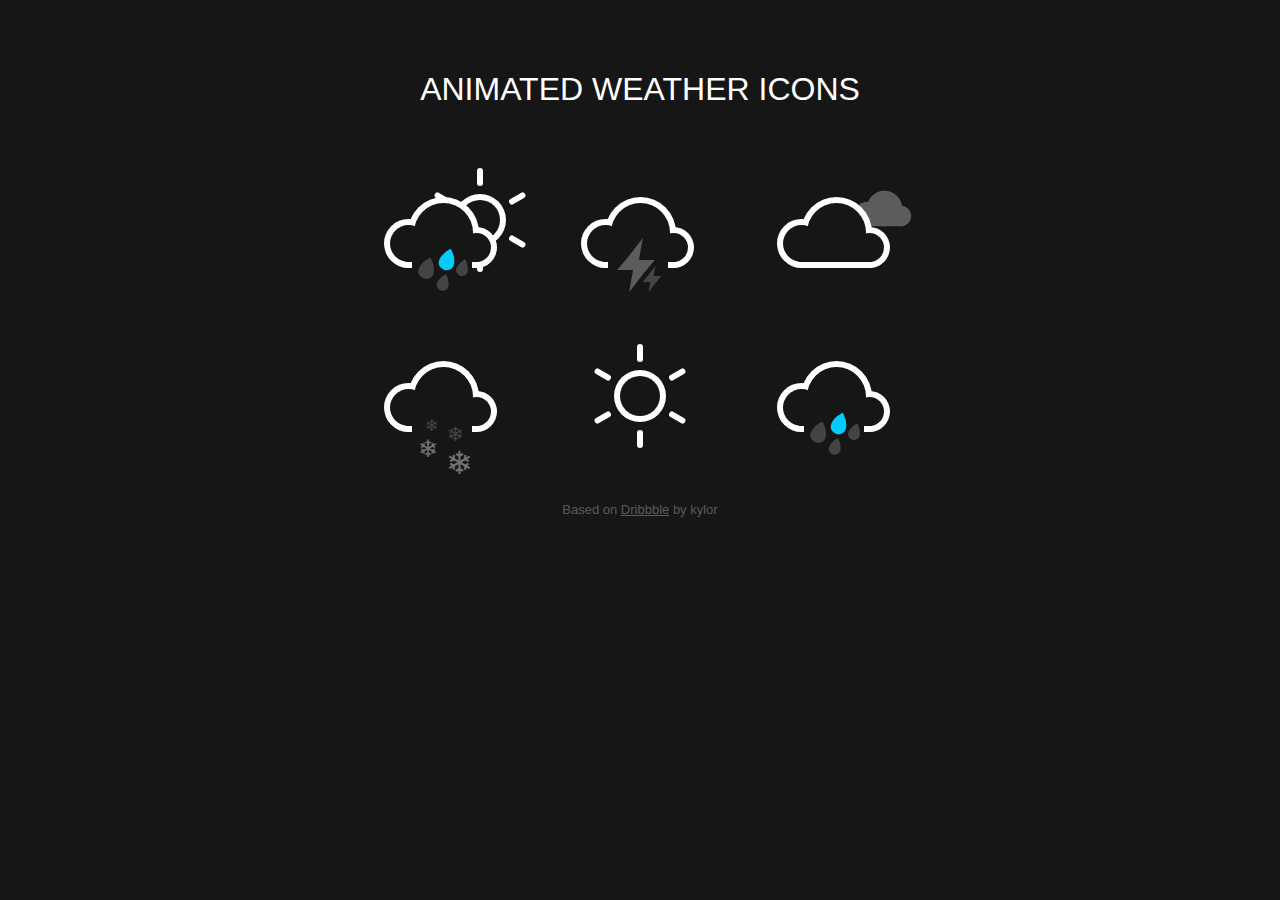
<file: test-animation-10/index.html>
<!DOCTYPE html>
<html lang="en">

<head>
    <meta charset="UTF-8">
    <meta http-equiv="X-UA-Compatible" content="IE=edge">
    <meta name="viewport" content="width=device-width, initial-scale=1.0">
    <link rel="stylesheet" href="assets/index.css">
    <title>Document</title>
</head>

<body>
    HTML CSS JSResult Skip Results Iframe
    <h1>Animated Weather Icons</h1>

    <div class="icon sun-shower">
        <div class="cloud"></div>
        <div class="sun">
            <div class="rays"></div>
        </div>
        <div class="rain"></div>
    </div>

    <div class="icon thunder-storm">
        <div class="cloud"></div>
        <div class="lightning">
            <div class="bolt"></div>
            <div class="bolt"></div>
        </div>
    </div>

    <div class="icon cloudy">
        <div class="cloud"></div>
        <div class="cloud"></div>
    </div>

    <div class="icon flurries">
        <div class="cloud"></div>
        <div class="snow">
            <div class="flake"></div>
            <div class="flake"></div>
        </div>
    </div>

    <div class="icon sunny">
        <div class="sun">
            <div class="rays"></div>
        </div>
    </div>

    <div class="icon rainy">
        <div class="cloud"></div>
        <div class="rain"></div>
    </div>

    <p>Based on <a href="https://dribbble.com/shots/2097042-Widget-Weather" target="_blank">Dribbble</a> by kylor</p>
</body>

</html>
</file>
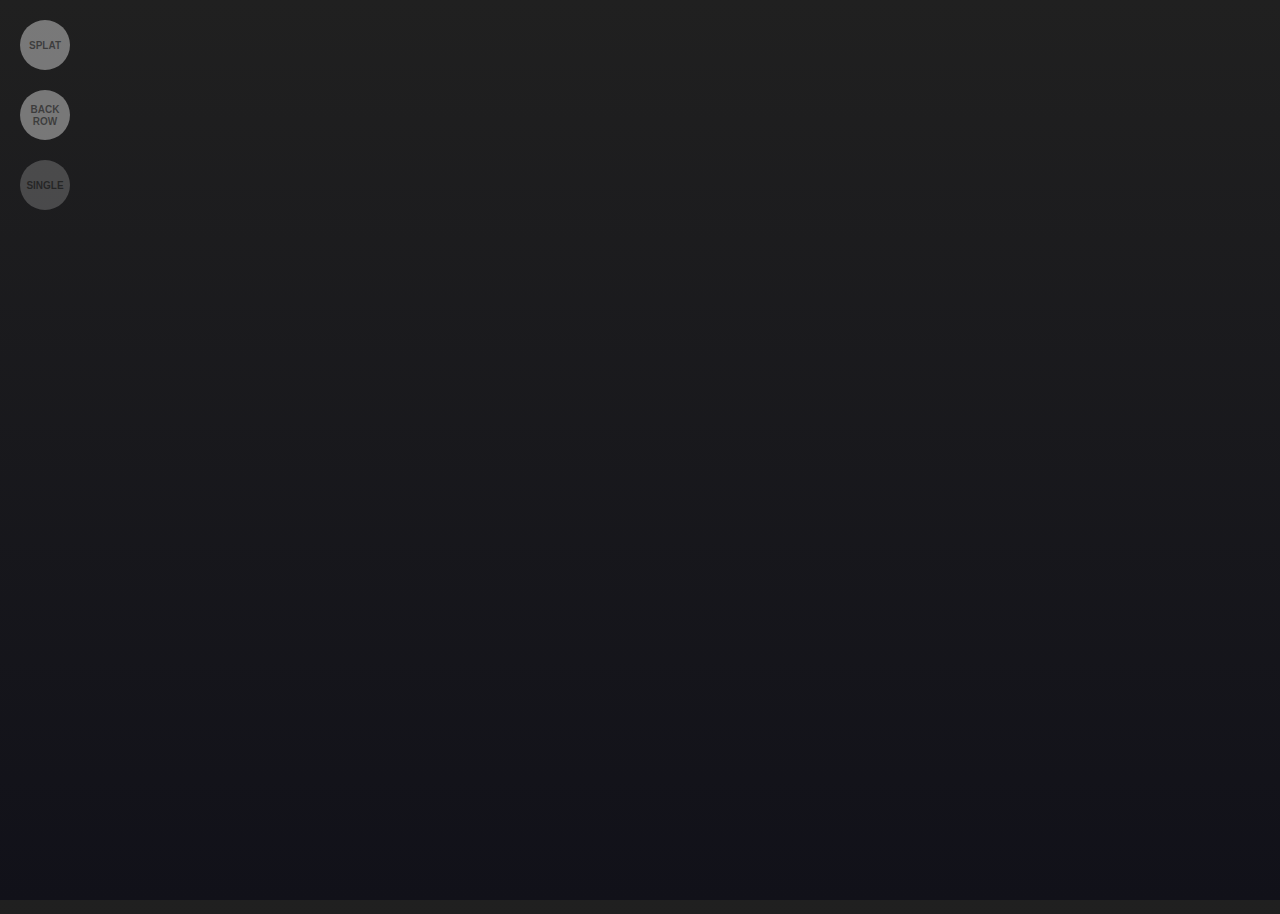
<file: test-animation-5/index.html>
<!DOCTYPE html>
<html lang="en">

<head>
    <meta charset="UTF-8">
    <meta http-equiv="X-UA-Compatible" content="IE=edge">
    <meta name="viewport" content="width=device-width, initial-scale=1.0">
    <link rel="stylesheet" href="assets/index.css">
    <title>Document</title>
</head>
<!-- check the Comments for more info -->

<body class="back-row-toggle splat-toggle">
    <div class="rain front-row"></div>
    <div class="rain back-row"></div>
    <div class="toggles">
        <div class="splat-toggle toggle active">SPLAT</div>
        <div class="back-row-toggle toggle active">BACK<br>ROW</div>
        <div class="single-toggle toggle">SINGLE</div>
    </div>
    <script src="https://cpwebassets.codepen.io/assets/common/stopExecutionOnTimeout-157cd5b220a5c80d4ff8e0e70ac069bffd87a61252088146915e8726e5d9f147.js"></script>
    <script src="https://code.jquery.com/jquery-2.2.4.min.js"></script>
    <script src="assets/index.js"></script>
</body>

</html>
</file>
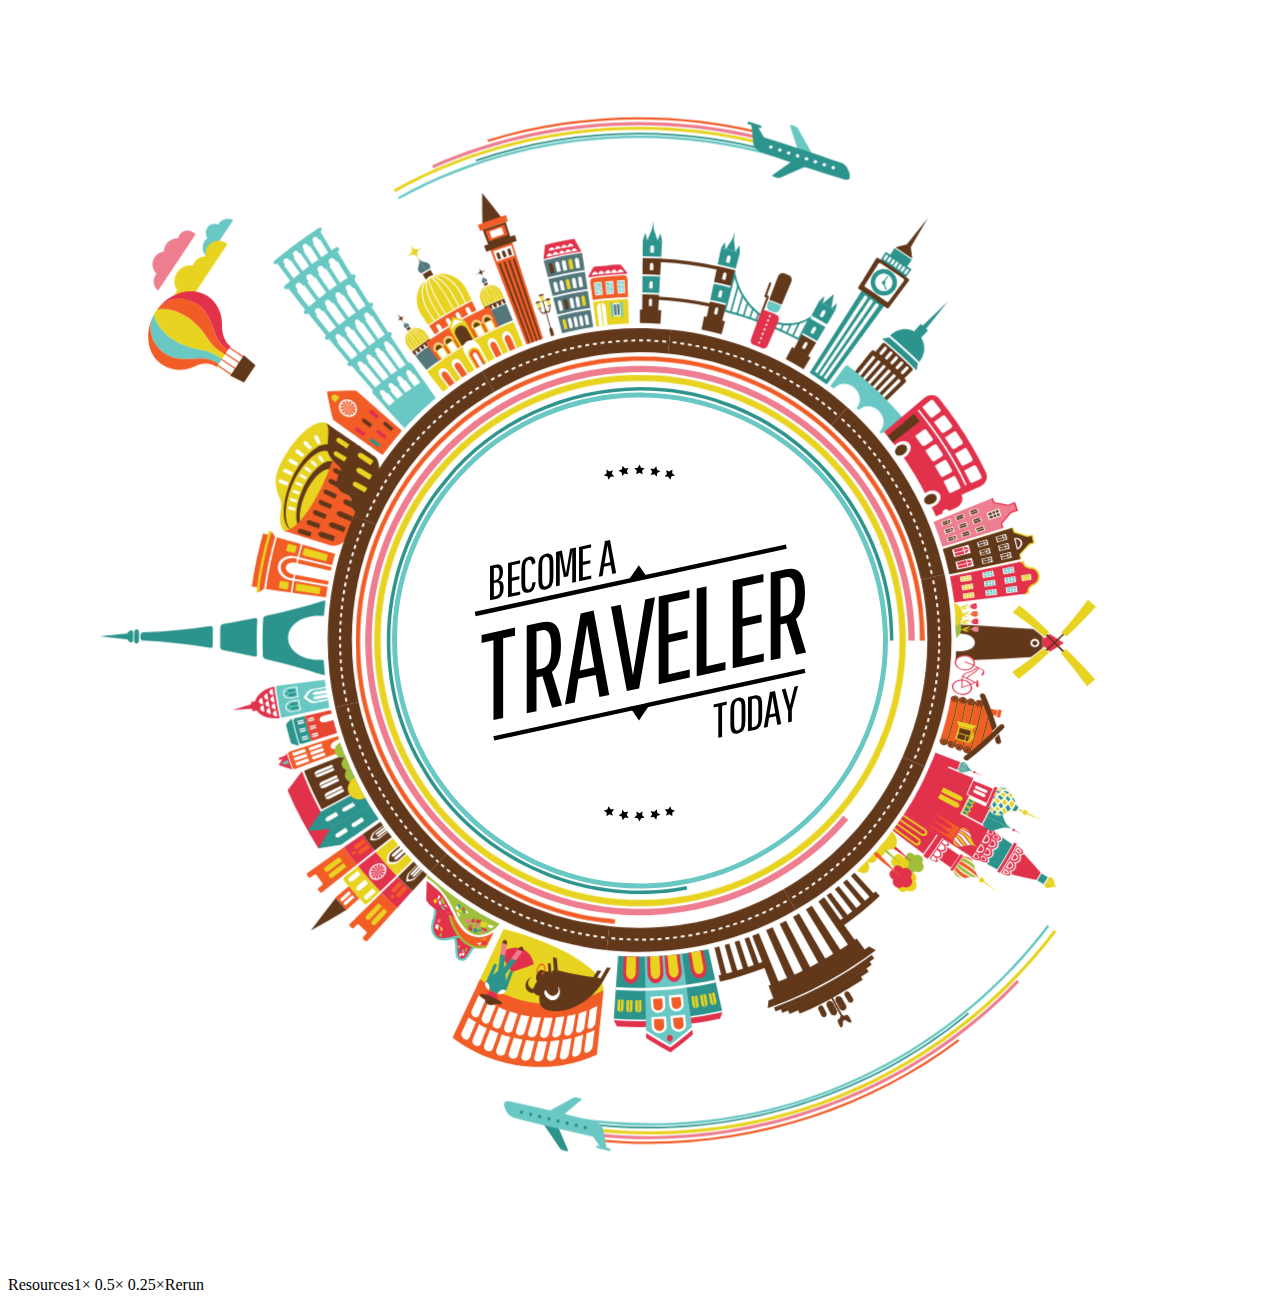
<file: test-animation-6/index.html>
<!DOCTYPE html>
<html lang="en">

<head>
    <meta charset="UTF-8">
    <meta http-equiv="X-UA-Compatible" content="IE=edge">
    <meta name="viewport" content="width=device-width, initial-scale=1.0">
    <link rel="stylesheet" type="text/css" href="assets/css/main.css">
    <title>Document</title>
</head>

<body>
    <?xml version="1.0" encoding="utf-8"?>
    <!-- Generator: Adobe Illustrator 16.2.1, SVG Export Plug-In . SVG Version: 6.00 Build 0)  -->
    <!DOCTYPE svg PUBLIC "-//W3C//DTD SVG 1.1//EN" "http://www.w3.org/Graphics/SVG/1.1/DTD/svg11.dtd">
    <svg version="1.1" id="Layer_1" xmlns="http://www.w3.org/2000/svg" xmlns:xlink="http://www.w3.org/1999/xlink"
        x="0px" y="0px" viewBox="0 0 400 400" enable-background="new 0 0 400 400" xml:space="preserve">
        <g id="jjperezaguinaga">
            <g id="countryObjects">
                <path fill="#F15C27" d="M124.467,134.068c-2.028,2.304-3.916,4.723-5.74,7.187c-0.104,0.155-0.359,0.16-0.568,0.012l-14.95-10.734
          c-0.208-0.149-0.431-0.462-0.492-0.699c-0.699-2.659-1.231-5.311-1.771-8.085c-0.046-0.243,0.114-0.458,0.359-0.476
          c2.819-0.201,5.698-0.233,8.443-0.247c0.239,0,0.59,0.138,0.781,0.308l13.809,12.168
          C124.531,133.671,124.588,133.925,124.467,134.068z" />
                <polygon fill="#FFFFFF" points="109.465,128.355 107.582,126.629 109.685,128.071     " />
                <polygon fill="#FFFFFF" points="109.95,127.335 107.582,126.629 109.983,126.959    " />
                <path fill="#FFFFFF"
                    d="M109.84,126.14c-0.774,0.136-1.513,0.311-2.258,0.489l2.092-0.86L109.84,126.14z" />
                <path fill="#FFFFFF"
                    d="M109.129,125.058l-1.547,1.571c0.38-0.634,0.787-1.249,1.219-1.843L109.129,125.058z" />
                <path fill="#FFFFFF" d="M107.994,124.383c-0.166,0.732-0.298,1.487-0.412,2.246c-0.016-0.782-0.027-1.573,0.005-2.34
          L107.994,124.383z" />
                <polygon fill="#FFFFFF" points="106.726,124.312 107.582,126.629 106.356,124.43    " />
                <polygon fill="#FFFFFF" points="105.703,124.895 107.582,126.629 105.475,125.193     " />
                <polygon fill="#FFFFFF" points="105.189,125.95 107.582,126.629 105.159,126.337    " />
                <polygon fill="#FFFFFF" points="105.323,127.175 107.582,126.629 105.502,127.547     " />
                <polygon fill="#FFFFFF" points="106.073,128.24 107.582,126.629 106.412,128.5    " />
                <polygon fill="#FFFFFF" points="107.229,128.873 107.582,126.629 107.632,128.954     " />
                <polygon fill="#FFFFFF" points="108.472,128.915 107.582,126.629 108.83,128.797    " />
                <path fill="#FFFFFF" d="M105.982,128.708c1.341,1.008,3.124,0.926,3.979-0.188c0.83-1.134,0.584-2.828-0.718-3.921
          c-1.27-1.063-3.153-1.063-4.039,0.14C104.294,125.922,104.642,127.698,105.982,128.708z M106.258,128.35
          c-1.105-0.844-1.393-2.31-0.646-3.286c0.733-0.989,2.273-1.002,3.336-0.122c1.074,0.896,1.294,2.308,0.603,3.251
          C108.838,129.121,107.366,129.189,106.258,128.35z" />
                <path fill="#E2324B" d="M110.884,132.913c-0.336-0.255-0.778-0.236-0.989,0.036c-0.212,0.272-0.109,0.695,0.229,0.944l2.261,1.664
          l0.741-0.955L110.884,132.913z" />
                <path fill="#62381B" d="M113.064,130.075c-0.327-0.264-0.762-0.255-0.971,0.02c-0.21,0.273-0.113,0.707,0.218,0.965l2.205,1.735
          l0.734-0.96L113.064,130.075z" />
                <path fill="#E2324B" d="M115.377,127.342c-0.318-0.273-0.757-0.282-0.981-0.02c-0.224,0.264-0.146,0.695,0.176,0.965l2.147,1.807
          l0.785-0.922L115.377,127.342z" />
                <path fill="#2D948D" d="M115.571,136.443c-0.335-0.253-0.77-0.248-0.971,0.01c-0.201,0.259-0.089,0.67,0.25,0.92l2.26,1.663
          l0.702-0.902L115.571,136.443z" />
                <path fill="#E2324B" d="M117.635,133.756c-0.327-0.264-0.753-0.267-0.951-0.006c-0.199,0.26-0.092,0.681,0.238,0.94l2.205,1.736
          l0.693-0.908L117.635,133.756z" />
                <path fill="#62381B" d="M119.826,131.17c-0.318-0.273-0.748-0.294-0.96-0.045c-0.213,0.249-0.124,0.669,0.198,0.94l2.147,1.806
          l0.741-0.87L119.826,131.17z" />
                <path fill="#E8D320" d="M104.14,122.559c-0.496-0.403-1.187-0.355-1.542,0.106s-0.235,1.156,0.27,1.547l0.763,0.596l1.261-1.642
          L104.14,122.559z" />
                <path fill="#E8D320" d="M106.461,275.036c-0.349,0.277-0.433,0.754-0.188,1.066c2.043,2.535,4.219,4.961,6.444,7.338
          c0.278,0.279,0.764,0.256,1.084-0.055l4.005-3.871c-2.444-2.554-4.806-5.189-6.999-7.963L106.461,275.036z" />
                <path fill="#E2324B" d="M110.794,271.563c2.193,2.774,4.557,5.41,7.001,7.961l5.168-4.996c-2.289-2.391-4.504-4.859-6.56-7.459
          L110.794,271.563z" />
                <path fill="#E2324B" d="M106.249,265.622c1.323,1.861,2.651,3.722,4.097,5.492l5.635-4.465c-1.355-1.656-2.597-3.404-3.841-5.146
          L106.249,265.622z" />
                <path fill="#F15C27" d="M94.775,273.646c-0.244,0.172-0.312,0.498-0.153,0.729l0.438,0.625c0.168,0.228,0.499,0.269,0.74,0.095
          l1.094-0.787c0.241-0.174,0.57-0.136,0.734,0.086l1.831,2.479c0.16,0.226,0.114,0.543-0.123,0.726l-1.068,0.821
          c-0.236,0.183-0.285,0.509-0.108,0.728l0.475,0.6c0.176,0.222,0.506,0.248,0.74,0.062l10.986-8.703
          c-1.443-1.771-2.771-3.633-4.097-5.49L94.775,273.646z" />
                <path fill="#F15C27" d="M103.539,281.53c1.147,1.35,2.296,2.699,3.517,3.986l4.103-3.771c-1.167-1.227-2.265-2.518-3.361-3.809
          L103.539,281.53z" />
                <path fill="#62381B" d="M107.03,285.444c-3.688,2.236-7.458,4.43-11.241,6.52c2.566-3.51,5.191-6.954,7.873-10.336
          C104.76,282.923,105.861,284.214,107.03,285.444z" />
                <polygon fill="#FFFFFF" points="118.952,271.771 116.99,273.282 118.739,271.521    " />
                <polygon fill="#FFFFFF" points="118.13,271.157 116.99,273.282 117.789,271.077     " />
                <polygon fill="#FFFFFF" points="116.993,271.104 116.99,273.282 116.614,271.21     " />
                <polygon fill="#FFFFFF" points="115.846,271.622 116.99,273.282 115.531,271.892    " />
                <polygon fill="#FFFFFF" points="115.003,272.583 116.99,273.282 114.842,272.946    " />
                <polygon fill="#FFFFFF" points="114.703,273.739 116.99,273.282 114.739,274.101    " />
                <polygon fill="#FFFFFF" points="115.024,274.788 116.99,273.282 115.246,275.048    " />
                <polygon fill="#FFFFFF" points="115.889,275.419 116.99,273.282 116.243,275.497    " />
                <polygon fill="#FFFFFF" points="117.052,275.454 116.99,273.282 117.432,275.339    " />
                <polygon fill="#FFFFFF" points="118.186,274.903 116.99,273.282 118.492,274.624    " />
                <polygon fill="#FFFFFF" points="118.995,273.915 116.99,273.282 119.147,273.552    " />
                <polygon fill="#FFFFFF" points="119.272,272.769 116.99,273.282 119.233,272.423    " />
                <path fill="#FFFFFF" d="M118.603,275.048c1.199-1.112,1.449-2.76,0.603-3.719c-0.83-0.975-2.519-0.912-3.769,0.133
          c-1.25,1.048-1.543,2.734-0.66,3.771C115.679,276.253,117.412,276.153,118.603,275.048z M118.323,274.745
          c-0.989,0.908-2.424,0.996-3.165,0.154c-0.727-0.857-0.483-2.25,0.546-3.123c1.03-0.871,2.427-0.922,3.118-0.111
          C119.524,272.469,119.32,273.825,118.323,274.745z" />
                <path fill="#E8D320" d="M101.849,273.831c-0.39,0.293-0.494,0.816-0.231,1.172c0.258,0.361,0.802,0.392,1.186,0.097l4.284-3.31
          l-0.912-1.209L101.849,273.831z" />
                <path fill="#E8D320" d="M100.407,271.882c-0.396,0.283-0.504,0.802-0.241,1.156c0.263,0.355,0.792,0.408,1.184,0.117l4.35-3.221
          l-0.902-1.22L100.407,271.882z" />
                <path fill="#FFFFFF" d="M106.376,282.931c-0.23,0.203-0.263,0.549-0.061,0.764c0.201,0.217,0.546,0.227,0.774,0.02l2.529-2.274
          l-0.695-0.764L106.376,282.931z" />
                <path fill="#FFFFFF" d="M105.322,281.696c-0.232,0.199-0.266,0.543-0.073,0.768c0.191,0.226,0.532,0.242,0.764,0.041l2.558-2.243
          l-0.671-0.787L105.322,281.696z" />
                <path fill="#FFFFFF" d="M112.992,280.753c-0.357,0.332-0.413,0.853-0.124,1.168c0.289,0.314,0.808,0.298,1.16-0.039l2.358-2.243
          l-1.008-1.099L112.992,280.753z" />
                <path fill="#FFFFFF" d="M110.485,277.969c-0.367,0.317-0.44,0.84-0.164,1.165c0.273,0.328,0.808,0.314,1.169-0.01l2.428-2.166
          l-0.979-1.127L110.485,277.969z" />
                <path fill="#FFFFFF" d="M108.065,275.104c-0.376,0.309-0.472,0.832-0.199,1.158c0.278,0.325,0.806,0.336,1.18,0.021l2.494-2.088
          l-0.952-1.15L108.065,275.104z" />
                <path fill="#62381B" d="M121.234,267.339l-0.083,0.072l0.007,0.006l-0.288,0.41c-0.441,0.892-0.27,2.26-0.27,2.262
          c-0.01,0.011,1.33,0.349,2.273,0.019l0.443-0.236l0.008,0.008l0.079-0.071l0.747-0.681l1.736-1.58l-0.336-0.362l-2.271,2.047
          c-0.35,0.313-0.776,0.418-0.953,0.227c-0.181-0.188-0.031-0.602,0.323-0.916l2.29-2.024l-0.224-0.267l-2.297,2.021
          c-0.354,0.311-0.777,0.404-0.947,0.205c-0.168-0.197-0.015-0.607,0.342-0.916l2.314-1.998l-0.343-0.402l-1.829,1.562
          L121.234,267.339z" />
                <path fill="#E8D320" d="M127.929,269.729c-0.619-0.597-1.168-1.26-1.76-1.885l-2.82,2.59l-0.093,0.086l-0.007-0.008
          c-1.025,0.789-3.277,0.161-3.263,0.141c-0.003-0.004-0.368-2.297,0.548-3.217l-0.008-0.011l0.097-0.079l2.92-2.476
          c-0.608-0.686-1.188-1.396-1.749-2.123l-5.399,4.326c2.056,2.604,4.271,5.07,6.561,7.463L127.929,269.729z" />
                <path fill="#62381B" d="M116.292,260.702l-0.082,0.06l0.004,0.006l-0.318,0.334c-0.537,0.711-0.653,1.739-0.653,1.739
          s1.018,0.191,1.854-0.116l0.412-0.205l0.003,0.006l0.08-0.062l0.753-0.567l1.744-1.32l-0.195-0.266l-2.276,1.711
          c-0.354,0.266-0.723,0.367-0.825,0.229c-0.104-0.139,0.101-0.465,0.456-0.727l2.289-1.699l-0.139-0.188l-2.292,1.692
          c-0.354,0.262-0.726,0.363-0.829,0.224c-0.103-0.14,0.104-0.462,0.458-0.724l2.305-1.678l-0.211-0.285l-1.814,1.314
          L116.292,260.702z" />
                <path fill="#62381B" d="M112.188,261.472c1.243,1.737,2.484,3.483,3.839,5.143l5.424-4.299l-1.199-1.521l-2.84,2.16l-0.094,0.072
          l-0.005-0.008c-1.006,0.674-2.688,0.297-2.689,0.295c-0.001-0.002,0.132-1.726,1.068-2.49l-0.005-0.008l0.096-0.068l2.896-2.086
          l-0.82-1.158L112.188,261.472z" />
                <path fill="#F15C27" d="M111.109,266.483c-0.391,0.291-0.515,0.787-0.278,1.109c0.237,0.321,0.74,0.344,1.13,0.045l2.581-1.98
          l-0.825-1.123L111.109,266.483z" />
                <path fill="#F15C27" d="M109.871,264.81c-0.396,0.283-0.523,0.772-0.286,1.094c0.237,0.322,0.749,0.35,1.14,0.059l2.619-1.934
          l-0.828-1.119L109.871,264.81z" />
                <path fill="#F15C27" d="M109.154,266.923c0.301-0.221,0.69-0.198,0.872,0.048c0.183,0.245,0.087,0.627-0.21,0.85
          c-0.298,0.225-0.688,0.203-0.871-0.047C108.76,267.524,108.854,267.144,109.154,266.923z" />
                <path fill="#E2324B" d="M118.194,280.028c1.581,1.65,3.253,3.201,4.918,4.762l4.829-5.326c-1.558-1.463-3.126-2.916-4.605-4.461
          L118.194,280.028z" />
                <path fill="#F15C27" d="M108.184,289.817c-0.213,0.207-0.225,0.539-0.026,0.74l0.537,0.541c0.197,0.198,0.528,0.19,0.738-0.021
          l0.95-0.955c0.211-0.211,0.538-0.223,0.73-0.026c0.709,0.743,1.484,1.42,2.226,2.131c0.201,0.188,0.199,0.518-0.004,0.735
          l-0.919,0.984c-0.203,0.219-0.201,0.553,0.004,0.744l0.556,0.522c0.205,0.191,0.533,0.168,0.733-0.051l9.416-10.387
          c-1.665-1.56-3.337-3.111-4.917-4.76L108.184,289.817z" />
                <path fill="#E8D320" d="M115.188,288.845c-0.336,0.354-0.349,0.883-0.026,1.186c0.321,0.303,0.852,0.258,1.184-0.1l3.686-3.961
          l-1.104-1.037L115.188,288.845z" />
                <path fill="#E8D320" d="M113.452,287.155c-0.345,0.346-0.371,0.879-0.061,1.193c0.306,0.317,0.85,0.272,1.186-0.076l3.764-3.89
          l-1.075-1.067L113.452,287.155z" />
                <path fill="#62381B" d="M127.295,273.536l-0.071,0.072l0.004,0.004l-0.261,0.383c-0.422,0.797-0.377,1.838-0.37,1.83
          c0.001,0,1.045,0.012,1.823-0.432l0.373-0.273l0.005,0.004l0.069-0.071l0.649-0.685l1.505-1.588l-0.241-0.225l-1.967,2.061
          c-0.304,0.318-0.653,0.482-0.779,0.365s0.02-0.472,0.326-0.787l1.98-2.051l-0.169-0.156l-1.984,2.045
          c-0.306,0.314-0.664,0.482-0.782,0.357c-0.121-0.125,0.031-0.479,0.342-0.795l1.997-2.033l-0.247-0.25l-1.575,1.594
          L127.295,273.536z" />
                <path fill="#62381B" d="M123.377,274.964c1.479,1.541,3.046,2.994,4.604,4.457l4.647-5.125l-1.407-1.327l-2.449,2.598l-0.08,0.084
          l-0.006-0.006c-0.883,0.832-2.621,0.756-2.624,0.754c-0.014,0.008-0.138-1.734,0.664-2.646l-0.005-0.004l0.082-0.084l2.517-2.531
          l-0.995-1.006L123.377,274.964z" />
                <path fill="#F15C27" d="M123.12,280.089c-0.338,0.353-0.376,0.857-0.084,1.13c0.291,0.272,0.796,0.206,1.128-0.15l2.224-2.375
          l-1.014-0.951L123.12,280.089z" />
                <path fill="#F15C27" d="M121.637,278.63c-0.343,0.347-0.396,0.855-0.116,1.142c0.279,0.285,0.784,0.229,1.126-0.123l2.269-2.336
          l-0.979-0.986L121.637,278.63z" />
                <path fill="#F15C27" d="M121.253,280.854c0.259-0.267,0.651-0.314,0.874-0.105s0.194,0.597-0.062,0.865
          c-0.257,0.271-0.646,0.316-0.874,0.105C120.965,281.51,120.992,281.122,121.253,280.854z" />
                <path fill="#2D948D"
                    d="M41.903,198.584l-0.006,0.608c-0.005,0.535,0.365,0.984,0.825,1.005
          c7.396,0.355,14.521,1.205,21.257,2.297c0.456,0.076,0.816-0.233,0.806-0.688c-0.041-1.834,0.022-3.669,0.031-5.503
          c0.002-0.458-0.336-0.771-0.798-0.703c-6.737,0.995-13.85,1.744-21.267,1.99C42.29,197.606,41.909,198.048,41.903,198.584z" />
                <path fill="#2D948D" d="M99.486,192.356l0.25,0.026c0.139,0.016,0.274-0.242,0.304-0.58c0.098-1.289,0.216-2.576,0.396-3.856
          c0.042-0.335-0.256-0.5-0.666-0.372c-5.291,1.642-11.348,3.272-18.204,4.779c-0.442,0.096-0.815,0.502-0.835,0.903
          c-0.257,3.937-0.219,7.881-0.1,11.82c0.015,0.404,0.404,0.812,0.846,0.918c6.792,1.611,12.883,3.322,18.113,5.045
          c0.406,0.136,0.708-0.026,0.676-0.362c-0.112-1.287-0.289-2.57-0.338-3.863c-0.021-0.336-0.149-0.599-0.288-0.586l-0.251,0.024
          c-5.836,0.439-10.819-2.705-10.773-7.025C88.631,194.903,93.665,191.833,99.486,192.356z" />
                <path fill="#2D948D"
                    d="M67.169,195.928c-0.018,2.095-0.098,4.189-0.031,6.285c0.011,0.449,0.388,0.877,0.842,0.957
          c3.48,0.636,6.827,1.324,10.03,2.043c0.446,0.099,0.794-0.151,0.785-0.559c-0.105-3.666-0.148-7.337,0.09-11
          c0.019-0.408-0.325-0.662-0.772-0.57c-3.222,0.672-6.584,1.314-10.079,1.896C67.578,195.055,67.191,195.478,67.169,195.928z" />
                <path fill="#2D948D" d="M41.474,197.614l-0.027,2.545c-0.005,0.533-0.355,0.971-0.785,0.976c-0.431,0.004-0.775-0.435-0.771-0.976
          l0.027-2.569c0.007-0.542,0.36-0.974,0.791-0.963C41.137,196.637,41.48,197.079,41.474,197.614z" />
                <path fill="#2D948D" d="M38.765,200.782c0.427,0.197,0.811-0.207,0.814-0.75l0.024-2.321c0.006-0.542-0.368-0.954-0.799-0.764
          c-0.795,0.353-1.344,1.07-1.353,1.909C37.444,199.696,37.977,200.421,38.765,200.782z" />
                <path fill="#2D948D" d="M37.364,199.745l-7.718-0.854c-0.46-0.055-0.459-0.136,0.002-0.182l7.735-0.743
          c0.46-0.042,0.829,0.358,0.823,0.895C38.2,199.396,37.824,199.794,37.364,199.745z" />
                <path fill="#F15C27" d="M80.706,166.266c-1.572,5.52-2.765,11.145-3.562,16.823l3.004,0.417c0.777-5.539,1.94-11.024,3.475-16.411
          L80.706,166.266z" />
                <path fill="#F15C27" d="M89.963,185.023l10.649,1.465c0.145-1.125,0.36-2.242,0.528-3.366l-10.594-1.83
          C90.359,182.537,90.124,183.774,89.963,185.023z" />
                <path fill="#F15C27" d="M92.115,173.806l10.443,2.554c0.267-1.228,0.624-2.433,0.963-3.644l-10.34-2.94
          C92.805,171.115,92.413,172.45,92.115,173.806z" />
                <polygon fill="#F15C27" points="90.652,180.642 101.234,182.534 101.467,181.352 90.907,179.333     " />
                <polygon fill="#F15C27" points="91.647,175.745 102.135,178.113 102.418,176.942 91.961,174.449     " />
                <path fill="#F15C27" d="M85.068,167.467c-1.533,5.386-2.692,10.869-3.46,16.405l7.864,1.082c0.161-1.253,0.398-2.496,0.587-3.746
          l-0.73-0.127c-2.584-0.428-4.335-2.561-3.879-4.756c0.423-2.201,2.966-3.439,5.463-2.812l0.72,0.176
          c0.3-1.361,0.692-2.704,1.072-4.048L85.068,167.467z" />
                <path fill="#F15C27"
                    d="M91.083,174.239c-2.15-0.521-4.405,0.419-4.752,2.271c-0.354,1.848,1.207,3.586,3.433,3.974l0.4,0.072
          l0.257-1.314l-0.399-0.077c-0.694-0.132-1.271-0.466-1.645-0.894c-0.373-0.428-0.537-0.933-0.438-1.427
          c0.101-0.496,0.442-0.894,0.951-1.136c0.521-0.239,1.189-0.315,1.878-0.159l0.397,0.089l0.313-1.303L91.083,174.239z" />
                <path fill="#F15C27" d="M83.365,165.575c-1.87,6.332-3.229,12.807-4.052,19.348l1.722-1.128
          c0.771-5.563,1.936-11.075,3.477-16.484L83.365,165.575z" />
                <path fill="#E8D320" d="M82.592,165.367c-1.879,6.364-3.243,12.87-4.072,19.444l0.809,0.103
          c0.822-6.531,2.179-12.994,4.045-19.315L82.592,165.367z" />
                <path fill="#E8D320" d="M88.863,181.877l-0.316,1.951c-0.02,0.111-0.144,0.186-0.279,0.165l-2.375-0.343
          c-0.134-0.021-0.229-0.128-0.21-0.243l0.325-2c0.018-0.115,0.143-0.19,0.276-0.167l2.366,0.396
          C88.786,181.657,88.88,181.766,88.863,181.877z" />
                <path fill="#E8D320" d="M98.899,183.531l-0.29,1.773c-0.017,0.101-0.14,0.168-0.274,0.146l-7.203-1.044
          c-0.136-0.019-0.231-0.123-0.213-0.232l0.311-1.908c0.019-0.109,0.142-0.179,0.276-0.156l7.178,1.197
          C98.819,183.329,98.916,183.43,98.899,183.531z" />
                <path fill="#E8D320" d="M91.367,170.427c-0.171,0.637-0.379,1.265-0.518,1.909c-0.025,0.11-0.155,0.172-0.288,0.14l-2.326-0.589
          c-0.131-0.033-0.217-0.152-0.189-0.265c0.143-0.663,0.354-1.306,0.53-1.96c0.03-0.113,0.162-0.173,0.294-0.136l2.312,0.636
          C91.315,170.199,91.397,170.318,91.367,170.427z" />
                <path fill="#E8D320" d="M101.178,173.113c-0.154,0.58-0.347,1.151-0.471,1.738c-0.024,0.101-0.15,0.154-0.283,0.121l-7.055-1.787
          c-0.134-0.034-0.221-0.148-0.194-0.255c0.135-0.632,0.339-1.247,0.506-1.871c0.03-0.108,0.161-0.163,0.293-0.128l7.015,1.934
          C101.123,172.903,101.206,173.013,101.178,173.113z" />
                <path fill="#F15C27" d="M89.136,235.317c-0.405,0.127-0.643,0.514-0.529,0.859c0.443,1.426,0.94,2.831,1.468,4.229
          c0.126,0.344,0.549,0.5,0.946,0.352l15.057-5.646l-0.354-0.967l-0.061,0.022c-1.662,0.609-3.24,0.468-3.531-0.315
          c-0.265-0.791,0.896-1.883,2.575-2.435l0.062-0.021l-0.318-0.978L89.136,235.317z" />
                <path fill="#E2324B" d="M89.951,240.964c-1.441-0.432-2.894-0.891-4.355-1.373c0.84-1.28,1.707-2.543,2.57-3.772
          C88.706,237.552,89.31,239.263,89.951,240.964z" />
                <path fill="#69C8C3" d="M86.757,239.19c0.086,0.231,0.878,0.184,2.007-0.08l-0.386-1.105
          C87.329,238.499,86.67,238.956,86.757,239.19z" />
                <path fill="#E2324B" d="M88.074,236.606l0.156,0.483c0.021,0.062-0.021,0.134-0.094,0.158l-2.143,0.715
          c-0.072,0.023-0.147-0.008-0.168-0.071l-0.16-0.494c-0.021-0.062,0.021-0.133,0.093-0.156l2.146-0.705
          C87.979,236.515,88.054,236.544,88.074,236.606z" />
                <path fill="#FFFFFF" d="M95.016,237.544l0.238,0.65c0.032,0.088-0.029,0.188-0.137,0.229l-3.633,1.334
          c-0.106,0.039-0.22-0.004-0.254-0.092l-0.247-0.676c-0.033-0.092,0.027-0.195,0.135-0.234l3.645-1.301
          C94.869,237.417,94.984,237.458,95.016,237.544z" />
                <path fill="#FFFFFF" d="M94.487,236.079l0.229,0.652c0.032,0.088-0.029,0.188-0.136,0.227l-3.651,1.283
          c-0.108,0.039-0.222-0.004-0.256-0.094l-0.237-0.68c-0.03-0.091,0.034-0.195,0.142-0.234l3.662-1.248
          C94.347,235.948,94.459,235.989,94.487,236.079z" />
                <path fill="#FFFFFF" d="M94.007,234.597l0.214,0.657c0.028,0.089-0.037,0.189-0.145,0.228l-3.668,1.231
          c-0.108,0.037-0.221-0.01-0.25-0.1l-0.223-0.684c-0.03-0.093,0.034-0.197,0.143-0.23l3.679-1.201
          C93.866,234.466,93.978,234.507,94.007,234.597z" />
                <path fill="#FFFFFF" d="M100.199,235.687l0.227,0.617c0.03,0.082-0.032,0.182-0.139,0.221l-3.634,1.334
          c-0.107,0.041-0.221,0.002-0.252-0.084l-0.234-0.646c-0.032-0.086,0.028-0.188,0.137-0.225l3.646-1.301
          C100.057,235.565,100.169,235.603,100.199,235.687z" />
                <path fill="#FFFFFF" d="M99.697,234.292l0.218,0.619c0.03,0.084-0.031,0.185-0.14,0.219l-3.65,1.285
          c-0.108,0.037-0.222-0.002-0.253-0.09l-0.227-0.643c-0.028-0.088,0.036-0.189,0.145-0.228l3.663-1.252
          C99.559,234.169,99.67,234.206,99.697,234.292z" />
                <path fill="#FFFFFF" d="M99.24,232.882l0.203,0.625c0.027,0.084-0.038,0.183-0.146,0.22l-3.667,1.233
          c-0.109,0.035-0.22-0.006-0.249-0.094l-0.211-0.65c-0.029-0.088,0.037-0.188,0.146-0.225l3.68-1.199
          C99.103,232.757,99.212,232.798,99.24,232.882z" />
                <path fill="#2D948D" d="M90.992,224.729c-0.494,0.11-0.812,0.526-0.709,0.928c0.531,2.262,1.137,4.502,1.801,6.728
          c0.107,0.397,0.6,0.6,1.083,0.448l2.83-0.873c-0.793-2.606-1.495-5.239-2.117-7.891L90.992,224.729z" />
                <path fill="#2D948D" d="M89.848,232.829l1.927,0.531c0.167,0.051,0.265-0.025,0.215-0.17c-0.82-2.697-1.546-5.42-2.19-8.162
          c-0.03-0.152-0.152-0.17-0.271-0.041l-1.398,1.422c-0.114,0.129-0.175,0.359-0.138,0.512c0.436,1.859,0.935,3.703,1.481,5.533
          C89.517,232.604,89.684,232.772,89.848,232.829z" />
                <path fill="#E64534" d="M93.882,224.069c0.621,2.65,1.322,5.283,2.116,7.889l8.132-2.51c-0.397-1.383-0.814-2.762-1.179-4.154
          l-2.714,0.711c-0.749,0.197-1.469-0.108-1.611-0.688c-0.144-0.576,0.351-1.188,1.103-1.365l2.728-0.656l-0.277-1.121
          L93.882,224.069z" />
                <polygon fill="#FFFFFF" points="94.957,230.827 95.075,231.243 93.177,231.812 93.056,231.388     " />
                <polygon fill="#FFFFFF" points="94.767,230.165 94.886,230.577 92.984,231.136 92.863,230.712     " />
                <polygon fill="#FFFFFF" points="94.24,228.337 94.36,228.751 92.449,229.274 92.327,228.853     " />
                <polygon fill="#FFFFFF" points="94.067,227.669 94.171,228.087 92.257,228.597 92.152,228.171     " />
                <polygon fill="#FFFFFF" points="93.612,225.823 93.716,226.243 91.793,226.72 91.687,226.294    " />
                <polygon fill="#FFFFFF" points="93.444,225.153 93.549,225.573 91.624,226.036 91.517,225.61    " />
                <polygon fill="#FFFFFF" points="98.16,229.885 98.274,230.286 96.376,230.854 96.259,230.444    " />
                <polygon fill="#FFFFFF" points="97.976,229.239 98.091,229.642 96.189,230.198 96.071,229.788     " />
                <polygon fill="#FFFFFF" points="97.465,227.469 97.582,227.872 95.67,228.394 95.551,227.983    " />
                <polygon fill="#FFFFFF" points="97.298,226.821 97.398,227.228 95.482,227.737 95.381,227.321     " />
                <polygon fill="#FFFFFF" points="96.856,225.032 96.958,225.438 95.035,225.915 94.932,225.503     " />
                <polygon fill="#FFFFFF" points="96.694,224.382 96.795,224.788 94.869,225.255 94.766,224.839     " />
                <path fill="#69C8C3" d="M85.183,214.507c-0.254,0.033-0.435,0.234-0.406,0.447c0.4,3.129,0.932,6.244,1.609,9.326
          c0.045,0.213,0.283,0.342,0.533,0.287l14.81-3.236c-0.641-2.887-1.136-5.807-1.509-8.735L85.183,214.507z" />
                <path fill="#E2324B" d="M78.142,220.901c0.434,2.734,3.943,4.313,7.835,3.795c-0.729-3.305-1.298-6.641-1.726-9.996
          C80.414,215.515,77.628,218.181,78.142,220.901z" />
                <path fill="#E2324B" d="M80.478,221.567c-3.156,0.215-6.317,0.404-9.483,0.565c3.036-0.905,6.078-1.786,9.125-2.643
          L80.478,221.567z" />
                <polygon fill="#E2324B" points="76.847,219.614 77.355,222.548 79.974,222.063 79.477,219.192     " />
                <polygon fill="#FFFFFF" points="96.847,219.974 96.992,219.944 96.844,219.96     " />
                <path fill="#FFFFFF"
                    d="M96.225,215.485c0.618-0.092,1.209-0.021,1.71,0.172l2.836-0.438l-0.053-0.41L96.225,215.485z" />
                <path fill="#FFFFFF"
                    d="M98.609,219.159c-0.426,0.373-0.971,0.658-1.616,0.785l4.458-0.869l-0.089-0.438L98.609,219.159z" />
                <polygon fill="#FFFFFF" points="96.08,215.519 96.225,215.485 96.078,215.51    " />
                <path fill="#FFFFFF" d="M94.508,218.058c0-0.002,0.665-1.392,1.652-1.978l-0.081-0.562c-1.522,0.352-2.527,2.717-2.535,2.725
          c0.008,0.006,1.756,1.896,3.3,1.717l-0.115-0.596C95.601,219.142,94.509,218.06,94.508,218.058z" />
                <path fill="#FFFFFF" d="M96.16,216.081c0.171-0.104,0.353-0.178,0.542-0.225l-0.001-0.01l0.125-0.019l1.107-0.172
          c-0.5-0.191-1.092-0.264-1.71-0.172l-0.145,0.033L96.16,216.081z" />
                <path fill="#FFFFFF" d="M97.441,219.38l-0.125,0.025l-0.002-0.012c-0.192,0.021-0.389,0.01-0.585-0.029l0.115,0.596l0.148-0.016
          c0.646-0.127,1.19-0.412,1.616-0.785L97.441,219.38z" />
                <path fill="#FFFFFF" d="M97.524,217.757c-0.548,0.095-0.953,0.398-0.904,0.681c0.048,0.281,0.529,0.428,1.076,0.328l3.65-0.677
          l-0.167-0.971L97.524,217.757z" />
                <path fill="#FFFFFF" d="M97.281,216.362c-0.55,0.086-0.953,0.385-0.904,0.668c0.049,0.281,0.533,0.434,1.081,0.34l3.659-0.625
          l-0.171-0.973L97.281,216.362z" />
                <path fill="#FFFFFF" d="M92.725,222.239c-0.252-1.125-0.473-2.254-0.652-3.393l-2.438,0.43c-1.203,0.213-2.034,1.053-1.846,2.152
          c0.235,1.09,1.314,1.563,2.512,1.313L92.725,222.239z M90.246,222.478c-0.988,0.203-1.927-0.15-2.131-1.111
          c-0.169-0.971,0.574-1.646,1.566-1.822l2.112-0.377c0.15,0.968,0.339,1.924,0.553,2.879L90.246,222.478z" />
                <path fill="#2D948D" d="M89.856,221.265c-0.29,0.057-0.482,0.293-0.432,0.528c0.05,0.24,0.325,0.384,0.614,0.326l1.924-0.391
          l-0.178-0.84L89.856,221.265z" />
                <path fill="#2D948D" d="M89.621,219.954c-0.29,0.053-0.492,0.287-0.451,0.527s0.309,0.389,0.598,0.334l1.93-0.367l-0.145-0.846
          L89.621,219.954z" />
                <path fill="#2D948D" d="M88.785,220.894c0.221-0.041,0.423,0.074,0.458,0.256c0.037,0.18-0.109,0.363-0.33,0.406
          c-0.222,0.043-0.432-0.07-0.471-0.254C88.409,221.118,88.564,220.935,88.785,220.894z" />
                <path fill="#FFFFFF" d="M91.941,218.081c-0.216-1.131-0.372-2.27-0.519-3.412l-2.453,0.334c-1.211,0.164-2.069,0.974-1.925,2.078
          c0.176,1.101,1.253,1.613,2.455,1.41L91.941,218.081z M89.453,218.226c-0.99,0.164-1.93-0.226-2.081-1.195
          c-0.129-0.975,0.635-1.621,1.634-1.758l2.125-0.295c0.126,0.969,0.254,1.938,0.438,2.896L89.453,218.226z" />
                <path fill="#2D948D" d="M89.107,216.999c-0.292,0.045-0.493,0.273-0.451,0.515c0.042,0.237,0.312,0.395,0.603,0.348l1.938-0.316
          l-0.146-0.846L89.107,216.999z" />
                <path fill="#2D948D" d="M88.93,215.677c-0.291,0.043-0.501,0.271-0.469,0.514c0.032,0.238,0.294,0.397,0.585,0.354l1.942-0.293
          l-0.113-0.852L88.93,215.677z" />
                <path fill="#2D948D" d="M88.061,216.585c0.224-0.032,0.423,0.09,0.447,0.273c0.021,0.184-0.134,0.358-0.354,0.395
          c-0.224,0.033-0.428-0.086-0.449-0.272C87.679,216.796,87.839,216.618,88.061,216.585z" />
                <path fill="#FFFFFF" d="M81.818,222.628c0.108,0.511,0.697,0.832,1.373,0.783l-0.391-2.02
          C82.156,221.597,81.723,222.116,81.818,222.628z" />
                <path fill="#FFFFFF" d="M81.42,220.337c0.089,0.513,0.664,0.849,1.338,0.812l-0.351-2.027
          C81.761,219.315,81.331,219.823,81.42,220.337z" />
                <path fill="#FFFFFF" d="M81.029,218.042c0.073,0.517,0.663,0.859,1.336,0.836c-0.129-0.674-0.216-1.354-0.306-2.032
          C81.407,217.024,80.959,217.526,81.029,218.042z" />
                <path fill="#FFFFFF" d="M79.816,221.812c0.09,0.52,0.665,0.856,1.339,0.815l-0.354-2.059
          C80.154,220.769,79.727,221.29,79.816,221.812z" />
                <path fill="#FFFFFF" d="M79.415,219.485c0.09,0.52,0.667,0.865,1.343,0.838l-0.355-2.059
          C79.748,218.454,79.325,218.962,79.415,219.485z" />
                <path fill="#FFFFFF" d="M83.854,223.403c0.106,0.502,0.692,0.812,1.365,0.756l-0.418-1.981
          C84.159,222.388,83.749,222.899,83.854,223.403z" />
                <path fill="#FFFFFF" d="M83.419,221.153c0.086,0.506,0.659,0.828,1.331,0.787l-0.343-1.998
          C83.762,220.142,83.332,220.647,83.419,221.153z" />
                <path fill="#FFFFFF" d="M83.029,218.896c0.088,0.506,0.662,0.838,1.339,0.809l-0.346-1.996
          C83.367,217.894,82.941,218.39,83.029,218.896z" />
                <path fill="#FFFFFF" d="M82.687,216.63c0.068,0.511,0.629,0.854,1.303,0.839l-0.271-2.009
          C83.066,215.635,82.618,216.122,82.687,216.63z" />
                <path fill="#E2324B" d="M98.192,265.872c-3.744-5.811-7.009-11.932-9.741-18.283c1.497-2.094,3.021-4.118,4.569-6.073
          c3.167,8.053,7.182,15.787,12.061,22.934L98.192,265.872z" />
                <path fill="#2D948D" d="M114.332,252.128c0.981,1.519,1.905,3.07,2.957,4.539l-11.94,8.174c-2.357,0.396-4.777,0.761-7.156,1.031
          c1.229-2.127,2.486-4.203,3.778-6.229L114.332,252.128z" />
                <path fill="#2D948D" d="M111.69,247.472c0.825,1.608,1.78,3.145,2.679,4.715l-12.357,7.524c-2.366,0.263-4.759,0.476-7.184,0.64
          c1.305-2.041,2.708-4.066,4.118-6.027L111.69,247.472z" />
                <path fill="#62381B" d="M94.036,241.219c-0.232,0.092-0.355,0.319-0.277,0.514c1.531,3.957,3.354,7.799,5.315,11.561
          c0.099,0.183,0.355,0.236,0.575,0.119l11.837-6.301c-1.847-3.492-3.527-7.078-4.957-10.764L94.036,241.219z" />
                <path fill="#FFFFFF" d="M100.938,255.989c-0.434,0.246-0.624,0.721-0.423,1.061c0.2,0.343,0.712,0.419,1.143,0.164l2.879-1.672
          l-0.699-1.19L100.938,255.989z" />
                <path fill="#FFFFFF" d="M106.239,252.993c-0.434,0.246-0.632,0.705-0.441,1.029c0.189,0.324,0.691,0.383,1.124,0.133l2.878-1.678
          l-0.66-1.121L106.239,252.993z" />
                <path fill="#FFFFFF" d="M104.045,261.14c-0.42,0.266-0.59,0.754-0.378,1.09c0.212,0.334,0.722,0.385,1.138,0.11l2.787-1.823
          l-0.736-1.166L104.045,261.14z" />
                <path fill="#FFFFFF" d="M109.182,257.868c-0.42,0.267-0.6,0.742-0.398,1.06c0.2,0.316,0.699,0.352,1.116,0.079l2.787-1.823
          l-0.695-1.103L109.182,257.868z" />
                <path fill="#FFFFFF" d="M100.392,249.925c0.221,0.451,0.899,0.562,1.516,0.244l4.5-2.303l-0.393-0.801l-5.639,2.824
          L100.392,249.925z" />
                <path fill="#FFFFFF" d="M100.242,249.618c-0.224-0.451,0.103-1.061,0.725-1.361l4.543-2.217l0.395,0.801l-5.646,2.812
          L100.242,249.618z" />
                <path fill="#FFFFFF" d="M98.718,246.44c0.205,0.457,0.877,0.592,1.504,0.297l4.576-2.148l-0.363-0.813l-5.732,2.631L98.718,246.44
          z" />
                <path fill="#FFFFFF" d="M98.578,246.128c-0.206-0.459,0.141-1.055,0.772-1.338l4.617-2.059l0.365,0.815l-5.739,2.617
          L98.578,246.128z" />
                <path fill="#FFFFFF" d="M97.164,242.899c0.188,0.467,0.855,0.621,1.491,0.346l4.647-1.983l-0.333-0.828l-5.821,2.432
          L97.164,242.899z" />
                <path fill="#FFFFFF" d="M97.035,242.583c-0.188-0.465,0.179-1.053,0.819-1.311l4.687-1.898l0.335,0.828l-5.826,2.416
          L97.035,242.583z" />
                <path fill="#A0BF3B" d="M106.783,243.644c0.578,1.19,2.098,1.653,3.487,1.123c-0.758-1.484-1.454-2.996-2.123-4.523
          C106.849,240.974,106.245,242.431,106.783,243.644z" />
                <path fill="#E8D320" d="M107.914,248.618c0.916,1.74,3.168,2.312,5.175,1.398c-1.22-2.107-2.354-4.267-3.413-6.461
          C107.832,244.681,106.971,246.894,107.914,248.618z" />
                <path fill="#A0BF3B" d="M103.476,235.714c0.437,1.25,1.936,1.828,3.369,1.414c-0.654-1.532-1.167-3.121-1.75-4.68
          C103.72,233.077,103.028,234.466,103.476,235.714z" />
                <path fill="#A0BF3B" d="M106.763,236.923c-1.002,0.744-1.447,1.974-1.018,3.035c0.454,1.058,1.667,1.578,2.895,1.375
          C107.961,239.888,107.355,238.407,106.763,236.923z" />
                <g id="pisa">
                    <path fill="#69C8C3" d="M98.803,70.664c-0.266-0.447-0.863-0.557-1.337-0.239c-4.167,2.75-8.183,5.753-12.088,8.916
            c-0.444,0.367-0.553,1.005-0.243,1.426l4.449,5.97l1.038-0.847L87.4,81.504l0.305-0.248l-0.323-0.444
            c-0.333-0.46-0.295-1.086,0.083-1.396l0.076-0.062c0.379-0.312,0.951-0.186,1.28,0.282l0.317,0.447l0.305-0.244l3.152,4.438
            l0.898-0.7l-3.109-4.444l0.312-0.234l-0.31-0.45c-0.322-0.467-0.264-1.085,0.129-1.376l0.076-0.06
            c0.393-0.295,0.966-0.148,1.283,0.322l0.306,0.457l0.313-0.234l3.042,4.502l0.911-0.677l-3.012-4.526l0.312-0.232l-0.301-0.458
            c-0.312-0.475-0.245-1.096,0.146-1.387l0.079-0.058c0.392-0.291,0.957-0.136,1.264,0.342l0.296,0.464l0.313-0.23l2.946,4.58
            l0.92-0.661l-2.9-4.583l0.324-0.218l-0.29-0.465c-0.301-0.479-0.215-1.093,0.189-1.367l0.08-0.053
            c0.404-0.273,0.971-0.1,1.265,0.386l0.283,0.468l0.322-0.217l2.833,4.635l1.106-0.738L98.803,70.664z" />
                    <path fill="#69C8C3" d="M99.231,69.736c0.157,0.271,0.058,0.642-0.225,0.829c-4.829,3.195-9.551,6.62-14.031,10.371
            c-0.264,0.217-0.628,0.189-0.814-0.061l-0.031-0.042c-0.187-0.25-0.122-0.632,0.145-0.852c4.515-3.774,9.271-7.222,14.134-10.439
            c0.282-0.188,0.641-0.124,0.798,0.147L99.231,69.736z" />
                    <path fill="#69C8C3" d="M104.246,77.101c-0.321-0.541-1.021-0.687-1.563-0.325c-4.788,3.113-9.364,6.583-13.794,10.266
            c-0.51,0.418-0.61,1.162-0.226,1.656l6.178,7.842l1.166-0.953l-4.637-5.985l0.346-0.283l-0.398-0.523
            c-0.414-0.543-0.395-1.272,0.04-1.627l0.085-0.07c0.436-0.355,1.115-0.194,1.521,0.354l0.392,0.53l0.347-0.281l4.53,6.084
            l0.994-0.802l-4.483-6.127l0.345-0.279l-0.384-0.537c-0.403-0.561-0.36-1.28,0.091-1.616l0.087-0.065
            c0.451-0.333,1.128-0.15,1.519,0.412l0.375,0.538l0.358-0.265l4.351,6.194l1.027-0.753l-4.301-6.237l0.356-0.263l-0.367-0.547
            c-0.384-0.565-0.328-1.294,0.12-1.626l0.09-0.065c0.449-0.331,1.115-0.132,1.49,0.44l0.361,0.551l0.357-0.263l4.19,6.331
            l1.026-0.747l-4.13-6.357l0.369-0.247l-0.354-0.555c-0.366-0.575-0.286-1.293,0.177-1.604l0.093-0.062
            c0.464-0.308,1.128-0.087,1.484,0.494l0.347,0.56l0.367-0.245l4.004,6.431l1.244-0.82L104.246,77.101z" />
                    <path fill="#69C8C3" d="M104.719,76.015c0.19,0.325,0.083,0.761-0.238,0.974c-5.568,3.579-10.867,7.609-15.999,11.904
            c-0.302,0.25-0.733,0.212-0.967-0.081l-0.039-0.052c-0.23-0.295-0.171-0.738,0.134-0.989c5.168-4.342,10.532-8.392,16.144-12.009
            c0.326-0.215,0.742-0.126,0.933,0.197L104.719,76.015z" />
                    <path fill="#69C8C3" d="M109.448,85.681c-0.329-0.536-1.008-0.696-1.519-0.359c-4.476,2.933-8.747,6.203-12.913,9.643
            c-0.479,0.393-0.555,1.103-0.158,1.595l6.323,7.762l1.059-0.917l-4.723-5.9l0.325-0.263l-0.406-0.518
            c-0.421-0.534-0.43-1.239-0.021-1.569l0.081-0.064c0.408-0.332,1.073-0.157,1.486,0.387l0.4,0.521l0.325-0.262l4.618,6.001
            l0.93-0.743l-4.57-6.044l0.324-0.262l-0.394-0.529c-0.406-0.547-0.404-1.26,0.003-1.587l0.081-0.065
            c0.413-0.322,1.084-0.117,1.479,0.434l0.384,0.532l0.335-0.245l4.439,6.114l0.964-0.696l-4.391-6.159l0.335-0.245l-0.376-0.538
            c-0.393-0.56-0.366-1.262,0.056-1.572l0.085-0.059c0.422-0.311,1.073-0.099,1.456,0.465l0.37,0.546l0.336-0.245l4.282,6.253
            l0.96-0.691l-4.233-6.294l0.335-0.243l-0.363-0.552c-0.381-0.575-0.332-1.271,0.105-1.559l0.086-0.058
            c0.436-0.288,1.085-0.054,1.451,0.521l0.354,0.555l0.347-0.229l4.096,6.355l1.165-0.756L109.448,85.681z" />
                    <path fill="#69C8C3" d="M109.865,84.638c0.194,0.32,0.107,0.741-0.194,0.94c-5.235,3.329-10.146,7.169-14.973,11.173
            c-0.273,0.245-0.688,0.205-0.924-0.088l-0.041-0.048c-0.235-0.292-0.204-0.728,0.072-0.974c4.88-4.035,9.832-7.918,15.121-11.275
            c0.305-0.202,0.71-0.104,0.906,0.216L109.865,84.638z" />
                    <path fill="#69C8C3" d="M121.044,103.783c-0.344-0.519-0.982-0.715-1.425-0.432c-3.779,2.575-7.482,5.318-11.017,8.305
            c-0.397,0.348-0.393,1.015,0.017,1.488l7.383,8.443l0.893-0.76l-5.744-6.679l0.27-0.232l-0.423-0.504
            c-0.438-0.518-0.527-1.188-0.176-1.471l0.069-0.055c0.355-0.278,0.99-0.076,1.419,0.452l0.415,0.507l0.282-0.221l5.595,6.771
            l0.792-0.606l-5.542-6.823l0.28-0.217l-0.41-0.514c-0.424-0.533-0.48-1.19-0.128-1.465l0.071-0.056
            c0.353-0.276,0.974-0.062,1.391,0.479l0.403,0.52l0.279-0.218l5.423,6.941l0.784-0.604l-5.367-6.994l0.281-0.214l-0.393-0.523
            c-0.408-0.542-0.44-1.192-0.076-1.45l0.072-0.052c0.366-0.26,0.983-0.021,1.386,0.527l0.387,0.531l0.29-0.203l5.214,7.074
            l0.816-0.564l-5.159-7.125l0.287-0.203l-0.38-0.536c-0.393-0.557-0.417-1.218-0.053-1.474l0.071-0.05
            c0.363-0.258,0.969-0.009,1.354,0.553l0.374,0.542l0.287-0.201l5.034,7.233l0.949-0.658L121.044,103.783z" />
                    <path fill="#69C8C3" d="M121.343,102.837c0.204,0.312,0.16,0.701-0.102,0.868c-4.417,2.913-8.716,6.088-12.757,9.606
            c-0.235,0.205-0.628,0.143-0.874-0.141l-0.042-0.048c-0.246-0.282-0.251-0.681-0.01-0.89c4.089-3.553,8.428-6.773,12.9-9.712
            c0.264-0.169,0.644-0.052,0.848,0.261L121.343,102.837z" />
                    <path fill="#69C8C3" d="M115.042,94.58c-0.337-0.526-0.996-0.707-1.475-0.395c-4.146,2.747-8.11,5.791-11.998,8.979
            c-0.43,0.379-0.455,1.079-0.054,1.562l6.439,7.643l0.978-0.848l-4.839-5.838l0.302-0.247l-0.414-0.509
            c-0.429-0.527-0.465-1.203-0.083-1.508l0.075-0.061c0.383-0.305,1.033-0.118,1.453,0.417l0.409,0.516l0.303-0.24l4.709,5.913
            l0.865-0.681l-4.661-5.958l0.302-0.242l-0.399-0.521c-0.416-0.539-0.443-1.227-0.062-1.529l0.075-0.059
            c0.381-0.304,1.02-0.104,1.427,0.442l0.396,0.528l0.302-0.239l4.556,6.059l0.865-0.672l-4.484-6.074l0.314-0.226l-0.386-0.531
            c-0.399-0.553-0.402-1.229-0.007-1.514l0.077-0.057c0.396-0.284,1.03-0.062,1.421,0.497l0.38,0.538l0.312-0.228l4.377,6.172
            l0.894-0.633l-4.328-6.213l0.312-0.223l-0.372-0.543c-0.385-0.563-0.377-1.25,0.017-1.532l0.077-0.056
            c0.393-0.282,1.034-0.023,1.407,0.54l0.362,0.547l0.323-0.208l4.192,6.275l1.083-0.69L115.042,94.58z" />
                    <path fill="#69C8C3" d="M115.4,93.584c0.2,0.317,0.134,0.722-0.148,0.905c-4.839,3.123-9.447,6.641-13.882,10.418
            c-0.256,0.224-0.658,0.173-0.899-0.115l-0.042-0.048c-0.241-0.287-0.227-0.706,0.031-0.934
            c4.487-3.809,9.136-7.369,14.028-10.521c0.285-0.184,0.679-0.078,0.879,0.239L115.4,93.584z" />
                    <path fill="#69C8C3" d="M127.997,112.859c-0.384-0.563-1.061-0.806-1.496-0.521c-3.751,2.579-7.508,5.254-10.983,8.29
            c-0.401,0.345-0.357,1.035,0.101,1.542c3.25,3.621,6.537,7.2,9.863,10.734l0.773-0.816c-2.662-2.895-5.299-5.819-7.91-8.771
            l0.271-0.228l-0.477-0.538c-0.493-0.56-0.615-1.248-0.273-1.537l0.066-0.058c0.341-0.291,1.007-0.063,1.491,0.504l0.469,0.547
            l0.27-0.229c2.495,2.942,5.016,5.858,7.561,8.748l0.652-0.701c-2.499-2.89-4.94-5.775-7.375-8.702l0.28-0.213l-0.458-0.553
            c-0.475-0.571-0.569-1.256-0.216-1.527l0.071-0.055c0.354-0.271,1.018-0.021,1.483,0.561l0.45,0.562l0.279-0.215l7.023,8.653
            l0.688-0.665l-6.872-8.632l0.279-0.213l-0.443-0.565c-0.457-0.587-0.55-1.292-0.188-1.552l0.073-0.049
            c0.366-0.254,1.025,0.025,1.473,0.617l0.432,0.573l0.29-0.198l6.499,8.534l0.726-0.627l-6.353-8.506l0.289-0.198l-0.423-0.58
            c-0.44-0.603-0.5-1.294-0.136-1.545l0.071-0.051c0.365-0.253,1.007,0.038,1.437,0.646l0.416,0.586l0.288-0.197l6.025,8.436
            l0.843-0.746C132.835,119.901,130.399,116.394,127.997,112.859z" />
                    <path fill="#69C8C3" d="M131.418,117.836c-4.022,2.703-8.032,5.552-11.733,8.809l5.796,6.259c3.078-3.363,6.362-6.537,9.84-9.497
            L131.418,117.836z" />
                </g>
                <path fill="#62381B"
                    d="M148.952,82.071c0.542,1.335,0.438,1.641-0.765,2.231c-0.282,0.14-0.284,0.135,0.004,0.011
          c1.23-0.529,1.52-0.407,2.119,0.902c0.142,0.308,0.136,0.311,0.009-0.003c-0.544-1.337-0.435-1.63,0.792-2.164
          c0.29-0.126,0.291-0.12-0.003-0.01c-1.254,0.471-1.548,0.333-2.148-0.973C148.819,81.758,148.824,81.756,148.952,82.071z" />
                <path fill="#62381B"
                    d="M123.29,96.888c0.837,1.185,0.778,1.471-0.258,2.313c-0.242,0.202-0.245,0.2,0.007,0.009
          c1.081-0.791,1.415-0.701,2.292,0.429c0.208,0.269,0.204,0.271,0.007-0.005c-0.833-1.177-0.795-1.488,0.271-2.298
          c0.252-0.188,0.253-0.187-0.006-0.01c-1.105,0.753-1.421,0.692-2.306-0.446C123.09,96.613,123.094,96.61,123.29,96.888z" />
                <path fill="#E8D320"
                    d="M127.104,74.512c1.25,2.292,1.081,2.875-1.228,4.295c-0.543,0.335-0.547,0.327,0.011,0.017
          c2.376-1.315,2.967-1.168,4.329,1.058c0.321,0.523,0.312,0.528,0.017-0.012c-1.253-2.285-1.089-2.876,1.232-4.286
          c0.56-0.307,0.563-0.3-0.009-0.017c-2.379,1.297-2.967,1.16-4.333-1.065C126.801,73.979,126.811,73.974,127.104,74.512z" />
                <path fill="#54777B" d="M129.942,83.312c0.181,0.311,0.628,0.57,0.896,0.625l1.358-0.79l-2.345-4.051
          C130.783,81.102,129.154,81.944,129.942,83.312z" />
                <path fill="#54777B" d="M133.455,81.27c0.181,0.311,0.162,0.817,0.097,1.087l-1.359,0.791l-2.344-4.05
          C131.089,80.948,132.661,79.904,133.455,81.27z" />
                <polygon fill="#62381B" points="135.036,85.273 132.625,86.675 131.203,84.277 133.665,82.845     " />
                <path fill="#E8D320" d="M145.096,89.116c-2.125-4.443-7.497-6.428-11.72-3.926c-4.288,2.391-5.217,8.078-2.43,12.126l1.998,2.979
          c4.396-2.957,9.014-5.571,13.74-7.963L145.096,89.116z" />
                <path fill="#FFFFFF" d="M144.687,93.445l-1.679-3.243c-1.128-2.187-2.74-3.856-4.466-4.762c-1.739-0.929-3.528-1.008-4.958-0.167
          c-1.426,0.845-2.273,2.4-2.341,4.365c-0.077,1.953,0.566,4.188,1.896,6.259l1.934,3.021l-0.283,0.186l-1.942-3.017
          c-1.368-2.121-2.04-4.409-1.964-6.447c0.054-2.062,0.957-3.737,2.525-4.673c1.569-0.935,3.51-0.809,5.312,0.159
          c1.8,0.945,3.444,2.668,4.597,4.914l1.67,3.248l0,0L144.687,93.445z" />
                <path fill="#FFFFFF"
                    d="M142.572,94.543l-1.743-3.21c-1.762-3.268-4.111-5.633-5.87-6.097c-0.585-0.162-1.089-0.127-1.494,0.107
          c-0.402,0.234-0.685,0.656-0.833,1.248c-0.149,0.589-0.162,1.34-0.031,2.189c0.256,1.705,1.083,3.811,2.383,5.921l1.88,3.054
          l-0.261,0.169l-1.888-3.049c-1.994-3.215-2.915-6.438-2.419-8.381c0.164-0.648,0.491-1.166,0.993-1.458s1.111-0.321,1.754-0.141
          c0.645,0.179,1.332,0.565,2.029,1.122c1.409,1.137,2.851,2.957,4.042,5.167l1.735,3.214h0.001L142.572,94.543z" />
                <path fill="#FFFFFF" d="M140.855,95.504l-1.794-3.179c-1.066-1.894-2.16-3.563-3.118-4.797c-0.95-1.234-1.799-2.034-2.243-2.176
          c-0.127-0.043-0.196-0.032-0.235-0.009c-0.038,0.021-0.082,0.075-0.107,0.208c-0.025,0.128-0.025,0.314,0.004,0.55
          c0.062,0.469,0.243,1.117,0.53,1.885c0.574,1.537,1.573,3.558,2.841,5.693l1.83,3.084l-0.27,0.156l-1.838-3.08
          c-1.122-1.88-2.037-3.669-2.644-5.136c-0.603-1.472-0.911-2.592-0.796-3.229c0.035-0.183,0.117-0.349,0.271-0.438
          c0.154-0.088,0.337-0.079,0.513-0.019c0.179,0.062,0.366,0.174,0.573,0.332c0.411,0.312,0.893,0.809,1.423,1.454
          c1.062,1.288,2.318,3.176,3.542,5.358l1.786,3.186v-0.001L140.855,95.504z" />
                <path fill="#F15C27" d="M148.224,95.641c-4.531,2.296-8.959,4.803-13.176,7.638l-1.792-2.678c4.332-2.915,8.881-5.49,13.538-7.849
          L148.224,95.641z" />
                <path fill="#FFFFFF" d="M137.793,102.078l-1.062,0.688l-1.109-1.71c-0.224-0.346-0.161-0.782,0.139-0.978
          c0.3-0.194,0.723-0.071,0.942,0.275L137.793,102.078z" />
                <path fill="#FFFFFF" d="M140.791,100.246l-1.095,0.636l-1.057-1.743c-0.214-0.352-0.135-0.782,0.174-0.961
          c0.31-0.18,0.729-0.038,0.938,0.315L140.791,100.246z" />
                <path fill="#FFFFFF" d="M143.826,98.477l-1.092,0.638l-1.005-1.775c-0.202-0.357-0.115-0.793,0.193-0.974s0.721-0.036,0.918,0.325
          L143.826,98.477z" />
                <path fill="#FFFFFF" d="M146.945,96.854l-1.123,0.583l-0.95-1.805c-0.191-0.36-0.09-0.791,0.229-0.955
          c0.317-0.166,0.727-0.001,0.914,0.361L146.945,96.854z" />
                <path fill="#54777B" d="M151.333,96.312c2.062-0.99,4.158-1.904,6.294-2.722l2.092,5.26c-2.032,0.776-4.024,1.646-5.985,2.588
          L151.333,96.312z" />
                <path fill="#54777B" d="M150.02,86.745c0.063,0.151,0.242,0.295,0.353,0.337l0.596-0.274l-0.849-1.963
          C150.444,85.802,149.739,86.081,150.02,86.745z" />
                <path fill="#54777B" d="M151.569,86.072c0.066,0.151,0.041,0.374,0.003,0.487l-0.606,0.248l-0.849-1.963
          C150.573,85.748,151.278,85.415,151.569,86.072z" />
                <polygon fill="#62381B" points="152.103,87.953 151.024,88.423 150.513,87.256 151.604,86.782     " />
                <path fill="#E8D320" d="M156.342,90.243c-0.829-2.119-3.045-3.219-4.947-2.447c-1.863,0.862-2.583,3.225-1.604,5.281l0.694,1.482
          c2.117-1.016,4.27-1.952,6.462-2.792L156.342,90.243z" />
                <path fill="#FFFFFF" d="M156.019,92.173l-0.628-1.546c-0.424-1.04-1.073-1.875-1.785-2.375c-0.713-0.501-1.479-0.667-2.127-0.406
          c-0.633,0.293-1.039,0.965-1.162,1.827c-0.123,0.86,0.039,1.905,0.507,2.929l0.682,1.49l-0.136,0.062l-0.684-1.488
          c-0.48-1.046-0.65-2.12-0.522-3.017c0.126-0.897,0.556-1.627,1.252-1.948c0.712-0.288,1.537-0.1,2.275,0.423
          c0.742,0.522,1.405,1.381,1.839,2.45l0.627,1.545L156.019,92.173z" />
                <path fill="#FFFFFF" d="M155.04,92.567l-0.645-1.539c-0.648-1.564-1.581-2.755-2.323-3.098c-0.245-0.114-0.466-0.141-0.646-0.062
          c-0.179,0.083-0.312,0.255-0.397,0.516c-0.085,0.256-0.118,0.595-0.098,0.988c0.042,0.787,0.302,1.792,0.763,2.824l0.668,1.494
          l-0.125,0.06l-0.671-1.496c-0.704-1.571-0.955-3.083-0.676-3.934c0.093-0.286,0.25-0.499,0.471-0.601
          c0.225-0.097,0.488-0.061,0.76,0.066c0.27,0.125,0.554,0.348,0.836,0.643c0.564,0.593,1.127,1.485,1.567,2.545l0.643,1.54
          L155.04,92.567z" />
                <path fill="#FFFFFF" d="M154.23,92.892l-0.653-1.534c-0.391-0.914-0.8-1.73-1.166-2.343c-0.365-0.615-0.698-1.031-0.886-1.127
          l-0.099-0.019l-0.052,0.086c-0.017,0.058-0.023,0.142-0.02,0.25c0.009,0.215,0.062,0.519,0.156,0.882
          c0.186,0.729,0.531,1.699,0.987,2.739l0.657,1.499l-0.125,0.061l-0.659-1.5c-0.403-0.917-0.721-1.779-0.92-2.479
          c-0.199-0.7-0.288-1.224-0.218-1.506c0.021-0.081,0.062-0.149,0.129-0.182c0.067-0.033,0.147-0.013,0.22,0.026l0.233,0.188
          c0.166,0.17,0.354,0.424,0.56,0.748c0.411,0.646,0.884,1.569,1.332,2.623l0.651,1.532L154.23,92.892z" />
                <path fill="#62381B" d="M157.525,93.329c-2.137,0.82-4.233,1.734-6.299,2.725l-0.624-1.334c2.091-1.004,4.214-1.928,6.379-2.759
          L157.525,93.329z" />
                <path fill="#FFFFFF" d="M152.53,95.695l-0.519,0.239l-0.39-0.847c-0.078-0.17-0.025-0.362,0.12-0.43
          c0.145-0.067,0.325,0.019,0.402,0.188L152.53,95.695z" />
                <path fill="#FFFFFF" d="M153.97,95.029l-0.518,0.24l-0.379-0.851c-0.076-0.172-0.021-0.364,0.125-0.432s0.323,0.018,0.398,0.189
          L153.97,95.029z" />
                <path fill="#FFFFFF" d="M155.43,94.412l-0.53,0.212l-0.365-0.856c-0.074-0.173-0.014-0.361,0.135-0.421
          c0.147-0.06,0.327,0.032,0.398,0.207L155.43,94.412z" />
                <path fill="#FFFFFF" d="M156.902,93.818l-0.528,0.214l-0.354-0.861c-0.071-0.174-0.009-0.363,0.14-0.422
          c0.146-0.061,0.324,0.033,0.395,0.206L156.902,93.818z" />
                <path fill="#54777B" d="M134.375,106.078c-1.833,1.334-3.713,2.606-5.454,4.059l3.503,4.446c1.654-1.382,3.443-2.59,5.185-3.857
          L134.375,106.078z" />
                <path fill="#54777B" d="M126.816,100.135c0.099,0.13,0.135,0.356,0.115,0.475l-0.533,0.381l-1.273-1.719
          C125.789,100.034,126.381,99.559,126.816,100.135z" />
                <path fill="#54777B" d="M125.442,101.118c0.098,0.134,0.306,0.227,0.425,0.255l0.532-0.383l-1.271-1.718
          C125.682,100.122,125.019,100.536,125.442,101.118z" />
                <polygon fill="#62381B" points="126.807,102.53 127.765,101.846 127.011,100.818 126.044,101.512    " />
                <path fill="#E8D320" d="M126.668,107.347c-1.404-1.761-1.304-4.304,0.372-5.49c1.669-1.195,4.063-0.646,5.354,1.23l0.936,1.345
          c-1.898,1.379-3.843,2.698-5.646,4.2L126.668,107.347z" />
                <path fill="#FFFFFF" d="M128.493,108.028l-1.021-1.319c-0.688-0.89-1.087-1.872-1.167-2.742c-0.086-0.879,0.164-1.612,0.736-2.014
          c0.565-0.407,1.348-0.425,2.152-0.101c0.805,0.32,1.626,0.982,2.275,1.899l0.947,1.336l0.122-0.088l-0.945-1.336
          c-0.666-0.94-1.507-1.625-2.344-1.961c-0.836-0.336-1.681-0.326-2.305,0.122c-0.631,0.438-0.887,1.241-0.795,2.154
          c0.083,0.906,0.497,1.914,1.203,2.824l1.023,1.317l0,0L128.493,108.028z" />
                <path fill="#FFFFFF" d="M129.318,107.369l-1.009-1.327c-1.027-1.345-1.6-2.759-1.504-3.547c0.028-0.265,0.123-0.458,0.283-0.572
          s0.376-0.146,0.642-0.09c0.264,0.054,0.573,0.193,0.902,0.408c0.659,0.428,1.397,1.156,2.059,2.071l0.958,1.329l0.113-0.081
          l-0.957-1.329c-1.007-1.397-2.187-2.369-3.061-2.55c-0.292-0.062-0.555-0.032-0.751,0.111c-0.199,0.141-0.309,0.376-0.339,0.668
          s0.011,0.639,0.126,1.031c0.23,0.788,0.725,1.724,1.421,2.636l1.01,1.328L129.318,107.369z" />
                <path fill="#FFFFFF" d="M130.016,106.847l-1-1.335c-0.595-0.797-1.094-1.558-1.438-2.18c-0.348-0.62-0.536-1.111-0.522-1.316
          l0.033-0.095l0.102-0.002l0.225,0.109c0.181,0.114,0.416,0.312,0.684,0.574c0.536,0.523,1.204,1.31,1.875,2.225l0.967,1.322
          l0.112-0.081l-0.966-1.321c-0.59-0.807-1.177-1.513-1.682-2.038c-0.506-0.521-0.912-0.859-1.19-0.939
          c-0.081-0.021-0.16-0.021-0.222,0.022s-0.086,0.119-0.09,0.201l0.043,0.291c0.062,0.226,0.186,0.513,0.36,0.853
          c0.351,0.674,0.912,1.543,1.597,2.458l1,1.333L130.016,106.847z" />
                <path fill="#62381B" d="M128.745,109.918c1.757-1.465,3.653-2.749,5.503-4.093l-0.841-1.21c-1.874,1.362-3.794,2.663-5.573,4.146
          L128.745,109.918z" />
                <path fill="#FFFFFF" d="M133.293,106.783l0.463-0.333l-0.537-0.761c-0.108-0.155-0.301-0.203-0.43-0.11
          c-0.129,0.094-0.146,0.294-0.038,0.446L133.293,106.783z" />
                <path fill="#FFFFFF" d="M132.005,107.707l0.464-0.333l-0.548-0.752c-0.11-0.151-0.305-0.2-0.435-0.107
          c-0.13,0.094-0.144,0.292-0.034,0.441L132.005,107.707z" />
                <path fill="#FFFFFF" d="M130.716,108.629l0.463-0.332l-0.558-0.747c-0.112-0.148-0.31-0.196-0.438-0.104
          c-0.129,0.092-0.143,0.288-0.029,0.44L130.716,108.629z" />
                <path fill="#FFFFFF" d="M129.477,109.617l0.446-0.354l-0.568-0.737c-0.113-0.149-0.308-0.19-0.433-0.09
          c-0.125,0.099-0.131,0.299-0.018,0.446L129.477,109.617z" />
                <path fill="#F15C27" d="M155.228,100.771c-6.66,3.003-13.02,6.671-18.947,10.933l-4.127-5.743
          c6.312-4.537,13.081-8.442,20.17-11.638L155.228,100.771z" />
                <path fill="#E8D320" d="M144.869,99.332c-0.798-1.488-3.788-1.011-4.337-1.804l-0.003-0.002v0.001l0,0l0.001,0.001
          c0.409,0.864-1.473,3.257-0.601,4.656l3.075,5.021l4.686-2.706L144.869,99.332z" />
                <path fill="#FFFFFF"
                    d="M144.04,99.309c-0.456-0.293-1.241-0.433-1.86-0.537c-0.374-0.062-0.729-0.122-1.049-0.21
          c-0.081,0.321-0.206,0.661-0.338,1.019c-0.255,0.695-0.583,1.616-0.414,2.154C141.127,100.382,142.526,99.511,144.04,99.309z" />
                <path fill="#62381B" d="M145.305,101.647c-0.591-1.073-1.886-1.464-2.896-0.875c-1.011,0.589-1.314,1.91-0.679,2.958l1.886,3.124
          l3.457-2.015L145.305,101.647z" />
                <path fill="#E8D320" d="M149.687,99.901c-0.389-0.782-1.299-1.108-2.032-0.729c-0.731,0.383-0.99,1.315-0.576,2.084l1.492,2.793
          l2.537-1.318L149.687,99.901z" />
                <path fill="#FFFFFF" d="M149.708,100.054c0.146-0.088,0.226-0.293,0.089-0.503c-0.121-0.219-0.356-0.227-0.462-0.087
          C149.5,99.622,149.585,99.815,149.708,100.054z" />
                <path fill="#FFFFFF" d="M149.331,99.47c0.121-0.14,0.087-0.4-0.108-0.528c-0.187-0.132-0.384-0.023-0.416,0.162
          C148.998,99.19,149.187,99.302,149.331,99.47z" />
                <path fill="#FFFFFF" d="M148.805,99.112c0.044-0.205-0.088-0.409-0.297-0.458c-0.205-0.019-0.339,0.146-0.301,0.347
          C148.408,99.004,148.611,99.031,148.805,99.112z" />
                <path fill="#FFFFFF" d="M148.207,99.01c-0.03-0.207-0.219-0.355-0.416-0.317c-0.185,0.071-0.25,0.278-0.151,0.466
          C147.82,99.076,148.008,99.026,148.207,99.01z" />
                <path fill="#FFFFFF" d="M147.644,99.167c-0.096-0.19-0.309-0.262-0.474-0.148c-0.14,0.144-0.132,0.372,0.02,0.521
          C147.318,99.385,147.472,99.263,147.644,99.167z" />
                <path fill="#FFFFFF" d="M147.195,99.543c-0.144-0.148-0.363-0.139-0.462,0.047c-0.082,0.196,0.012,0.418,0.199,0.5
          C146.98,99.886,147.079,99.705,147.195,99.543z" />
                <path fill="#FFFFFF" d="M146.939,100.095c-0.171-0.083-0.381,0.015-0.376,0.25c-0.009,0.229,0.188,0.404,0.364,0.388
          C146.875,100.517,146.895,100.296,146.939,100.095z" />
                <path fill="#FFFFFF" d="M146.935,100.732c-0.181,0.006-0.307,0.206-0.197,0.432c0.093,0.228,0.301,0.282,0.456,0.218
          C147.071,101.141,146.966,100.955,146.935,100.732z" />
                <path fill="#62381B" d="M149.321,100.092c-0.269-0.531-0.911-0.742-1.436-0.472c-0.523,0.271-0.722,0.921-0.441,1.448l0.082,0.155
          l1.874-0.977L149.321,100.092z" />
                <polygon fill="#FFFFFF" points="147.617,101.395 148.93,103.872 150.755,102.924 149.488,100.422    " />
                <path fill="#E8D320" d="M153.064,98.293c-0.362-0.796-1.267-1.161-2.018-0.816c-0.752,0.341-1.043,1.261-0.65,2.054l1.399,2.841
          l2.593-1.202L153.064,98.293z" />
                <path fill="#FFFFFF" d="M153.081,98.445c0.148-0.08,0.236-0.281,0.106-0.494c-0.111-0.222-0.349-0.241-0.461-0.106
          C152.886,98.006,152.965,98.202,153.081,98.445z" />
                <path fill="#FFFFFF" d="M152.722,97.848c0.126-0.133,0.103-0.394-0.09-0.529c-0.185-0.141-0.385-0.041-0.425,0.14
          C152.397,97.555,152.583,97.675,152.722,97.848z" />
                <path fill="#FFFFFF" d="M152.206,97.467c0.052-0.199-0.074-0.408-0.283-0.468c-0.204-0.028-0.345,0.13-0.315,0.331
          C151.811,97.341,152.013,97.378,152.206,97.467z" />
                <path fill="#FFFFFF" d="M151.609,97.338c-0.023-0.206-0.208-0.36-0.407-0.333c-0.187,0.063-0.262,0.266-0.167,0.458
          C151.215,97.387,151.408,97.345,151.609,97.338z" />
                <path fill="#FFFFFF" d="M151.037,97.469c-0.091-0.196-0.303-0.275-0.472-0.173c-0.145,0.137-0.146,0.364,0,0.519
          C150.701,97.669,150.86,97.555,151.037,97.469z" />
                <path fill="#FFFFFF" d="M150.571,97.822c-0.139-0.155-0.36-0.155-0.467,0.024c-0.088,0.188-0.003,0.417,0.184,0.506
          C150.342,98.151,150.448,97.977,150.571,97.822z" />
                <path fill="#FFFFFF" d="M150.293,98.356c-0.171-0.095-0.38,0.005-0.38,0.245c-0.015,0.233,0.173,0.412,0.349,0.396
          C150.215,98.775,150.241,98.553,150.293,98.356z" />
                <path fill="#FFFFFF" d="M150.269,98.995c-0.179,0.005-0.307,0.208-0.205,0.438c0.084,0.229,0.288,0.287,0.443,0.221
          C150.394,99.413,150.295,99.22,150.269,98.995z" />
                <path fill="#62381B" d="M152.689,98.466c-0.25-0.542-0.89-0.781-1.426-0.534c-0.536,0.245-0.759,0.88-0.497,1.416l0.077,0.156
          l1.921-0.879L152.689,98.466z" />
                <polygon fill="#FFFFFF" points="150.928,99.677 152.158,102.198 154.028,101.342 152.845,98.8     " />
                <path fill="#E8D320" d="M137.63,106.914c-0.479-0.722-1.45-0.972-2.124-0.496c-0.668,0.484-0.801,1.454-0.295,2.167l1.826,2.586
          c0.771-0.559,1.537-1.127,2.35-1.624L137.63,106.914z" />
                <path fill="#FFFFFF" d="M137.669,107.061c0.137-0.101,0.193-0.311,0.031-0.5c-0.146-0.202-0.385-0.188-0.476-0.039
          C137.41,106.657,137.517,106.838,137.669,107.061z" />
                <path fill="#FFFFFF" d="M137.221,106.526c0.106-0.147,0.042-0.4-0.169-0.506c-0.204-0.11-0.39,0.015-0.401,0.199
          C136.853,106.285,137.056,106.376,137.221,106.526z" />
                <path fill="#FFFFFF" d="M136.649,106.227c0.021-0.203-0.136-0.393-0.353-0.419c-0.208,0.002-0.324,0.177-0.263,0.372
          C136.236,106.161,136.444,106.167,136.649,106.227z" />
                <path fill="#FFFFFF" d="M136.035,106.187c-0.056-0.2-0.262-0.326-0.457-0.271c-0.17,0.099-0.209,0.314-0.087,0.489
          C135.655,106.297,135.834,106.219,136.035,106.187z" />
                <path fill="#FFFFFF" d="M135.496,106.412c-0.119-0.178-0.337-0.218-0.483-0.083c-0.12,0.163-0.083,0.392,0.085,0.519
          C135.205,106.675,135.34,106.533,135.496,106.412z" />
                <path fill="#FFFFFF" d="M135.104,106.852c-0.161-0.13-0.375-0.088-0.446,0.109c-0.056,0.208,0.064,0.419,0.259,0.475
          C134.938,107.224,135.011,107.03,135.104,106.852z" />
                <path fill="#FFFFFF" d="M134.925,107.438c-0.179-0.059-0.372,0.069-0.336,0.303c0.021,0.231,0.235,0.379,0.408,0.339
          C134.917,107.87,134.908,107.646,134.925,107.438z" />
                <path fill="#FFFFFF" d="M135.004,108.079c-0.178,0.031-0.275,0.249-0.14,0.46c0.12,0.212,0.331,0.239,0.476,0.153
          C135.19,108.469,135.063,108.296,135.004,108.079z" />
                <path fill="#62381B" d="M137.283,107.136c-0.326-0.487-1.016-0.655-1.491-0.304c-0.479,0.346-0.588,1.022-0.246,1.511l0.101,0.144
          c0.573-0.408,1.132-0.837,1.734-1.204L137.283,107.136z" />
                <path fill="#FFFFFF" d="M135.758,108.645l1.609,2.296c0.558-0.396,1.102-0.814,1.688-1.172l-1.566-2.327
          C136.888,107.808,136.33,108.238,135.758,108.645z" />
                <path fill="#E8D320" d="M140.769,104.879c-0.459-0.745-1.394-0.982-2.085-0.534c-0.691,0.449-0.863,1.405-0.381,2.135l1.74,2.646
          l2.396-1.556L140.769,104.879z" />
                <path fill="#FFFFFF" d="M140.804,105.029c0.136-0.101,0.196-0.315,0.041-0.51c-0.138-0.206-0.374-0.192-0.465-0.043
          C140.558,104.617,140.66,104.802,140.804,105.029z" />
                <path fill="#FFFFFF" d="M140.375,104.48c0.107-0.149,0.05-0.407-0.155-0.516c-0.199-0.113-0.384,0.014-0.399,0.201
          C140.019,104.234,140.216,104.328,140.375,104.48z" />
                <path fill="#FFFFFF" d="M139.819,104.174c0.026-0.208-0.125-0.398-0.337-0.428c-0.204,0-0.321,0.177-0.267,0.375
          C139.416,104.104,139.619,104.112,139.819,104.174z" />
                <path fill="#FFFFFF" d="M139.217,104.128c-0.05-0.203-0.25-0.332-0.442-0.275c-0.176,0.089-0.223,0.302-0.105,0.479
          C138.838,104.233,139.021,104.164,139.217,104.128z" />
                <path fill="#FFFFFF" d="M138.672,104.339c-0.112-0.182-0.33-0.231-0.483-0.104c-0.126,0.155-0.098,0.383,0.066,0.517
          C138.369,104.587,138.51,104.452,138.672,104.339z" />
                <path fill="#FFFFFF" d="M138.262,104.757c-0.157-0.135-0.375-0.104-0.456,0.091c-0.062,0.204,0.051,0.418,0.245,0.48
          C138.08,105.12,138.16,104.93,138.262,104.757z" />
                <path fill="#FFFFFF" d="M138.058,105.33c-0.178-0.065-0.377,0.053-0.35,0.286c0.012,0.231,0.221,0.387,0.396,0.354
          C138.033,105.76,138.032,105.537,138.058,105.33z" />
                <path fill="#FFFFFF" d="M138.112,105.969c-0.179,0.022-0.285,0.233-0.155,0.449c0.11,0.217,0.324,0.251,0.472,0.172
          C138.286,106.363,138.164,106.188,138.112,105.969z" />
                <path fill="#62381B" d="M140.423,105.104c-0.315-0.506-0.974-0.655-1.468-0.335c-0.495,0.32-0.633,0.987-0.306,1.486l0.097,0.146
          l1.771-1.149L140.423,105.104z" />
                <polygon fill="#FFFFFF" points="138.85,106.565 140.383,108.914 142.106,107.793 140.619,105.416    " />
                <path fill="#E8D320" d="M162.99,106.831c-9.1,3.6-17.7,8.53-25.347,14.622l-5.038-6.375c8.267-6.582,17.557-11.911,27.39-15.798
          L162.99,106.831z" />
                <path fill="#FFFFFF" d="M149.078,106.736c-0.792-1.473-2.485-2.048-3.779-1.284c-1.298,0.756-1.652,2.504-0.786,3.91l3.114,5.104
          c1.443-0.813,2.854-1.684,4.309-2.479L149.078,106.736z" />
                <path fill="#E8D320" d="M149.46,108.612c-0.621-1.134-1.924-1.579-2.917-1.002c-0.992,0.579-1.254,1.938-0.583,3.044l2.136,3.544
          l3.362-1.962L149.46,108.612z" />
                <path fill="#F15C27" d="M148.996,108.885c-0.438-0.788-1.379-1.088-2.102-0.666c-0.722,0.421-0.932,1.391-0.468,2.165l2.118,3.556
          l2.467-1.44L148.996,108.885z" />
                <path fill="#FFFFFF" d="M149.903,112.118l-1.604-2.824c-0.136-0.238-0.54-0.359-0.877-0.163c-0.338,0.197-0.436,0.61-0.296,0.849
          l2.091,3.57l1.127-0.657L149.903,112.118z" />
                <path fill="#FFFFFF" d="M139.279,114.899c-0.646-0.915-1.746-1.241-2.461-0.731c-0.712,0.514-0.748,1.643-0.063,2.541l2.614,3.458
          l2.422-1.732L139.279,114.899z" />
                <path fill="#F15C27" d="M141.302,118.639l-1.585,1.13l-2.176-2.908c-0.439-0.583-0.421-1.325,0.039-1.654
          c0.46-0.328,1.179-0.112,1.604,0.481L141.302,118.639z" />
                <path fill="#FFFFFF" d="M143.442,112.088c-0.602-0.944-1.687-1.32-2.424-0.846c-0.735,0.478-0.826,1.603-0.186,2.534l2.445,3.579
          l2.503-1.617L143.442,112.088z" />
                <path fill="#F15C27" d="M145.283,115.92l-1.639,1.056l-2.034-3.011c-0.41-0.604-0.355-1.344,0.118-1.648
          c0.476-0.306,1.184-0.058,1.579,0.557L145.283,115.92z" />
                <path fill="#FFFFFF" d="M154.832,105.734c-0.475-0.998-1.532-1.565-2.304-1.143c-0.776,0.408-0.99,1.541-0.476,2.536l1.984,3.854
          c0.885-0.451,1.748-0.949,2.665-1.335L154.832,105.734z" />
                <path fill="#F15C27" d="M156.18,109.754c-0.599,0.255-1.156,0.595-1.738,0.885l-1.645-3.238c-0.333-0.652-0.196-1.395,0.305-1.655
          c0.495-0.273,1.178,0.083,1.495,0.739L156.18,109.754z" />
                <path fill="#FFFFFF" d="M159.417,103.675c-0.425-1.019-1.455-1.635-2.246-1.251c-0.796,0.371-1.063,1.494-0.596,2.511l1.798,3.945
          c0.904-0.407,1.791-0.863,2.725-1.208L159.417,103.675z" />
                <path fill="#F15C27" d="M160.571,107.755c-0.609,0.226-1.183,0.538-1.776,0.801l-1.489-3.314
          c-0.302-0.666-0.128-1.397,0.384-1.637c0.508-0.25,1.172,0.139,1.457,0.811L160.571,107.755z" />
                <path fill="#62381B" d="M150.134,68.807c-0.116-3.428-0.138-6.822-0.099-10.273c2.195,2.66,4.32,5.349,6.374,8.062
          C154.317,67.332,152.213,68.038,150.134,68.807z" />
                <path fill="#F15C27" d="M157.563,65.545c-2.983,0.987-5.975,1.977-8.891,3.148l0.749,1.918c2.874-1.156,5.821-2.13,8.761-3.102
          L157.563,65.545z" />
                <path fill="#F15C27" d="M159.116,72.853c-2.333,0.816-4.686,1.589-6.991,2.478l11.946,31.14c1.732-0.671,3.505-1.235,5.251-1.866
          L159.116,72.853z" />
                <path fill="#62381B" d="M157.467,67.725c-2.427,0.848-4.872,1.652-7.272,2.576l1.842,4.797c2.31-0.893,4.667-1.664,7.003-2.484
          L157.467,67.725z" />
                <polygon fill="#F15C27" points="158.126,71.753 152.269,73.81 151.062,70.613 157.066,68.506    " />
                <polygon fill="#FFFFFF" points="156.903,71.516 153.09,72.848 152.325,70.772 156.2,69.417    " />
                <polygon fill="#FFFFFF" points="160.261,78.269 154.7,80.221 153.492,77.026 159.2,75.022     " />
                <path fill="#62381B" d="M160.369,71.812c-3.29,1.031-6.566,2.134-9.761,3.438l0.758,1.916c3.144-1.285,6.37-2.372,9.61-3.387
          L160.369,71.812z" />
                <path fill="#62381B" d="M156.071,79.267l-0.945,0.33l-0.579-1.555c-0.104-0.274,0.03-0.574,0.296-0.668
          c0.265-0.09,0.562,0.058,0.663,0.334L156.071,79.267z" />
                <path fill="#62381B" d="M157.805,78.661l-0.946,0.331l-0.557-1.562c-0.1-0.278,0.037-0.577,0.303-0.67s0.56,0.058,0.655,0.336
          L157.805,78.661z" />
                <path fill="#62381B" d="M159.539,78.056l-0.947,0.331l-0.534-1.57c-0.095-0.278,0.044-0.579,0.312-0.672
          c0.265-0.094,0.557,0.058,0.648,0.336L159.539,78.056z" />
                <path fill="#62381B" d="M155.904,80.94c-0.058-0.154-0.238-0.234-0.402-0.177c-0.165,0.058-0.251,0.229-0.193,0.385l9.411,25.045
          l0.471-0.16L155.904,80.94z" />
                <path fill="#62381B" d="M157.393,80.422c-0.055-0.156-0.234-0.236-0.398-0.178c-0.165,0.058-0.253,0.229-0.197,0.385l9.101,25.161
          l0.472-0.163L157.393,80.422z" />
                <path fill="#62381B" d="M158.882,79.902c-0.054-0.157-0.23-0.238-0.396-0.18c-0.164,0.057-0.254,0.23-0.199,0.386l8.788,25.271
          l0.471-0.165L158.882,79.902z" />
                <path fill="#62381B" d="M160.371,79.379c-0.053-0.156-0.229-0.236-0.393-0.179c-0.165,0.057-0.256,0.231-0.204,0.387l8.476,25.378
          l0.47-0.167L160.371,79.379z" />
                <path fill="#F15C27" d="M184.239,86.84c-0.096-0.684,0.296-1.307,0.875-1.391c3.254-0.392,6.52-0.738,9.797-0.834
          c0.584-0.026,1.075,0.511,1.099,1.201l0.192,5.622c-3.74,0.137-7.479,0.428-11.187,0.974L184.239,86.84z" />
                <path fill="#E8D320" d="M196.222,92.079l0.268,7.807c-3.444,0.128-6.893,0.393-10.31,0.897l-1.076-7.735
          C188.788,92.504,192.505,92.215,196.222,92.079z" />
                <path fill="#E2324B" d="M194.133,81.516l1.784,2.255c0.147,0.188,0.09,0.353-0.127,0.362c-3.979,0.146-7.957,0.464-11.898,1.049
          c-0.214,0.03-0.3-0.118-0.187-0.332l1.361-2.56c0.117-0.214,0.392-0.417,0.613-0.449c2.59-0.212,5.171-0.59,7.771-0.65
          C193.675,81.181,193.98,81.326,194.133,81.516z" />
                <path fill="#FFFFFF" d="M193.753,82.685c0.438-0.021,0.841,0.376,1.08,0.987l-2.053,0.093
          C192.957,83.135,193.316,82.703,193.753,82.685z" />
                <path fill="#FFFFFF" d="M191.737,82.772c0.438-0.019,0.85,0.378,1.102,0.99c-0.687,0.018-1.37,0.062-2.051,0.143
          C190.951,83.265,191.301,82.812,191.737,82.772z" />
                <path fill="#FFFFFF" d="M189.728,82.963c0.438-0.04,0.854,0.336,1.114,0.938l-2.045,0.196
          C188.949,83.457,189.292,83.007,189.728,82.963z" />
                <path fill="#FFFFFF" d="M187.649,83.162c0.437-0.042,0.86,0.336,1.131,0.936l-2.045,0.19
          C186.877,83.65,187.214,83.203,187.649,83.162z" />
                <path fill="#FFFFFF" d="M185.642,83.37c0.434-0.073,0.865,0.319,1.148,0.914c-0.685,0.046-1.359,0.17-2.038,0.264
          C184.882,83.9,185.209,83.433,185.642,83.37z" />
                <path fill="#FFFFFF" d="M187.785,93.29c0.656-0.06,1.261,0.591,1.348,1.454l0.573,5.561l-1.155,0.105l-0.817-7.115L187.785,93.29z
          " />
                <path fill="#FFFFFF" d="M187.336,93.331c-0.655,0.084-1.092,0.87-0.979,1.728l0.721,5.545l1.148-0.165l-0.84-7.111L187.336,93.331
          z" />
                <polygon fill="#FFFFFF" points="192.939,90.333 195.292,90.229 195.119,86.112 192.675,86.221     " />

                <rect x="193.984" y="86.443" transform="matrix(0.999 -0.0448 0.0448 0.999 -3.6844 8.7999)"
                    fill="#69C8C3" width="0.893" height="0.267" />

                <rect x="193.997" y="86.844" transform="matrix(0.9989 -0.0459 0.0459 0.9989 -3.7876 9.0173)"
                    fill="#69C8C3" width="0.894" height="0.267" />

                <rect x="194.012" y="87.255" transform="matrix(0.9989 -0.0461 0.0461 0.9989 -3.8223 9.0583)"
                    fill="#69C8C3" width="0.89" height="0.268" />

                <rect x="194.042" y="87.651" transform="matrix(0.999 -0.0452 0.0452 0.999 -3.7657 8.8721)"
                    fill="#69C8C3" width="0.887" height="0.266" />

                <rect x="194.073" y="88.068" transform="matrix(0.9989 -0.0465 0.0465 0.9989 -3.892 9.1428)"
                    fill="#69C8C3" width="0.882" height="0.267" />

                <rect x="194.096" y="88.46" transform="matrix(0.9989 -0.0467 0.0467 0.9989 -3.9225 9.175)"
                    fill="#69C8C3" width="0.879" height="0.266" />

                <rect x="194.109" y="88.861" transform="matrix(0.999 -0.0445 0.0445 0.999 -3.7715 8.7552)"
                    fill="#69C8C3" width="0.877" height="0.267" />

                <rect x="194.138" y="89.27" transform="matrix(0.999 -0.0437 0.0437 0.999 -3.7195 8.5844)" fill="#69C8C3"
                    width="0.872" height="0.268" />

                <rect x="194.149" y="89.667" transform="matrix(0.999 -0.0449 0.0449 0.999 -3.8356 8.8271)"
                    fill="#69C8C3" width="0.87" height="0.265" />
                <polygon fill="#69C8C3" points="192.925,86.78 193.818,86.741 193.803,86.475 192.908,86.514    " />
                <polygon fill="#69C8C3" points="192.949,87.182 193.839,87.143 193.826,86.876 192.932,86.916     " />
                <polygon fill="#69C8C3" points="192.974,87.583 193.861,87.544 193.847,87.279 192.958,87.317     " />
                <polygon fill="#69C8C3" points="192.999,87.985 193.884,87.947 193.869,87.681 192.982,87.719     " />
                <polygon fill="#69C8C3" points="193.024,88.388 193.905,88.35 193.89,88.083 193.007,88.122     " />
                <polygon fill="#69C8C3" points="193.048,88.791 193.926,88.752 193.913,88.487 193.031,88.524     " />
                <polygon fill="#69C8C3" points="193.074,89.192 193.949,89.154 193.934,88.889 193.057,88.927     " />
                <polygon fill="#69C8C3" points="193.099,89.595 193.97,89.556 193.956,89.29 193.082,89.328     " />
                <polygon fill="#69C8C3" points="193.124,89.996 193.992,89.958 193.978,89.693 193.107,89.73    " />
                <polygon fill="#FFFFFF" points="189.402,90.637 191.748,90.411 191.441,86.302 189.006,86.536     " />
                <polygon fill="#69C8C3" points="190.333,86.982 191.224,86.895 191.204,86.63 190.31,86.716     " />
                <polygon fill="#69C8C3" points="190.367,87.383 191.255,87.297 191.234,87.031 190.344,87.118     " />
                <polygon fill="#69C8C3" points="190.402,87.785 191.287,87.699 191.265,87.432 190.378,87.519     " />
                <polygon fill="#69C8C3" points="190.435,88.185 191.317,88.1 191.296,87.835 190.414,87.919     " />
                <polygon fill="#69C8C3" points="190.47,88.588 191.348,88.502 191.328,88.234 190.447,88.32     " />
                <polygon fill="#69C8C3" points="190.503,88.988 191.378,88.902 191.359,88.637 190.482,88.722     " />
                <polygon fill="#69C8C3" points="190.538,89.389 191.41,89.306 191.39,89.039 190.515,89.124     " />
                <polygon fill="#69C8C3" points="190.572,89.791 191.441,89.708 191.42,89.439 190.55,89.525     " />
                <polygon fill="#69C8C3" points="190.607,90.192 191.472,90.108 191.452,89.842 190.583,89.927     " />

                <rect x="189.258" y="86.765" transform="matrix(0.9954 -0.0959 0.0959 0.9954 -7.462 18.6014)"
                    fill="#69C8C3" width="0.896" height="0.266" />

                <rect x="189.298" y="87.175" transform="matrix(0.9957 -0.0931 0.0931 0.9957 -7.3047 18.045)"
                    fill="#69C8C3" width="0.892" height="0.269" />

                <rect x="189.339" y="87.573" transform="matrix(0.9953 -0.0968 0.0968 0.9953 -7.5974 18.7791)"
                    fill="#69C8C3" width="0.888" height="0.266" />

                <rect x="189.37" y="87.977" transform="matrix(0.9954 -0.0959 0.0959 0.9954 -7.575 18.6095)"
                    fill="#69C8C3" width="0.886" height="0.266" />

                <rect x="189.402" y="88.38" transform="matrix(0.9956 -0.0941 0.0941 0.9956 -7.4888 18.2629)"
                    fill="#69C8C3" width="0.882" height="0.267" />

                <rect x="189.459" y="88.777" transform="matrix(0.9956 -0.0932 0.0932 0.9956 -7.4626 18.093)"
                    fill="#69C8C3" width="0.88" height="0.266" />

                <rect x="189.478" y="89.176" transform="matrix(0.9955 -0.0947 0.0947 0.9955 -7.6007 18.3768)"
                    fill="#69C8C3" width="0.877" height="0.267" />

                <rect x="189.526" y="89.589" transform="matrix(0.9955 -0.095 0.095 0.9955 -7.6621 18.4457)"
                    fill="#69C8C3" width="0.874" height="0.268" />

                <rect x="189.568" y="89.988" transform="matrix(0.9955 -0.0944 0.0944 0.9955 -7.658 18.3357)"
                    fill="#69C8C3" width="0.869" height="0.268" />
                <path fill="#FFFFFF" d="M185.874,91.024c0.774-0.132,1.557-0.211,2.34-0.275l-0.441-4.097c-0.812,0.067-1.623,0.15-2.428,0.284
          L185.874,91.024z" />
                <polygon fill="#69C8C3" points="186.683,87.323 187.574,87.241 187.545,86.977 186.652,87.059     " />
                <polygon fill="#69C8C3" points="186.73,87.724 187.618,87.643 187.589,87.378 186.7,87.459    " />
                <polygon fill="#69C8C3" points="186.777,88.125 187.663,88.042 187.634,87.778 186.747,87.859     " />
                <polygon fill="#69C8C3" points="186.825,88.524 187.707,88.442 187.678,88.179 186.793,88.26    " />
                <polygon fill="#69C8C3" points="186.871,88.924 187.75,88.844 187.721,88.578 186.841,88.659    " />
                <polygon fill="#69C8C3" points="186.919,89.323 187.795,89.245 187.766,88.979 186.888,89.059     " />
                <polygon fill="#69C8C3" points="186.966,89.724 187.839,89.645 187.809,89.379 186.935,89.46    " />
                <polygon fill="#69C8C3" points="187.014,90.124 187.883,90.046 187.854,89.781 186.982,89.859     " />
                <polygon fill="#69C8C3" points="187.061,90.524 187.927,90.445 187.897,90.181 187.029,90.26    " />
                <polygon fill="#69C8C3" points="185.627,87.47 186.512,87.34 186.481,87.075 185.594,87.206     " />
                <polygon fill="#69C8C3" points="185.678,87.871 186.562,87.739 186.529,87.474 185.644,87.605     " />
                <polygon fill="#69C8C3" points="185.729,88.27 186.608,88.138 186.577,87.875 185.695,88.004    " />
                <polygon fill="#69C8C3" points="185.78,88.669 186.656,88.54 186.625,88.274 185.747,88.404     " />
                <polygon fill="#69C8C3" points="185.831,89.069 186.704,88.939 186.673,88.674 185.797,88.803     " />
                <polygon fill="#69C8C3" points="185.882,89.467 186.752,89.338 186.72,89.076 185.848,89.205    " />
                <polygon fill="#69C8C3" points="185.934,89.867 186.8,89.74 186.768,89.475 185.899,89.604    " />
                <polygon fill="#69C8C3" points="185.984,90.268 186.848,90.14 186.816,89.874 185.951,90.002    " />
                <polygon fill="#69C8C3" points="186.035,90.667 186.896,90.539 186.864,90.276 186.001,90.402     " />
                <path fill="#FFFFFF" d="M191.726,97.555c0.729-0.089,1.461-0.129,2.195-0.149l-0.241-4.113c-0.763,0.021-1.525,0.064-2.285,0.155
          L191.726,97.555z" />
                <polygon fill="#54777B" points="192.906,97.146 193.627,97.117 193.416,93.684 192.671,93.715     " />
                <polygon fill="#54777B" points="191.923,97.233 192.642,97.16 192.398,93.73 191.656,93.803     " />
                <polygon fill="#69C8C3" points="191.052,98.12 191.717,97.554 191.39,93.495 190.593,92.854     " />
                <polygon fill="#69C8C3" points="194.669,97.87 193.935,97.402 193.697,93.337 194.398,92.592    " />
                <path fill="#54777B" d="M169.495,79.902c4.008-1.021,8.066-1.86,12.161-2.446l0.816,5.453c-3.912,0.562-7.791,1.362-11.621,2.337
          L169.495,79.902z" />
                <path fill="#E2324B" d="M179.223,73.067l2.211,4.015c-4.039,0.59-8.047,1.413-12.002,2.422l0.486-4.533
          C172.98,74.157,176.112,73.645,179.223,73.067z" />
                <path fill="#FFFFFF" d="M179.37,79.81c-0.065-0.383,0.156-0.756,0.505-0.799c0.346-0.05,0.677,0.221,0.738,0.604l0.413,2.566
          l-1.217,0.187L179.37,79.81z" />
                <path fill="#E8D320" d="M177.304,80.212c-0.073-0.382,0.146-0.746,0.489-0.812c0.344-0.067,0.678,0.188,0.746,0.572l0.458,2.558
          l-1.209,0.236L177.304,80.212z" />
                <path fill="#FFFFFF" d="M175.237,80.612c-0.08-0.38,0.136-0.743,0.479-0.809c0.344-0.066,0.683,0.188,0.758,0.57l0.502,2.549
          l-1.21,0.235L175.237,80.612z" />
                <path fill="#FFFFFF" d="M173.178,81.047c-0.086-0.38,0.121-0.754,0.46-0.837c0.343-0.075,0.688,0.186,0.769,0.563l0.547,2.542
          l-1.203,0.268L173.178,81.047z" />
                <path fill="#62381B" d="M171.133,81.549c-0.092-0.376,0.108-0.75,0.449-0.834c0.34-0.083,0.687,0.155,0.773,0.535l0.59,2.532
          l-1.196,0.293L171.133,81.549z" />
                <path fill="#54777B" d="M170.99,85.789c3.812-0.97,7.673-1.769,11.565-2.324l0.816,5.451c-3.709,0.53-7.39,1.291-11.023,2.219
          L170.99,85.789z" />
                <path fill="#FFFFFF" d="M180.397,85.793c-0.065-0.38,0.145-0.752,0.475-0.793c0.329-0.045,0.646,0.229,0.708,0.613l0.414,2.566
          l-1.155,0.179L180.397,85.793z" />
                <path fill="#FFFFFF" d="M178.435,86.179c-0.073-0.382,0.133-0.744,0.458-0.808c0.327-0.062,0.646,0.196,0.716,0.579l0.457,2.561
          l-1.146,0.224L178.435,86.179z" />
                <path fill="#E8D320" d="M176.471,86.559c-0.08-0.38,0.121-0.74,0.447-0.805c0.327-0.062,0.651,0.196,0.727,0.578l0.503,2.55
          L177,89.106L176.471,86.559z" />
                <path fill="#FFFFFF" d="M174.515,86.972c-0.086-0.379,0.107-0.753,0.429-0.833c0.325-0.07,0.658,0.192,0.738,0.57l0.547,2.543
          l-1.141,0.254L174.515,86.972z" />
                <path fill="#FFFFFF" d="M172.572,87.45c-0.092-0.378,0.095-0.75,0.418-0.828c0.323-0.08,0.656,0.165,0.744,0.542l0.591,2.533
          l-1.137,0.279L172.572,87.45z" />
                <path fill="#54777B" d="M172.486,91.675c3.616-0.92,7.277-1.678,10.97-2.204l0.814,5.451c-3.509,0.499-6.989,1.221-10.427,2.098
          L172.486,91.675z" />
                <path fill="#E8D320" d="M181.425,91.782c-0.065-0.382,0.129-0.75,0.443-0.789c0.312-0.044,0.614,0.232,0.676,0.615l0.414,2.566
          l-1.092,0.169L181.425,91.782z" />
                <path fill="#FFFFFF" d="M179.566,92.147c-0.071-0.382,0.119-0.741,0.429-0.801c0.311-0.062,0.616,0.2,0.684,0.583l0.458,2.56
          l-1.085,0.214L179.566,92.147z" />
                <path fill="#FFFFFF" d="M177.706,92.507c-0.08-0.381,0.106-0.737,0.417-0.797c0.309-0.061,0.621,0.201,0.694,0.582l0.501,2.553
          l-1.086,0.21L177.706,92.507z" />
                <path fill="#62381B" d="M175.852,92.897c-0.086-0.38,0.093-0.749,0.398-0.825c0.309-0.067,0.627,0.2,0.708,0.577l0.546,2.542
          l-1.08,0.241L175.852,92.897z" />
                <path fill="#FFFFFF" d="M174.011,93.351c-0.092-0.378,0.082-0.745,0.388-0.819c0.308-0.077,0.625,0.17,0.713,0.549l0.591,2.532
          l-1.075,0.265L174.011,93.351z" />
                <path fill="#54777B" d="M173.981,97.563c3.42-0.872,6.882-1.589,10.372-2.084l0.815,5.451c-3.308,0.469-6.588,1.149-9.829,1.976
          L173.981,97.563z" />
                <path fill="#FFFFFF" d="M182.454,97.767c-0.066-0.381,0.115-0.748,0.412-0.783c0.294-0.04,0.582,0.238,0.646,0.622l0.413,2.566
          l-1.031,0.158L182.454,97.767z" />
                <path fill="#FFFFFF" d="M180.697,98.115c-0.071-0.383,0.105-0.738,0.398-0.794c0.292-0.058,0.584,0.205,0.653,0.589l0.458,2.559
          l-1.023,0.203L180.697,98.115z" />
                <path fill="#FFFFFF" d="M178.939,98.455c-0.08-0.382,0.095-0.735,0.388-0.791c0.292-0.057,0.59,0.207,0.664,0.588l0.503,2.553
          L179.468,101L178.939,98.455z" />
                <path fill="#FFFFFF" d="M177.188,98.822c-0.086-0.38,0.079-0.745,0.368-0.817c0.292-0.063,0.596,0.205,0.677,0.583l0.546,2.542
          l-1.018,0.229L177.188,98.822z" />
                <path fill="#E8D320" d="M175.45,99.253c-0.093-0.379,0.067-0.742,0.355-0.812c0.29-0.071,0.595,0.177,0.684,0.557l0.591,2.532
          l-1.015,0.251L175.45,99.253z" />
                <path fill="#FFFFFF" d="M179.046,76.01c0.427-0.062,0.863,0.263,1.162,0.798c-0.671,0.086-1.337,0.195-1.998,0.336
          C178.316,76.542,178.623,76.091,179.046,76.01z" />
                <path fill="#FFFFFF" d="M177.095,76.391c0.424-0.082,0.862,0.221,1.168,0.744l-1.99,0.388
          C176.372,76.92,176.671,76.473,177.095,76.391z" />
                <path fill="#FFFFFF" d="M175.144,76.77c0.422-0.082,0.867,0.22,1.184,0.743l-1.989,0.385
          C174.426,77.296,174.72,76.852,175.144,76.77z" />
                <path fill="#FFFFFF" d="M173.124,77.16c0.422-0.081,0.874,0.219,1.198,0.74c-0.666,0.119-1.326,0.258-1.979,0.433
          C172.421,77.725,172.703,77.257,173.124,77.16z" />
                <path fill="#FFFFFF" d="M171.191,77.631c0.419-0.103,0.873,0.181,1.204,0.688l-1.97,0.483
          C170.495,78.196,170.773,77.733,171.191,77.631z" />
                <path fill="#FFFFFF" d="M177.833,74.558c0.429-0.082,0.868,0.214,1.174,0.748l-2.018,0.388
          C177.096,75.089,177.403,74.641,177.833,74.558z" />
                <path fill="#FFFFFF" d="M175.854,74.941c0.431-0.083,0.876,0.219,1.189,0.742l-2.018,0.392
          C175.125,75.472,175.426,75.025,175.854,74.941z" />
                <path fill="#FFFFFF" d="M173.877,75.326c0.429-0.083,0.882,0.217,1.205,0.738l-2.018,0.392
          C173.152,75.854,173.448,75.408,173.877,75.326z" />
                <path fill="#FFFFFF" d="M171.841,75.765c0.425-0.102,0.878,0.169,1.21,0.691l-1.997,0.482
          C171.13,76.333,171.417,75.869,171.841,75.765z" />
                <path fill="#62381B"
                    d="M169.085,92.838c0.099,0.01,0.208-0.021,0.298-0.072l3.088,10.816l-0.263,0.078L169.085,92.838z" />
                <path fill="#62381B" d="M168.395,95.118l0.05,0.199c0.144,0.48,0.471,1.014,0.857,1.129c0.092,0.029,0.17,0.029,0.238,0.008
          c0.252-0.066,0.407-0.471,0.328-0.864c-0.021-0.101,0.028-0.192,0.11-0.207c0.081-0.013,0.164,0.059,0.184,0.16
          c0.106,0.553-0.084,1.134-0.518,1.271l0,0c-0.115,0.034-0.245,0.033-0.383-0.011c-0.565-0.188-0.934-0.848-1.104-1.401
          l-0.054-0.204L168.395,95.118z" />
                <path fill="#62381B" d="M169.973,95.386c0.076-0.034,0.167,0.017,0.203,0.111c0.14,0.375,0.485,0.63,0.733,0.548
          c0.067-0.021,0.134-0.062,0.195-0.139c0.267-0.308,0.258-0.938,0.125-1.421l-0.08-0.241l-0.008-0.021h0.002
          c0.092-0.005,0.206-0.019,0.293-0.067l0.08,0.248c0.148,0.557,0.186,1.314-0.191,1.783c-0.093,0.111-0.201,0.187-0.316,0.22
          h-0.001c-0.437,0.124-0.903-0.259-1.106-0.785C169.866,95.525,169.896,95.42,169.973,95.386z" />
                <polygon fill="#E8D320" points="167.888,93.281 168.303,95.023 168.098,95.084 167.48,93.401    " />
                <polygon fill="#E8D320" points="167.378,93.432 167.999,95.114 167.811,95.17 167.139,93.502    " />
                <polygon fill="#E8D320" points="168.288,93.164 168.652,94.921 168.408,94.993 167.997,93.249     " />
                <polygon fill="#62381B" points="168.149,92.719 168.503,93.113 166.931,93.579 167.007,93.058     " />

                <rect x="167.599" y="94.958" transform="matrix(0.9589 -0.2837 0.2837 0.9589 -20.06 51.6432)"
                    fill="#62381B" width="1.27" height="0.215" />
                <polygon fill="#E8D320" points="171.009,92.355 171.374,94.108 171.168,94.169 170.601,92.473     " />
                <polygon fill="#E8D320" points="170.499,92.503 171.07,94.2 170.881,94.257 170.259,92.575    " />
                <polygon fill="#E8D320" points="171.415,92.258 171.728,94.022 171.48,94.083 171.12,92.33    " />
                <path fill="#62381B"
                    d="M171.29,91.811l0.342,0.41c-0.533,0.117-1.059,0.268-1.58,0.431l0.088-0.527L171.29,91.811z" />

                <rect x="170.679" y="94.064" transform="matrix(0.9646 -0.2638 0.2638 0.9646 -18.7758 48.5349)"
                    fill="#62381B" width="1.27" height="0.217" />
                <polygon fill="#E8D320" points="168.934,90.984 169.323,92.734 169.113,92.797 168.52,91.107    " />
                <polygon fill="#E8D320" points="168.417,91.137 169.014,92.828 168.822,92.883 168.173,91.211     " />
                <polygon fill="#E8D320" points="169.34,90.862 169.678,92.629 169.43,92.703 169.046,90.951     " />
                <polygon fill="#62381B" points="169.209,90.417 169.56,90.812 167.962,91.289 168.048,90.764    " />

                <rect x="168.601" y="92.668" transform="matrix(0.9585 -0.2852 0.2852 0.9585 -19.4302 52.1213)"
                    fill="#62381B" width="1.291" height="0.215" />
                <path fill="#62381B" d="M171.314,101.997c-0.109-0.374,0.03-0.744,0.312-0.829c0.281-0.083,0.595,0.152,0.7,0.526l0.525,1.87
          l-0.992,0.297L171.314,101.997z" />
                <path fill="#E8D320" d="M87.329,165.424c0.041,0.01-1.955-1.37-1.021-6.473c0.678-3.402-0.723-3.957-1.083-6.165
          c-0.372-2.236,2.139-0.417,2.139-0.419l3.359,3.428c0.168,3.54,0.332,6.962,0.774,10.361L87.329,165.424z" />
                <path fill="#E8D320" d="M85.931,144.824c-0.858,1.66-1.335,3.583-1.241,5.313c0.105,1.853,0.622,3.27,1.372,4.96
          c1.392,2.261,1.188,4.596,1.626,6.928c0.189,0.755,0.58,1.353,1.104,1.834c2.938-2.25,6.255-7.221,9.157-13.234
          c4.136-8.604,5.977-16.876,3.008-19.05C97.986,129.39,90.667,135.018,85.931,144.824z" />
                <path fill="#62381B" d="M102.019,138.396c2.656,1.749,1.299,8.33-1.889,15.332c-3.231,6.979-7.444,12.291-10.49,11.391
          c-2.989-0.864-3.463-8.329,0.156-16.169C93.389,141.096,99.431,136.677,102.019,138.396z" />
                <path fill="#E8D320" d="M101.628,140.482c2.565,1.625,1.646,7.927-1.332,14.452c-2.989,6.529-6.999,11.468-9.977,10.588
          c-2.914-0.842-3.491-7.836-0.156-15.157C93.507,143.054,99.014,138.818,101.628,140.482z" />
                <path fill="#62381B" d="M102.963,143.604c2.265,1.371,1.471,6.816-1.079,12.535c-2.589,5.701-6.09,9.982-8.615,9.205
          c-2.48-0.75-2.893-6.768-0.042-13.065C96.048,145.963,100.753,142.26,102.963,143.604z" />
                <path fill="#E8D320" d="M102.449,146.106c1.987,1.138,1.402,5.951-0.771,11.021c-2.228,5.043-5.362,8.782-7.57,8.09
          c-2.197-0.678-2.519-5.914-0.092-11.425C96.396,148.26,100.436,144.948,102.449,146.106z" />
                <path fill="#F15C27"
                    d="M108.539,157.399c-0.345-2.246,1.057-2.241-1.74-3.623c-2.408-1.193-0.054-2.818,0.801-5.087
          c0.823-2.591,0.479-6.468-2.197-9.057c-1.476-1.408-2.686,4.764-6.002,11.609c-3.965,8.011-8.564,14.359-12.116,14.185
          c-0.001,0.002,14.696,4.594,14.886,4.647c3.062,0.893,6.963-3.17,10.246-8.843C110.478,160.18,108.797,158.894,108.539,157.399z" />
                <path fill="#FFFFFF" d="M86.488,149.198c-0.354-0.139-0.732,0.005-0.846,0.322c-0.111,0.318,0.093,0.68,0.452,0.808l2.291,0.837
          l0.374-1.064L86.488,149.198z" />
                <path fill="#FFFFFF" d="M87.943,145.877c-0.34-0.169-0.746-0.063-0.892,0.24c-0.147,0.304,0.015,0.678,0.363,0.835l2.215,1.024
          l0.501-1.008L87.943,145.877z" />
                <path fill="#FFFFFF" d="M89.708,142.702c-0.324-0.205-0.731-0.135-0.902,0.158c-0.171,0.292-0.045,0.682,0.289,0.873l2.111,1.226
          l0.574-0.955L89.708,142.702z" />
                <path fill="#FFFFFF" d="M91.935,139.794c-0.293-0.241-0.712-0.227-0.937,0.036c-0.229,0.262-0.148,0.667,0.156,0.893l1.947,1.456
          l0.713-0.835L91.935,139.794z" />
                <path fill="#FFFFFF" d="M94.646,137.281c-0.235-0.29-0.666-0.354-0.96-0.144c-0.291,0.216-0.27,0.638-0.01,0.905l1.689,1.749
          l0.819-0.665L94.646,137.281z" />
                <path fill="#FFFFFF" d="M98.134,135.625c-0.128-0.34-0.533-0.528-0.907-0.413c-0.377,0.109-0.499,0.518-0.325,0.831l1.128,2.062
          c0.312-0.144,0.638-0.217,0.953-0.319L98.134,135.625z" />
                <path fill="#FFFFFF" d="M89.186,157.786c-0.276-0.066-0.539,0.081-0.584,0.329c-0.045,0.249,0.147,0.499,0.425,0.56l1.781,0.4
          l0.151-0.852L89.186,157.786z" />
                <path fill="#FFFFFF" d="M89.796,155.12c-0.274-0.086-0.554,0.043-0.626,0.283c-0.074,0.24,0.117,0.508,0.386,0.583l1.751,0.509
          l0.239-0.827L89.796,155.12z" />
                <path fill="#FFFFFF" d="M90.651,152.521c-0.268-0.104-0.552,0.01-0.638,0.249c-0.086,0.237,0.068,0.509,0.337,0.604l1.722,0.623
          l0.288-0.812L90.651,152.521z" />
                <path fill="#FFFFFF" d="M91.67,149.973c-0.261-0.124-0.556-0.034-0.654,0.2c-0.104,0.232,0.035,0.52,0.295,0.633l1.673,0.744
          l0.342-0.788L91.67,149.973z" />
                <path fill="#FFFFFF" d="M93.014,147.57c-0.246-0.144-0.554-0.084-0.688,0.134c-0.135,0.22-0.027,0.512,0.223,0.648l1.602,0.88
          l0.441-0.729L93.014,147.57z" />
                <path fill="#FFFFFF" d="M94.604,145.312c-0.227-0.173-0.545-0.15-0.705,0.053c-0.152,0.208-0.086,0.51,0.149,0.672l1.502,1.043
          l0.514-0.662L94.604,145.312z" />
                <path fill="#FFFFFF" d="M96.631,143.363c-0.192-0.203-0.524-0.237-0.733-0.068c-0.198,0.178-0.19,0.478,0.016,0.669l1.317,1.229
          l0.643-0.528L96.631,143.363z" />
                <path fill="#FFFFFF" d="M99.114,141.901c-0.136-0.239-0.455-0.344-0.717-0.23c-0.261,0.111-0.313,0.418-0.155,0.641l1.022,1.448
          l0.734-0.34L99.114,141.901z" />
                <path fill="#62381B" d="M92.841,164.849c-0.502-0.162-1.011,0.026-1.134,0.421c-0.125,0.394,0.182,0.846,0.685,1.01l3.209,1.065
          l0.459-1.441L92.841,164.849z" />
                <path fill="#62381B" d="M95.657,162.166c-0.498-0.177-1.016-0.011-1.155,0.37c-0.139,0.383,0.15,0.837,0.646,1.018l3.176,1.159
          l0.517-1.395L95.657,162.166z" />
                <path fill="#62381B" d="M97.684,159.059c-0.491-0.193-1.001-0.042-1.138,0.338c-0.136,0.381,0.149,0.847,0.641,1.041l3.14,1.264
          l0.504-1.389L97.684,159.059z" />
                <path fill="#62381B" d="M99.467,155.833c-0.485-0.21-1.004-0.078-1.16,0.292s0.11,0.844,0.593,1.053l3.095,1.363l0.575-1.351
          L99.467,155.833z" />
                <path fill="#62381B" d="M101.074,152.523c-0.479-0.228-1.008-0.117-1.184,0.245c-0.175,0.36,0.069,0.837,0.545,1.064l3.046,1.465
          l0.647-1.314L101.074,152.523z" />
                <path fill="#62381B" d="M102.575,149.163c-0.471-0.241-0.991-0.143-1.165,0.22c-0.174,0.363,0.066,0.854,0.534,1.096l2.998,1.568
          l0.639-1.321L102.575,149.163z" />
                <path fill="#62381B" d="M104.105,145.836c-0.461-0.256-0.992-0.178-1.184,0.175c-0.193,0.353,0.022,0.849,0.482,1.107l2.943,1.667
          l0.709-1.287L104.105,145.836z" />
                <path fill="#62381B" d="M99.553,165.806c-0.611-0.204-1.222-0.001-1.365,0.454c-0.142,0.458,0.239,0.992,0.852,1.195l3.915,1.331
          l0.52-1.646L99.553,165.806z" />
                <path fill="#62381B" d="M102.963,162.819c-0.604-0.229-1.224-0.056-1.382,0.384c-0.158,0.44,0.202,0.98,0.806,1.208l3.861,1.475
          l0.583-1.588L102.963,162.819z" />
                <path fill="#62381B" d="M105.461,159.365c-0.595-0.251-1.224-0.111-1.403,0.315c-0.179,0.426,0.155,0.974,0.75,1.225l3.8,1.621
          l0.659-1.531L105.461,159.365z" />
                <path fill="#62381B" d="M107.58,155.736c-0.583-0.276-1.221-0.165-1.42,0.248c-0.205,0.412,0.111,0.973,0.701,1.251l3.734,1.772
          l0.722-1.489L107.58,155.736z" />
                <path fill="#62381B" d="M109.54,152.03c-0.566-0.296-1.234-0.228-1.421,0.191c-0.196,0.417,0.106,0.994,0.68,1.293l3.658,1.926
          c0.246-0.494,0.46-1.005,0.744-1.479L109.54,152.03z" />
                <path fill="#62381B" d="M111.436,148.293c-0.56-0.322-1.188-0.258-1.408,0.146c-0.219,0.404,0.058,0.992,0.617,1.313l3.576,2.073
          l0.792-1.452L111.436,148.293z" />
                <path fill="#62381B" d="M113.337,144.571c-0.545-0.344-1.184-0.304-1.422,0.087c-0.24,0.394,0.008,0.991,0.553,1.335l3.488,2.218
          l0.871-1.412L113.337,144.571z" />
                <path fill="#62381B" d="M100.665,131.367c1.212,1.364,0.522,4.153,0.421,7.864c-0.082,1.827,1.06,3.467,2.637,4.837
          c2.79,2.426,1.43,2.09,0.484,4.729c-0.815,2.388,0.197,3.799,2.592,4.979c2.797,1.382,1.396,1.377,1.74,3.623
          c0.258,1.495,1.938,2.781,3.877,3.832c0.496-0.954,1.033-1.929,1.553-2.943c3.491-7.247,4.877-14.314,1.909-16.486
          C115.718,141.686,100.667,131.365,100.665,131.367z" />
                <path fill="#E8D320" d="M104.333,140.488c-0.45-0.277-0.989-0.217-1.205,0.134c-0.214,0.351-0.025,0.86,0.424,1.136l2.867,1.793
          l0.792-1.277L104.333,140.488z" />
                <path fill="#E8D320" d="M105.208,136.241c-0.44-0.293-0.989-0.253-1.225,0.091c-0.244,0.338-0.055,0.873,0.381,1.166l2.804,1.897
          c0.254-0.442,0.568-0.844,0.851-1.269L105.208,136.241z" />
                <path fill="#E8D320" d="M110.574,150.152c-0.565-0.312-1.202-0.236-1.423,0.166c-0.22,0.403,0.061,0.979,0.625,1.29l3.616,2.001
          l0.8-1.445L110.574,150.152z" />
                <path fill="#E8D320" d="M111.728,145.743c-0.552-0.335-1.195-0.287-1.439,0.107c-0.243,0.394,0.006,0.983,0.559,1.319l3.524,2.154
          l0.886-1.418L111.728,145.743z" />
                <path fill="#E8D320" d="M112.228,140.982c-0.539-0.357-1.191-0.331-1.46,0.057c-0.266,0.394-0.014,1.021,0.521,1.375l3.435,2.301
          c0.285-0.494,0.614-0.959,0.942-1.425L112.228,140.982z" />
                <path fill="#62381B" d="M283.931,118.51c0.291-0.284,0.332-0.721,0.088-0.974c-3.11-3.241-6.492-6.204-9.931-9.089
          c-0.277-0.216-0.711-0.129-0.965,0.19l-6.271,7.822c3.441,2.833,6.808,5.776,9.872,9.023L283.931,118.51z" />
                <path fill="#62381B" d="M286.081,114.767c0.246-0.241,0.271-0.615,0.059-0.836c-2.772-2.765-5.668-5.406-8.682-7.903
          c-0.234-0.2-0.601-0.146-0.816,0.12l-2.802,3.426c3.15,2.632,6.218,5.368,9.093,8.304L286.081,114.767z" />
                <path fill="#2D948D" d="M278.819,104.171c-0.752,0.168-1.483,0.321-2.243,0.521c3.813,3.151,7.538,6.424,10.952,10.013
          l0.373-2.256C285.009,109.544,281.974,106.789,278.819,104.171z" />
                <path fill="#2D948D" d="M287.989,103.179c-2.547-2.313-6.473-1.986-8.87,0.498c3.192,2.651,6.272,5.439,9.198,8.386
          C290.62,109.385,290.505,105.528,287.989,103.179z" />
                <polygon fill="#2D948D" points="297.526,92.737 289.062,100.857 290.187,101.913    " />
                <polygon fill="#2D948D" points="288.077,105.292 285.897,103.267 288.853,99.945 291.108,102.04     " />
                <path fill="#FFFFFF" d="M276.132,109.744l-0.295-0.252c-0.128-0.109-0.134-0.315-0.012-0.462l1.473-1.764
          c0.125-0.148,0.328-0.177,0.461-0.063l0.303,0.259c0.131,0.111,0.137,0.32,0.015,0.467l-1.486,1.751
          C276.464,109.825,276.261,109.853,276.132,109.744z" />
                <path fill="#FFFFFF" d="M277.862,111.215l-0.297-0.251c-0.127-0.108-0.129-0.313-0.004-0.459l1.506-1.733
          c0.125-0.145,0.332-0.17,0.466-0.059l0.303,0.259c0.131,0.11,0.137,0.317,0.01,0.461l-1.521,1.723
          C278.196,111.298,277.991,111.324,277.862,111.215z" />
                <path fill="#FFFFFF" d="M279.554,112.733l-0.283-0.269c-0.125-0.114-0.119-0.323,0.01-0.465l1.539-1.705
          c0.13-0.142,0.332-0.162,0.459-0.042l0.289,0.274c0.127,0.117,0.125,0.329-0.006,0.469l-1.555,1.691
          C279.88,112.829,279.675,112.848,279.554,112.733z" />
                <path fill="#FFFFFF" d="M281.208,114.29l-0.285-0.266c-0.121-0.116-0.117-0.321,0.014-0.461l1.574-1.677
          c0.131-0.14,0.338-0.155,0.465-0.037l0.289,0.272c0.127,0.117,0.121,0.325-0.01,0.463l-1.588,1.663
          C281.534,114.387,281.329,114.404,281.208,114.29z" />
                <path fill="#FFFFFF" d="M282.864,115.844l-0.284-0.268c-0.121-0.115-0.113-0.318,0.02-0.454l1.605-1.645
          c0.133-0.138,0.344-0.153,0.469-0.035l0.293,0.273c0.119,0.124,0.104,0.334-0.027,0.471l-1.621,1.631
          C283.185,115.955,282.981,115.965,282.864,115.844z" />
                <polygon fill="#FFFFFF" points="269.318,116.844 268.594,116.222 273.729,109.962 274.508,110.628     " />
                <polygon fill="#FFFFFF" points="270.865,118.163 270.139,117.544 275.393,111.382 276.173,112.045     " />
                <polygon fill="#FFFFFF" points="272.404,119.492 271.689,118.86 277.06,112.798 277.825,113.478     " />
                <polygon fill="#FFFFFF" points="273.883,120.889 273.188,120.235 278.671,114.274 279.417,114.978     " />
                <polygon fill="#FFFFFF" points="275.367,122.28 274.67,121.628 280.263,115.772 281.013,116.475     " />
                <polygon fill="#FFFFFF" points="276.806,123.716 276.146,123.028 281.849,117.281 282.56,118.019    " />
                <path fill="#62381B" d="M285.558,74.606c-1.596,0.349-3.135,0.659-4.717,1.084c1.801,1.157,3.535,2.418,5.301,3.628
          L285.558,74.606z" />
                <polygon fill="#62381B" points="291.069,66.427 283.737,75.603 285.163,76.589    " />
                <path fill="#2D948D" d="M280.524,75.962l-5.909,9.106c1.729,1.101,3.383,2.316,5.073,3.472l6.316-8.831
          C284.179,78.458,282.392,77.152,280.524,75.962z" />
                <path fill="#2D948D" d="M259.082,119.146c-1.836-1.196-3.547-2.577-5.447-3.671l17.441-27.5c2.508,1.478,4.812,3.266,7.229,4.885
          L259.082,119.146z" />
                <path fill="#FFFFFF" d="M255.939,115.542l-0.483-0.319c-0.078-0.049-0.076-0.187,0.004-0.309l15.518-23.812
          c0.08-0.123,0.228-0.172,0.324-0.109l0.625,0.412c0.098,0.067,0.109,0.22,0.027,0.342l-15.732,23.67
          C256.139,115.54,256.014,115.596,255.939,115.542z" />
                <path fill="#FFFFFF" d="M257.311,116.502l-0.477-0.333c-0.074-0.05-0.068-0.191,0.012-0.312l15.912-23.55
          c0.082-0.121,0.229-0.166,0.324-0.1l0.614,0.425c0.097,0.069,0.107,0.221,0.023,0.341l-16.125,23.405
          C257.512,116.499,257.385,116.553,257.311,116.502z" />
                <path fill="#FFFFFF" d="M258.686,117.454l-0.479-0.33c-0.074-0.052-0.068-0.19,0.016-0.309l16.303-23.282
          c0.084-0.122,0.23-0.163,0.328-0.096l0.613,0.427c0.098,0.067,0.107,0.217,0.021,0.337l-16.514,23.132
          C258.891,117.452,258.762,117.506,258.686,117.454z" />
                <path fill="#2D948D" d="M279.286,91.76c-2.513-1.705-4.93-3.556-7.546-5.102l5.996-9.478c2.832,1.683,5.462,3.678,8.181,5.534
          L279.286,91.76z" />
                <path fill="#FFFFFF" d="M277.405,79.762l-0.266-0.167c-0.117-0.071-0.162-0.206-0.102-0.302l0.729-1.139
          c0.062-0.096,0.203-0.114,0.32-0.041l0.271,0.169c0.115,0.072,0.162,0.208,0.101,0.302l-0.734,1.138
          C277.665,79.817,277.521,79.835,277.405,79.762z" />
                <path fill="#FFFFFF" d="M278.515,80.456l-0.266-0.166c-0.115-0.073-0.16-0.208-0.099-0.301l0.738-1.135
          c0.062-0.093,0.203-0.111,0.32-0.038l0.27,0.169c0.119,0.071,0.158,0.215,0.099,0.307l-0.746,1.13
          C278.769,80.518,278.632,80.525,278.515,80.456z" />
                <path fill="#FFFFFF" d="M279.595,81.196l-0.26-0.178c-0.111-0.079-0.152-0.216-0.092-0.31l0.75-1.128
          c0.062-0.093,0.204-0.104,0.317-0.025l0.262,0.181c0.113,0.078,0.154,0.217,0.093,0.31l-0.754,1.123
          C279.847,81.262,279.706,81.275,279.595,81.196z" />
                <path fill="#FFFFFF" d="M280.671,81.941l-0.258-0.179c-0.113-0.077-0.152-0.215-0.091-0.309l0.761-1.12
          c0.062-0.092,0.205-0.104,0.317-0.025l0.263,0.182c0.11,0.078,0.153,0.217,0.09,0.309l-0.767,1.116
          C280.925,82.007,280.782,82.019,280.671,81.941z" />
                <path fill="#FFFFFF" d="M281.747,82.687l-0.261-0.18c-0.11-0.077-0.149-0.214-0.088-0.307l0.771-1.112
          c0.062-0.092,0.205-0.104,0.317-0.024l0.263,0.182c0.112,0.078,0.151,0.216,0.088,0.31l-0.773,1.108
          C282.001,82.754,281.856,82.764,281.747,82.687z" />
                <path fill="#FFFFFF" d="M282.821,83.434l-0.26-0.18c-0.11-0.076-0.147-0.214-0.084-0.306l0.777-1.105
          c0.065-0.093,0.209-0.103,0.324-0.024l0.26,0.182c0.113,0.079,0.152,0.218,0.088,0.31l-0.787,1.101
          C283.075,83.5,282.931,83.512,282.821,83.434z" />
                <path fill="#FFFFFF" d="M283.896,84.183l-0.26-0.182c-0.111-0.077-0.148-0.214-0.082-0.304l0.787-1.099
          c0.068-0.093,0.211-0.102,0.324-0.021l0.262,0.183c0.113,0.077,0.152,0.214,0.084,0.305l-0.795,1.095
          C284.151,84.25,284.007,84.26,283.896,84.183z" />
                <path fill="#62381B" d="M278.052,94.946c-2.88-2.078-5.767-4.161-8.819-5.988c-0.215-0.136-0.276-0.428-0.137-0.652l5.576-9.021
          c0.141-0.226,0.442-0.291,0.68-0.143c3.319,1.994,6.47,4.255,9.604,6.521c0.221,0.169,0.27,0.48,0.108,0.692l-6.356,8.49
          C278.548,95.057,278.255,95.102,278.052,94.946z" />
                <path fill="#FFFFFF" d="M278.089,92.934c-2.271-1.53-4.45-3.199-6.8-4.61c-0.207-0.13-0.269-0.409-0.134-0.622l4.314-6.812
          c0.137-0.213,0.425-0.274,0.649-0.137c2.506,1.513,4.842,3.287,7.264,4.928c0.215,0.146,0.258,0.45,0.109,0.652l-4.775,6.497
          C278.565,93.036,278.292,93.071,278.089,92.934z" />
                <path fill="#2D948D" d="M280.562,89.232c-1.365,1.853-3.955,2.326-5.786,1.057c-1.807-1.303-2.373-3.794-1.143-5.749
          c1.221-1.939,3.89-2.534,5.839-1.14C281.438,84.767,281.925,87.378,280.562,89.232z" />
                <path fill="#FFFFFF" d="M279.394,88.42c-0.887,1.234-2.596,1.546-3.818,0.697c-1.218-0.854-1.55-2.562-0.734-3.824
          c0.836-1.29,2.554-1.616,3.833-0.722C279.956,85.463,280.278,87.186,279.394,88.42z" />
                <path fill="#2D948D" d="M277.571,87.243c-0.18,0.264-0.538,0.33-0.801,0.148c-0.264-0.183-0.33-0.543-0.151-0.81
          c0.178-0.264,0.536-0.331,0.803-0.146C277.685,86.617,277.753,86.981,277.571,87.243z" />
                <polygon fill="#2D948D" points="277.161,86.991 276.858,86.782 278.202,84.803 278.511,85.017     " />

                <rect x="277.22" y="86.777" transform="matrix(0.9294 -0.3691 0.3691 0.9294 -12.8831 108.6015)"
                    fill="#2D948D" width="0.368" height="2.391" />
                <path fill="#69C8C3" d="M265.844,113.257c-0.314-0.241-0.807-0.115-1.104,0.279l-4.549,6.069l1.076,0.831
          c1.555-1.818,4.504-2.064,6.51-0.279c2.08,1.697,2.318,4.639,0.771,6.472l0.604,0.565c1.763-1.671,4.675-1.562,6.506,0.403
          c1.915,1.886,1.801,4.887,0.099,6.521l0.546,0.622c0.705-0.533,1.537-0.823,2.396-0.875l4.683-3.919
          C278.159,123.76,272.271,118.151,265.844,113.257z" />
                <polygon fill="#2D948D" points="256.67,92.767 254.25,97.355 259.162,100.097 261.803,95.632    " />
                <polygon fill="#2D948D" points="253.797,98.21 251.377,102.799 256.027,105.396 258.668,100.931     " />
                <polygon fill="#62381B" points="251.123,103.279 248.701,107.868 253.109,110.327 255.752,105.863     " />
                <polygon fill="#2D948D" points="261.326,90.539 257.902,93.48 260.555,94.953     " />
                <polygon fill="#2D948D" points="258.34,91.165 256.66,92.792 257.877,93.471    " />
                <polygon fill="#2D948D" points="262.328,93.379 260.576,94.969 261.787,95.655    " />
                <path fill="#FFFFFF" d="M258.586,96.507c0.174-0.309,0.098-0.679-0.176-0.828c-0.271-0.151-0.63-0.022-0.8,0.286l-0.819,1.483
          l0.961,0.534L258.586,96.507z" />
                <path fill="#FFFFFF" d="M255.639,101.719c0.174-0.309,0.107-0.674-0.15-0.816c-0.256-0.143-0.604-0.007-0.776,0.304l-0.818,1.482
          l0.912,0.506L255.639,101.719z" />
                <path fill="#FFFFFF" d="M252.912,106.54c0.176-0.309,0.116-0.667-0.127-0.804c-0.246-0.136-0.582,0.005-0.755,0.316l-0.817,1.479
          l0.867,0.481L252.912,106.54z" />
                <path fill="#62381B" d="M248.078,107.288l-1.982,3.828c1.893,1.051,3.822,2.044,5.658,3.188l2.229-3.692
          C252.064,109.419,250.053,108.382,248.078,107.288z" />
                <path fill="#2D948D" d="M200.871,73.372l-0.042,5.188c1.962-0.034,3.921,0.072,5.878,0.189L207,73.571
          C204.959,73.45,202.918,73.338,200.871,73.372z" />
                <path fill="#62381B" d="M200.826,79.102l-0.041,5.188c1.867-0.034,3.732,0.071,5.596,0.183l0.295-5.181
          C204.729,79.177,202.777,79.067,200.826,79.102z" />
                <path fill="#2D948D" d="M200.781,84.833l-0.042,5.188c1.777-0.035,3.547,0.066,5.318,0.172l0.293-5.18
          C204.496,84.902,202.641,84.798,200.781,84.833z" />
                <path fill="#62381B" d="M200.736,90.564l-0.042,5.188c1.682-0.037,3.361,0.063,5.039,0.164l0.293-5.181
          C204.264,90.629,202.502,90.527,200.736,90.564z" />
                <path fill="#62381B" d="M199.957,95.416l-0.004,4.312c2.167-0.044,4.328,0.082,6.49,0.208l0.285-4.304
          C204.473,95.501,202.217,95.371,199.957,95.416z" />
                <path fill="#2D948D" d="M204.111,69.201c-0.602,1.37-1.188,2.794-1.758,4.202c1.058-0.021,2.111,0.061,3.162,0.114L204.111,69.201
          z" />
                <polygon fill="#2D948D" points="204.146,67.22 203.66,71.018 204.367,71.054    " />
                <polygon fill="#2D948D" points="201.648,71.162 200.873,73.399 202.328,73.404    " />
                <polygon fill="#2D948D" points="206.402,71.323 205.545,73.521 206.996,73.598    " />
                <path fill="#FFFFFF" d="M204.443,75.775c0.015-0.355-0.235-0.655-0.561-0.673c-0.324-0.02-0.592,0.256-0.603,0.613l-0.047,1.694
          l1.148,0.057L204.443,75.775z" />
                <path fill="#FFFFFF" d="M204.238,81.31c0.017-0.354-0.225-0.654-0.532-0.671c-0.31-0.02-0.568,0.256-0.578,0.613l-0.047,1.694
          l1.098,0.056L204.238,81.31z" />
                <path fill="#FFFFFF" d="M204.025,87.059c0.015-0.354-0.213-0.651-0.508-0.669c-0.295-0.019-0.539,0.258-0.549,0.615l-0.047,1.693
          l1.041,0.055L204.025,87.059z" />
                <path fill="#FFFFFF" d="M203.82,92.595c0.015-0.354-0.2-0.652-0.479-0.669c-0.279-0.019-0.514,0.259-0.523,0.615l-0.047,1.693
          l0.988,0.053L203.82,92.595z" />
                <path fill="#2D948D" d="M225.625,76.036l-1.062,5.078c1.933,0.359,3.838,0.823,5.73,1.344l1.305-5.021
          C229.625,76.895,227.639,76.412,225.625,76.036z" />
                <path fill="#62381B" d="M224.455,81.645l-1.062,5.08c1.84,0.34,3.658,0.781,5.461,1.279l1.306-5.021
          C228.273,82.463,226.377,82.002,224.455,81.645z" />
                <path fill="#2D948D" d="M223.283,87.254l-1.062,5.079c1.75,0.321,3.477,0.744,5.193,1.219l1.305-5.021
          C226.922,88.033,225.113,87.592,223.283,87.254z" />
                <path fill="#62381B" d="M222.111,92.863l-1.061,5.08c1.656,0.302,3.293,0.704,4.922,1.153l1.303-5.021
          C225.568,93.604,223.85,93.184,222.111,92.863z" />
                <path fill="#2D948D"
                    d="M229.627,72.574l-2.553,3.786c1.038,0.192,2.062,0.45,3.081,0.727L229.627,72.574z" />
                <polygon fill="#2D948D" points="230.049,70.639 228.826,74.273 229.512,74.442    " />
                <polygon fill="#2D948D" points="226.824,74.023 225.623,76.062 227.047,76.356    " />
                <polygon fill="#2D948D" points="231.455,75.111 230.182,77.096 231.59,77.46    " />
                <path fill="#FFFFFF" d="M228.66,79.086c0.082-0.345-0.104-0.688-0.418-0.771c-0.312-0.083-0.638,0.155-0.716,0.498l-0.379,1.65
          l1.117,0.27L228.66,79.086z" />
                <path fill="#FFFFFF" d="M227.373,84.472c0.082-0.343-0.095-0.686-0.396-0.764c-0.299-0.08-0.61,0.162-0.688,0.503l-0.379,1.651
          l1.067,0.259L227.373,84.472z" />
                <path fill="#FFFFFF" d="M226.033,90.071c0.081-0.346-0.08-0.686-0.367-0.76c-0.285-0.076-0.586,0.169-0.662,0.51l-0.381,1.65
          l1.018,0.245L226.033,90.071z" />
                <path fill="#FFFFFF" d="M224.744,95.457c0.082-0.344-0.07-0.681-0.343-0.753c-0.271-0.074-0.561,0.174-0.639,0.516l-0.379,1.65
          l0.965,0.233L224.744,95.457z" />
                <path fill="#62381B" d="M220.289,97.555l-0.851,4.227c2.135,0.393,4.244,0.907,6.34,1.485l1.121-4.164
          C224.713,98.502,222.514,97.966,220.289,97.555z" />
                <path fill="#62381B" d="M222.227,94.549c-5.447-1.216-10.996-1.904-16.555-2.202l0.057-1.075
          c5.617,0.302,11.222,0.998,16.724,2.226L222.227,94.549z" />
                <path fill="#62381B" d="M224.729,82.824c-6.055-1.346-12.223-2.118-18.406-2.45l0.06-1.074c6.24,0.336,12.465,1.115,18.572,2.474
          L224.729,82.824z" />
                <path fill="#2D948D" d="M226.566,96.067l3.383-13.113l0.255,1.218c0.854,4.009,2.961,8.074,6.114,11.022l-0.192,0.263
          l-0.191,0.264c-2.945-2.735-4.994-6.473-6.041-10.227l-2.646,10.06c7.899,2.077,15.596,5.036,22.825,8.783l2.824-5.405
          c-3.688,1.937-7.746,1.964-11.521,0.426c-1.885-0.814-3.76-1.915-5.441-3.637l0.191-0.264l0.192-0.263
          c1.644,1.677,3.478,2.748,5.312,3.545c3.953,1.611,8.199,1.439,11.858-0.825l0.851-0.51l-4.117,7.784
          C242.766,101.224,234.76,98.199,226.566,96.067z" />
                <polygon fill="#2D948D" points="228.467,96.098 230.76,87.796 231.324,87.94 228.99,96.23     " />
                <polygon fill="#2D948D" points="230.49,96.677 232.229,90.816 232.773,90.99 231.004,96.84    " />
                <polygon fill="#2D948D" points="232.498,97.31 233.818,93.156 234.354,93.323 233.014,97.472    " />
                <polygon fill="#2D948D" points="234.508,97.937 235.508,94.993 236.033,95.17 235.02,98.109     " />
                <polygon fill="#2D948D" points="236.486,98.658 237.314,96.364 237.832,96.556 236.992,98.846     " />
                <polygon fill="#2D948D" points="238.461,99.391 239.006,97.966 239.52,98.155 238.969,99.578    " />
                <polygon fill="#2D948D" points="240.428,100.139 241,98.725 241.502,98.942 240.924,100.355     " />
                <polygon fill="#2D948D" points="242.357,100.974 242.973,99.534 243.475,99.75 242.854,101.186    " />
                <polygon fill="#2D948D" points="244.289,101.8 245.104,99.992 245.609,100.207 244.785,102.012    " />
                <polygon fill="#2D948D" points="246.193,102.688 247.508,99.917 248.002,100.16 246.676,102.925     " />
                <polygon fill="#2D948D" points="248.078,103.614 250.094,99.562 250.598,99.809 248.561,103.851     " />
                <path fill="#E2324B" d="M297.735,159.149l1.947-0.815c1.814-0.748,2.83-2.59,2.123-4.047l-0.529-1.146l-8.881,4.991
          c0.424,0.905,0.855,1.809,1.205,2.748l2.146-0.896c-0.168-0.421,0.141-0.953,0.688-1.188
          C296.979,158.561,297.562,158.719,297.735,159.149z" />
                <path fill="#FFFFFF" d="M296.433,158.795c0.547-0.233,1.129-0.076,1.303,0.354l-1.989,0.833
          C295.577,159.561,295.886,159.029,296.433,158.795z" />
                <path fill="#62381B" d="M291.202,154.012c1.02-0.518,2.221-0.319,2.588,0.486c0.369,0.81-0.181,1.854-1.229,2.34
          c-1.047,0.484-2.182,0.256-2.531-0.516C289.681,155.555,290.163,154.539,291.202,154.012z" />
                <path fill="#E2324B"
                    d="M307.587,151.399c1.795-0.802,2.651-2.75,1.916-4.354c-4.027-8.381-9.082-16.254-14.892-23.502
          c-1.073-1.398-3.229-1.433-4.729-0.147l-12.662,10.757c1.193,1.341,2.242,2.806,3.389,4.191l0.515-0.464
          c1.467-1.128,3.332-1.104,4.151,0.062c0.83,1.16,0.281,2.933-1.229,3.964l-0.603,0.349c2.433,3.65,4.796,7.364,6.742,11.307
          l0.59-0.367c1.613-0.84,3.498-0.515,4.119,0.77c0.59,1.299-0.278,2.958-1.949,3.709l-0.649,0.237l0.147,0.326L307.587,151.399z" />
                <path fill="#62381B" d="M281.681,138.615c0.924-0.695,2.086-0.672,2.604,0.049c0.516,0.721,0.17,1.838-0.777,2.499
          c-0.945,0.66-2.115,0.643-2.607-0.045C280.409,140.432,280.761,139.309,281.681,138.615z" />
                <path fill="#FFFFFF" d="M302.581,146.335c0.606,1.203,1.309,2.36,1.848,3.598c0.133,0.291,0.518,0.396,0.857,0.235l2.387-1.131
          c0.34-0.159,0.504-0.534,0.364-0.835c-0.469-1.094-1.065-2.127-1.602-3.188c-0.154-0.294-0.547-0.392-0.881-0.216L302.581,146.335
          z" />
                <path fill="#FFFFFF" d="M299.653,141.063c0.673,1.167,1.396,2.307,2.037,3.493c0.146,0.283,0.535,0.372,0.867,0.192l2.324-1.251
          c0.33-0.178,0.477-0.562,0.324-0.855c-0.55-1.056-1.187-2.062-1.773-3.097c-0.166-0.285-0.562-0.363-0.887-0.172L299.653,141.063z
          " />
                <path fill="#FFFFFF" d="M296.46,135.95l2.221,3.379c0.158,0.277,0.551,0.344,0.873,0.148l2.256-1.37
          c0.322-0.194,0.449-0.585,0.283-0.872l-1.939-2.997c-0.182-0.278-0.579-0.333-0.893-0.126L296.46,135.95z" />
                <path fill="#FFFFFF" d="M293.007,131.01l2.381,3.267c0.191,0.256,0.584,0.302,0.896,0.091l2.184-1.482
          c0.312-0.214,0.42-0.61,0.223-0.875l-2.082-2.896c-0.192-0.27-0.596-0.306-0.897-0.083L293.007,131.01z" />
                <path fill="#FFFFFF" d="M289.306,126.253l2.531,3.149c0.201,0.249,0.604,0.268,0.906,0.04l2.104-1.595
          c0.299-0.228,0.377-0.622,0.17-0.881l-2.219-2.795c-0.205-0.259-0.607-0.275-0.898-0.035L289.306,126.253z" />
                <path fill="#FFFFFF" d="M296.007,149.77c0.568,1.125,1.229,2.207,1.729,3.367c0.125,0.271,0.502,0.363,0.845,0.201l2.387-1.129
          c0.34-0.161,0.512-0.521,0.383-0.803c-0.438-1.028-1.002-1.995-1.506-2.992c-0.143-0.274-0.529-0.357-0.865-0.184L296.007,149.77z
          " />
                <path fill="#FFFFFF" d="M293.267,144.833c0.629,1.096,1.31,2.159,1.908,3.271c0.137,0.266,0.518,0.337,0.85,0.159l2.326-1.251
          c0.33-0.179,0.484-0.548,0.342-0.823c-0.516-0.991-1.114-1.935-1.666-2.906c-0.155-0.268-0.545-0.331-0.871-0.139L293.267,144.833
          z" />
                <path fill="#FFFFFF" d="M290.276,140.046l2.08,3.164c0.148,0.26,0.531,0.31,0.855,0.115l2.256-1.369
          c0.322-0.195,0.459-0.571,0.303-0.841l-1.821-2.81c-0.169-0.264-0.562-0.307-0.873-0.099L290.276,140.046z" />
                <path fill="#FFFFFF" d="M287.044,135.418l2.229,3.058c0.181,0.239,0.564,0.271,0.875,0.062l2.183-1.482
          c0.313-0.214,0.43-0.597,0.244-0.847l-1.957-2.718c-0.181-0.251-0.572-0.276-0.875-0.051L287.044,135.418z" />
                <polygon fill="#62381B" points="286.702,128.504 288.526,130.809 279.954,137.489 278.306,135.406     " />
                <path fill="#FFFFFF" d="M287.86,127.386c5.896,7.276,11.074,15.188,15.045,23.693l0.478-0.227
          c-3.988-8.545-9.187-16.493-15.111-23.804L287.86,127.386z" />
                <path fill="#62381B" d="M237.074,99.483l2.895-7.84l-0.682-0.253l1.571-4.338c0.072-0.199,0.271-0.308,0.447-0.243
          c0.176,0.065,0.26,0.277,0.187,0.478l-1.33,3.609l0.688,0.255l-3.209,8.541c-0.074,0.199-0.262,0.313-0.418,0.255
          C237.066,99.89,237.002,99.681,237.074,99.483z" />
                <path fill="#E2324B" d="M243.777,99.071c0.355-0.819,0.099-1.717-0.573-2.007c-1.103-0.5-2.224-0.954-3.367-1.351
          c-0.688-0.254-1.496,0.219-1.806,1.057l-2.872,7.793c-0.31,0.838-0.06,1.703,0.559,1.929c1.031,0.354,2.035,0.761,3.022,1.211
          c0.601,0.26,1.378-0.192,1.732-1.012L243.777,99.071z" />
                <path fill="#69C8C3" d="M240.725,92.645l-0.428,1.128c-0.314,0.837-0.014,1.719,0.676,1.973l1.389,0.559
          c0.673,0.292,1.498-0.141,1.849-0.964l0.469-1.11C243.385,93.644,242.068,93.111,240.725,92.645z" />
                <path fill="#62381B" d="M247.867,86.675c0.35-0.821,0.022-1.751-0.729-2.073l-1.543-0.62c-0.768-0.285-1.646,0.163-1.961,0.998
          l-2.783,7.334c1.349,0.469,2.668,1.003,3.965,1.59L247.867,86.675z" />
                <path fill="#FFFFFF" d="M241.369,97.605c-0.08,0.197-0.271,0.301-0.429,0.232c-0.16-0.062-0.229-0.268-0.149-0.466
          c0.078-0.195,0.274-0.312,0.436-0.248C241.385,97.194,241.449,97.41,241.369,97.605z" />
                <path fill="#FFFFFF" d="M240.803,99.01c-0.08,0.196-0.271,0.302-0.426,0.234c-0.158-0.062-0.226-0.267-0.146-0.466
          c0.078-0.196,0.271-0.312,0.431-0.249C240.818,98.599,240.881,98.813,240.803,99.01z" />
                <path fill="#FFFFFF" d="M240.234,100.414c-0.078,0.199-0.268,0.306-0.422,0.237c-0.153-0.062-0.219-0.265-0.141-0.464
          c0.078-0.196,0.271-0.312,0.428-0.249C240.252,100.005,240.314,100.219,240.234,100.414z" />
                <path fill="#FFFFFF" d="M239.668,101.82c-0.08,0.197-0.269,0.303-0.418,0.237c-0.152-0.062-0.217-0.264-0.138-0.462
          c0.078-0.197,0.269-0.314,0.423-0.254C239.688,101.41,239.746,101.623,239.668,101.82z" />
                <path fill="#FFFFFF" d="M239.1,103.225c-0.08,0.196-0.264,0.304-0.414,0.238c-0.149-0.061-0.211-0.262-0.133-0.461
          c0.078-0.194,0.268-0.313,0.42-0.252C239.123,102.816,239.18,103.028,239.1,103.225z" />
                <path fill="#FFFFFF" d="M238.533,104.63c-0.08,0.197-0.265,0.305-0.41,0.24c-0.148-0.06-0.209-0.26-0.129-0.459
          c0.077-0.197,0.266-0.313,0.416-0.255C238.557,104.22,238.613,104.432,238.533,104.63z" />
                <path fill="#FFFFFF" d="M237.967,106.034c-0.082,0.198-0.262,0.305-0.406,0.242c-0.146-0.061-0.205-0.259-0.127-0.458
          c0.08-0.195,0.267-0.314,0.412-0.255C237.992,105.625,238.045,105.836,237.967,106.034z" />
                <path fill="#E2324B" d="M328.022,199.462l-0.279-0.241l-0.395-0.334l-0.016,3.687l0.307-0.256l0.283-0.236l0.27,0.258l1.445,1.406
          c1.498-0.906,2.985-1.846,4.481-2.82c-1.522-1.004-3.049-1.974-4.575-2.909l-1.248,1.19L328.022,199.462z" />
                <polygon fill="#62381B" points="327.349,198.886 327.308,198.851 327.294,202.606 327.332,202.573     " />
                <path fill="#62381B" d="M300.239,205.969l-0.387,0.463l0.158-2.922l0.66,0.043c3.26,0.131,5.305-1.117,5.287-2.755
          c0.004-1.638-1.988-2.917-5.228-2.835l-0.662,0.032l-0.139-2.923c8.17,0.313,16.352,0.801,24.537,1.466
          c0.987,0.754,1.905,1.526,2.84,2.313l-0.015,3.755c-1.125,0.951-2.346,1.873-3.53,2.771c-6.08,0.42-12.154,0.738-18.223,0.955
          c-0.457-0.748-1.236-1.301-2.142-1.342C302.253,204.938,300.731,205.202,300.239,205.969z M324.94,202.237
          c0.781,0.016,1.416-0.561,1.418-1.285c0.002-0.724-0.627-1.309-1.408-1.305c-0.778,0.004-1.416,0.578-1.418,1.283
          S324.16,202.222,324.94,202.237z" />
                <g id="windmill">
                    <path fill="#62381B" d="M342.354,213.683l0.406-0.349c-3.592-4.551-7.33-8.772-11.354-12.639l-0.369,0.35
            C335.033,204.913,338.798,209.136,342.354,213.683z" />
                    <path fill="#E8D320" d="M333.246,204.233c0.527-0.461,1.005-0.93,1.5-1.404c3.168,3.004,6.275,6.23,9.248,9.654l-2.549,2.195
            C338.903,210.997,336.048,207.507,333.246,204.233z" />
                    <path fill="#62381B" d="M319.487,190.436l-0.336,0.35c4.137,3.119,8.25,6.587,12.096,10.396l0.369-0.351
            C327.765,197.021,323.642,193.552,319.487,190.436z" />
                    <path fill="#E8D320" d="M329.489,197.536l-1.477,1.406c-3.234-2.766-6.695-5.312-10.066-7.646l2.109-2.202
            C323.358,191.683,326.36,194.505,329.489,197.536z" />
                    <path fill="#62381B" d="M318.69,210.899l0.332,0.354c4.23-3.043,8.381-6.444,12.289-10.188l-0.365-0.357
            C327.063,204.45,322.89,207.853,318.69,210.899z" />
                    <path fill="#E8D320" d="M327.908,202.601c0.48,0.469,0.992,0.942,1.449,1.422c-3.15,2.99-6.213,5.771-9.533,8.317l-2.092-2.229
            C321.187,207.829,324.58,205.321,327.908,202.601z" />
                    <path fill="#62381B" d="M342.728,188.82l-0.4-0.354c-3.602,4.409-7.317,8.497-11.307,12.24l0.367,0.355
            C335.378,197.318,339.108,193.232,342.728,188.82z" />
                    <path fill="#E8D320" d="M334.851,198.974l-1.465-1.427c2.826-3.232,5.762-6.692,8.34-10.341l2.529,2.232
            C341.164,192.829,338.138,196.006,334.851,198.974z" />
                </g>
                <path fill="#62381B" d="M324.942,201.685c-0.449-0.006-0.811-0.345-0.807-0.748c0-0.408,0.364-0.738,0.812-0.738
          c0.449,0,0.81,0.336,0.81,0.75C325.755,201.36,325.392,201.692,324.942,201.685z" />
                <path fill="#E2324B" d="M314.328,164.747c-1.006-3.182-2.063-6.356-3.36-9.436l0.668-0.27c1.305,3.098,2.369,6.291,3.383,9.491
          L314.328,164.747z" />
                <path fill="#E2324B" d="M314.091,163.798c1.155-1.294,2.217-2.59,3.312-3.931l2.262-0.773l-0.967-2.771l-2.244,0.826
          c-1.655-0.365-3.393-0.665-5.084-0.947C312.414,158.683,313.21,161.26,314.091,163.798z" />
                <path fill="#EE7D8F"
                    d="M313.642,163.831c-0.867-2.433-1.648-4.902-2.654-7.283c1.781,0.292,3.574,0.616,5.316,1l0.141,0.029
          l0.144-0.053l1.807-0.658l0.697,1.994l-1.818,0.629l-0.145,0.05l-0.091,0.113C315.912,161.08,314.817,162.462,313.642,163.831z" />
                <path fill="#EE7D8F" d="M295.681,170.51c-0.846-2.663-1.723-5.326-2.818-7.903l18.396-7.412c1.299,3.086,2.36,6.27,3.369,9.46
          L295.681,170.51z" />
                <polygon fill="#FFFFFF" points="310.462,162.079 309.673,159.814 313.56,158.389 314.378,160.732    " />
                <polygon fill="#62381B" points="310.757,161.686 310.144,159.935 313.285,158.79 313.912,160.591    " />
                <polygon fill="#FFFFFF" points="310.269,161.012 310.185,160.767 313.731,159.501 313.821,159.755     " />

                <rect x="311.571" y="159.894" transform="matrix(-0.3292 -0.9443 0.9443 -0.3292 264.4806 507.955)"
                    fill="#FFFFFF" width="2.183" height="0.283" />

                <rect x="310.533" y="160.266" transform="matrix(-0.3297 -0.9441 0.9441 -0.3297 262.9308 507.4868)"
                    fill="#FFFFFF" width="2.162" height="0.284" />
                <polygon fill="#FFFFFF" points="304.632,160.724 304.03,159.245 306.714,158.192 307.326,159.711    " />
                <polygon fill="#62381B" points="304.831,160.454 304.364,159.311 306.53,158.465 307.005,159.632    " />
                <polygon fill="#FFFFFF" points="304.476,160.022 304.409,159.861 306.856,158.92 306.923,159.084    " />
                <polygon fill="#FFFFFF" points="305.573,163.44 305.048,161.933 307.757,160.95 308.296,162.495     " />
                <polygon fill="#62381B" points="305.78,163.174 305.374,162.01 307.562,161.219 307.976,162.408     " />

                <rect x="306.565" y="160.892" transform="matrix(-0.3381 -0.9411 0.9411 -0.3381 257.6869 505.6384)"
                    fill="#FFFFFF" width="0.173" height="2.623" />
                <path fill="#FFFFFF" d="M306.507,166.158c-0.138-0.514-0.343-1.008-0.51-1.512l2.729-0.914c0.174,0.517,0.383,1.022,0.523,1.551
          L306.507,166.158z" />
                <polygon fill="#62381B" points="306.724,165.896 306.324,164.729 308.531,163.995 308.938,165.187     " />
                <polygon fill="#FFFFFF" points="306.405,165.444 306.347,165.279 308.837,164.464 308.896,164.632     " />
                <polygon fill="#FFFFFF" points="300.192,162.392 299.618,160.976 302.3,159.923 302.892,161.378     " />
                <polygon fill="#62381B" points="300.396,162.129 299.948,161.035 302.114,160.188 302.569,161.308     " />
                <polygon fill="#FFFFFF" points="300.048,161.717 299.985,161.565 302.431,160.623 302.495,160.781     " />
                <polygon fill="#FFFFFF" points="301.095,164.993 300.593,163.55 303.3,162.567 303.815,164.049    " />
                <polygon fill="#62381B" points="301.304,164.735 300.915,163.619 303.104,162.829 303.501,163.969     " />

                <rect x="302.121" y="162.477" transform="matrix(-0.3322 -0.9432 0.9432 -0.3322 248.1099 503.2378)"
                    fill="#FFFFFF" width="0.165" height="2.619" />
                <path fill="#FFFFFF" d="M301.989,167.597c-0.129-0.492-0.327-0.966-0.487-1.448l2.731-0.914c0.164,0.495,0.367,0.979,0.5,1.487
          L301.989,167.597z" />
                <polygon fill="#62381B" points="302.21,167.344 301.829,166.225 304.034,165.489 304.425,166.633    " />
                <polygon fill="#FFFFFF" points="301.896,166.911 301.841,166.754 304.331,165.939 304.388,166.1     " />
                <polygon fill="#FFFFFF" points="295.757,164.063 295.206,162.708 298.124,161.564 298.69,162.96     " />
                <polygon fill="#62381B" points="295.96,163.807 295.532,162.76 297.122,162.139 297.556,163.203     " />
                <path fill="#62381B" d="M298.269,162.315c-0.117-0.284-0.545-0.388-0.99-0.262l0.453,1.108
          C298.147,162.959,298.386,162.599,298.269,162.315z" />
                <polygon fill="#FFFFFF" points="295.622,163.417 295.562,163.27 298.347,162.197 298.409,162.349    " />
                <polygon fill="#FFFFFF" points="296.616,166.552 296.136,165.17 299.085,164.101 299.577,165.522    " />
                <polygon fill="#62381B" points="296.829,166.299 296.458,165.232 298.063,164.652 298.44,165.737    " />
                <path fill="#62381B" d="M299.19,164.861c-0.102-0.289-0.52-0.408-0.969-0.29l0.393,1.129
          C299.038,165.507,299.29,165.151,299.19,164.861z" />

                <rect x="297.819" y="163.844" transform="matrix(-0.3162 -0.9487 0.9487 -0.3162 235.2531 500.2312)"
                    fill="#FFFFFF" width="0.161" height="2.983" />
                <path fill="#FFFFFF" d="M297.472,169.04c-0.121-0.473-0.312-0.922-0.467-1.385l2.973-0.993c0.16,0.476,0.355,0.939,0.482,1.426
          L297.472,169.04z" />
                <polygon fill="#62381B" points="297.696,168.792 297.329,167.723 298.95,167.185 299.321,168.272    " />
                <path fill="#62381B" d="M300.087,167.417c-0.103-0.29-0.523-0.414-0.979-0.309l0.388,1.132
          C299.925,168.057,300.196,167.706,300.087,167.417z" />
                <polygon fill="#FFFFFF" points="297.388,168.381 297.335,168.232 300.171,167.303 300.228,167.458     " />
                <path fill="#E8D320" d="M324.662,182.656l0.179-0.068c1.116-0.468,1.813-1.754,1.612-3.145c-0.219-1.498-1.5-2.526-2.809-2.472
          c-0.631-0.05-2.057-0.326-2.09-1.986l-1.906,0.394c-0.061,0.034,0.299,1.304,0.564,2.205l-0.06,0.011
          c0.402,1.853,0.644,3.731,0.914,5.606l0.062-0.009c0.047,0.937,0.125,2.263,0.192,2.272l1.933-0.232
          C322.714,183.572,324.132,182.863,324.662,182.656z" />
                <path fill="#E2324B" d="M321.789,184.915l0.812-0.101c-0.199-1.683,1.367-2.43,1.854-2.623l0.021-0.008l0.014-0.004l0.131-0.049
          h-0.002c0.91-0.386,1.453-1.48,1.291-2.598c-0.164-1.221-1.203-2.096-2.256-2.056h-0.033l-0.034-0.001
          c-1.339-0.105-2.271-0.802-2.515-1.885l-1.711,0.348c0.644,3.007,1.084,6.047,1.506,9.092L321.789,184.915z" />
                <path fill="#E2324B" d="M321.265,185.472c-0.465-3.375-0.959-6.746-1.672-10.08l0.881-0.182c0.719,3.358,1.217,6.752,1.686,10.152
          L321.265,185.472z" />
                <path fill="#E2324B" d="M299.456,188.101c-0.39-2.766-0.785-5.528-1.375-8.263l21.745-4.493c0.711,3.341,1.211,6.716,1.677,10.099
          L299.456,188.101z" />
                <polygon fill="#FFFFFF" points="315.041,179.227 314.685,177.395 318.158,176.707 318.526,178.594     " />
                <polygon fill="#69C8C3" points="315.343,178.954 315.067,177.538 317.873,176.985 318.156,178.438     " />
                <polygon fill="#FFFFFF" points="315.024,178.383 314.985,178.184 318.151,177.58 318.192,177.785    " />

                <rect x="316.338" y="177.751" transform="matrix(-0.1915 -0.9815 0.9815 -0.1915 203.3279 523.2456)"
                    fill="#FFFFFF" width="1.693" height="0.246" />

                <rect x="315.401" y="177.92" transform="matrix(-0.1919 -0.9814 0.9814 -0.1919 202.1822 522.5669)"
                    fill="#FFFFFF" width="1.68" height="0.243" />
                <polygon fill="#FFFFFF" points="315.541,182.225 315.269,180.38 318.761,179.783 319.044,181.684    " />
                <polygon fill="#69C8C3" points="315.856,181.96 315.653,180.532 318.472,180.054 318.683,181.518    " />
                <polygon fill="#FFFFFF" points="315.567,181.38 315.539,181.179 318.72,180.657 318.751,180.863     " />
                <polygon fill="#FFFFFF" points="317.746,181.784 317.503,180.108 317.74,180.067 317.987,181.746    " />
                <polygon fill="#FFFFFF" points="316.789,181.933 316.548,180.271 316.785,180.23 317.03,181.896     " />
                <polygon fill="#FFFFFF" points="315.978,185.235 315.71,183.39 319.216,182.883 319.49,184.786    " />
                <polygon fill="#69C8C3" points="316.291,184.979 316.085,183.552 318.916,183.147 319.13,184.612    " />

                <rect x="317.485" y="182.47" transform="matrix(-0.1347 -0.9909 0.9909 -0.1347 177.9563 523.566)"
                    fill="#FFFFFF" width="0.203" height="3.221" />

                <rect x="317.348" y="183.869" transform="matrix(-0.143 -0.9897 0.9897 -0.143 181.5811 525.2192)"
                    fill="#FFFFFF" width="1.694" height="0.243" />

                <rect x="316.397" y="184.013" transform="matrix(-0.1438 -0.9896 0.9896 -0.1438 180.6289 524.5483)"
                    fill="#FFFFFF" width="1.678" height="0.242" />
                <polygon fill="#FFFFFF" points="308.606,180.394 308.269,178.667 311.742,177.978 312.093,179.763     " />
                <polygon fill="#69C8C3" points="308.908,180.135 308.649,178.797 311.455,178.247 311.722,179.618     " />

                <rect x="310.078" y="177.608" transform="matrix(-0.1951 -0.9808 0.9808 -0.1951 194.9222 518.4012)"
                    fill="#FFFFFF" width="0.19" height="3.223" />

                <rect x="309.968" y="178.977" transform="matrix(-0.1905 -0.9817 0.9817 -0.1905 194.1427 518.2908)"
                    fill="#FFFFFF" width="1.6" height="0.243" />

                <rect x="309.026" y="179.156" transform="matrix(-0.1921 -0.9814 0.9814 -0.1921 193.3924 517.7649)"
                    fill="#FFFFFF" width="1.586" height="0.244" />
                <polygon fill="#FFFFFF" points="309.078,183.226 308.821,181.483 312.313,180.887 312.578,182.683     " />
                <polygon fill="#69C8C3" points="309.394,182.971 309.203,181.624 312.024,181.146 312.22,182.529    " />
                <polygon fill="#FFFFFF" points="309.112,182.427 309.085,182.236 312.267,181.715 312.294,181.91    " />
                <polygon fill="#FFFFFF" points="311.283,182.79 311.056,181.205 311.294,181.165 311.524,182.752    " />
                <polygon fill="#FFFFFF" points="310.326,182.938 310.099,181.368 310.339,181.328 310.567,182.9     " />
                <polygon fill="#FFFFFF" points="309.49,186.066 309.235,184.324 312.742,183.818 313.005,185.617    " />
                <polygon fill="#69C8C3" points="309.808,185.823 309.61,184.475 312.442,184.071 312.642,185.454    " />

                <rect x="311.001" y="183.323" transform="matrix(-0.1436 -0.9896 0.9896 -0.1436 172.7431 519.359)"
                    fill="#FFFFFF" width="0.19" height="3.222" />
                <polygon fill="#FFFFFF" points="311.703,185.688 311.472,184.104 311.714,184.07 311.944,185.659    " />

                <rect x="309.952" y="184.886" transform="matrix(-0.1446 -0.9895 0.9895 -0.1446 172.6188 519.2413)"
                    fill="#FFFFFF" width="1.587" height="0.245" />
                <polygon fill="#FFFFFF" points="301.546,181.678 301.231,180.06 304.706,179.371 305.032,181.044    " />
                <polygon fill="#E8D320" points="301.853,181.429 301.608,180.178 304.415,179.628 304.665,180.913     " />
                <polygon fill="#FFFFFF" points="301.548,180.928 301.513,180.753 304.679,180.149 304.714,180.331     " />

                <rect x="302.97" y="180.327" transform="matrix(-0.1917 -0.9814 0.9814 -0.1917 184.8485 513.1296)"
                    fill="#FFFFFF" width="1.498" height="0.243" />

                <rect x="302.034" y="180.491" transform="matrix(-0.1908 -0.9816 0.9816 -0.1908 183.2516 512.2876)"
                    fill="#FFFFFF" width="1.484" height="0.243" />
                <polygon fill="#FFFFFF" points="301.989,184.323 301.749,182.694 305.239,182.096 305.489,183.781     " />
                <polygon fill="#E8D320" points="302.308,184.083 302.13,182.821 304.95,182.344 305.132,183.64    " />
                <polygon fill="#FFFFFF" points="302.028,183.573 302.003,183.396 305.187,182.875 305.21,183.058    " />
                <polygon fill="#FFFFFF" points="304.194,183.892 303.981,182.41 304.222,182.37 304.435,183.854     " />
                <polygon fill="#FFFFFF" points="303.237,184.042 303.026,182.572 303.265,182.531 303.476,184.004     " />
                <polygon fill="#FFFFFF" points="302.374,186.979 302.136,185.351 305.642,184.844 305.888,186.529     " />
                <polygon fill="#E8D320" points="302.692,186.747 302.507,185.488 305.339,185.083 305.528,186.379     " />

                <rect x="303.896" y="184.303" transform="matrix(-0.1314 -0.9913 0.9913 -0.1314 159.6426 511.6995)"
                    fill="#FFFFFF" width="0.178" height="3.221" />
                <polygon fill="#FFFFFF" points="304.587,186.607 304.37,185.125 304.612,185.09 304.829,186.576     " />

                <rect x="302.895" y="185.866" transform="matrix(-0.1447 -0.9895 0.9895 -0.1447 163.5552 513.3475)"
                    fill="#FFFFFF" width="1.484" height="0.244" />
                <polygon fill="#FFFFFF" points="320.896,181.397 320.63,179.575 323.646,179.062 323.919,180.93     " />
                <polygon fill="#E8D320" points="321.164,181.142 320.962,179.733 323.397,179.323 323.603,180.761     " />
                <polygon fill="#FFFFFF" points="320.903,180.565 320.876,180.368 323.621,179.919 323.651,180.121     " />
                <path fill="#E8D320" d="M299.942,178.809c-0.639-2.778-1.285-5.559-2.147-8.279l20.352-6.152c1.037,3.287,1.834,6.641,2.594,9.998
          L299.942,178.809z" />
                <path fill="#E8D320" d="M319.888,173.483c1.158-1.182,2.307-2.396,3.447-3.64l1.622-0.397l-0.709-2.898l-1.612,0.437
          c-1.619-0.532-3.236-1.032-4.84-1.503C318.642,168.108,319.21,170.811,319.888,173.483z" />
                <path fill="#62381B"
                    d="M319.449,173.473c-0.67-2.566-1.221-5.162-2.051-7.683c1.674,0.495,3.396,1.014,5.059,1.582l0.134,0.047
          l0.143-0.038l1.183-0.313l0.51,2.086l-1.188,0.295l-0.141,0.034l-0.098,0.104C321.824,170.916,320.644,172.211,319.449,173.473z" />
                <path fill="#62381B" d="M297.897,179.244c-0.625-2.719-1.258-5.441-2.104-8.108l21.979-6.645c1.031,3.277,1.826,6.62,2.584,9.965
          L297.897,179.244z" />
                <polygon fill="#FFFFFF" points="313.037,169.08 312.528,167.37 315.737,166.437 316.261,168.196     " />
                <polygon fill="#62381B" points="313.271,168.803 312.878,167.482 314.626,166.978 315.024,168.319     " />
                <path fill="#62381B" d="M315.845,167.36c-0.105-0.359-0.558-0.546-1.047-0.461l0.416,1.396
          C315.673,168.114,315.951,167.719,315.845,167.36z" />
                <polygon fill="#FFFFFF" points="312.933,168.284 312.878,168.099 315.937,167.23 315.994,167.421    " />
                <polygon fill="#FFFFFF" points="313.737,171.861 313.315,170.129 316.546,169.275 316.981,171.056     " />
                <polygon fill="#62381B" points="313.981,171.59 313.655,170.25 315.414,169.788 315.746,171.148     " />
                <path fill="#62381B" d="M316.608,170.204c-0.088-0.362-0.527-0.562-1.018-0.49l0.346,1.415
          C316.403,170.958,316.696,170.568,316.608,170.204z" />

                <rect x="315.088" y="168.97" transform="matrix(-0.2402 -0.9707 0.9707 -0.2402 225.3193 517.4843)"
                    fill="#FFFFFF" width="0.195" height="3.179" />
                <polygon fill="#FFFFFF" points="314.423,174.646 313.996,172.916 317.244,172.14 317.685,173.92     " />
                <polygon fill="#62381B" points="314.669,174.382 314.339,173.044 316.11,172.625 316.444,173.984    " />
                <path fill="#62381B" d="M317.31,173.067c-0.09-0.364-0.531-0.574-1.023-0.513l0.349,1.416
          C317.103,173.811,317.399,173.429,317.31,173.067z" />
                <polygon fill="#FFFFFF" points="314.356,173.847 314.31,173.658 317.406,172.942 317.453,173.135    " />
                <polygon fill="#FFFFFF" points="307.108,170.707 306.621,169.087 309.832,168.155 310.328,169.822     " />
                <polygon fill="#62381B" points="307.343,170.442 306.97,169.19 308.718,168.683 309.099,169.957     " />
                <path fill="#62381B" d="M309.927,169.032c-0.103-0.34-0.549-0.513-1.037-0.424l0.396,1.324
          C309.746,169.751,310.028,169.373,309.927,169.032z" />
                <polygon fill="#FFFFFF" points="307.015,169.952 306.96,169.776 310.021,168.908 310.073,169.088    " />
                <polygon fill="#FFFFFF" points="307.769,173.344 307.369,171.702 310.601,170.847 311.013,172.538     " />
                <polygon fill="#62381B" points="308.017,173.083 307.707,171.812 309.47,171.351 309.781,172.64     " />
                <path fill="#62381B" d="M310.651,171.731c-0.084-0.345-0.52-0.53-1.008-0.453l0.326,1.343
          C310.437,172.453,310.735,172.077,310.651,171.731z" />
                <polygon fill="#FFFFFF" points="307.714,172.58 307.671,172.403 310.751,171.609 310.794,171.792    " />
                <polygon fill="#FFFFFF" points="308.421,175.982 308.015,174.344 311.265,173.567 311.683,175.256     " />
                <polygon fill="#62381B" points="308.669,175.729 308.354,174.461 310.126,174.042 310.444,175.331     " />
                <path fill="#62381B" d="M311.317,174.449c-0.084-0.345-0.522-0.541-1.016-0.476l0.33,1.343
          C311.103,175.159,311.403,174.792,311.317,174.449z" />

                <rect x="309.8" y="173.198" transform="matrix(-0.2326 -0.9726 0.9726 -0.2326 211.9697 516.8352)"
                    fill="#FFFFFF" width="0.185" height="3.181" />
                <path fill="#FFFFFF" d="M299.429,173.81c-0.178-0.827-0.473-1.624-0.697-2.438l5.193-1.509c0.238,0.855,0.543,1.693,0.731,2.562
          L299.429,173.81z" />
                <path fill="#E2324B" d="M299.833,173.4c-0.156-0.634-0.371-1.253-0.551-1.883l2.829-0.815c0.187,0.647,0.404,1.285,0.566,1.938
          L299.833,173.4z" />
                <path fill="#E2324B" d="M304.058,171.21c-0.156-0.521-0.875-0.779-1.662-0.63c0.191,0.673,0.422,1.338,0.586,2.021
          C303.741,172.319,304.222,171.729,304.058,171.21z" />
                <polygon fill="#FFFFFF" points="299.331,172.665 299.251,172.401 304.212,171.017 304.296,171.293     " />
                <polygon fill="#FFFFFF" points="300.399,177.768 299.79,175.309 305.04,174.004 305.679,176.594     " />
                <polygon fill="#E2324B" points="300.804,177.38 300.333,175.475 303.194,174.772 303.679,176.732    " />
                <path fill="#E2324B" d="M305.106,175.359c-0.129-0.528-0.832-0.815-1.627-0.699l0.506,2.044
          C304.745,176.455,305.237,175.887,305.106,175.359z" />
                <polygon fill="#FFFFFF" points="300.323,176.626 300.259,176.359 305.271,175.171 305.341,175.452     " />
                <path fill="#FFFFFF" d="M320.953,169.015c-0.231-0.949-1.34-1.478-2.586-1.276c0.33,1.21,0.603,2.433,0.908,3.648
          C320.448,170.966,321.187,169.964,320.953,169.015z" />
                <path fill="#62381B" d="M319.526,170.903l-0.705-2.887c0.814,0.072,1.457,0.5,1.609,1.122
          C320.582,169.757,320.21,170.443,319.526,170.903z" />
                <polygon fill="#E8D320" points="299.991,189.862 300.005,189.986 304.778,189.503 304.767,189.374     " />
                <path fill="#E2324B" d="M305.69,189.814c0.535-0.051,0.977-0.289,1.164-0.591c-0.24-0.259-0.717-0.4-1.252-0.346
          c-0.535,0.059-0.977,0.297-1.162,0.593C304.677,189.719,305.155,189.867,305.69,189.814z" />
                <path fill="#E2324B" d="M305.388,190.163c0.512,0.11,1.026,0.021,1.34-0.205c-0.094-0.314-0.457-0.599-0.967-0.705
          c-0.51-0.104-1.025-0.01-1.338,0.218C304.515,189.776,304.876,190.053,305.388,190.163z" />
                <path fill="#E2324B" d="M305.241,188.597c0.479-0.211,1.003-0.228,1.352-0.067c-0.031,0.327-0.336,0.679-0.816,0.886
          c-0.481,0.206-1.004,0.215-1.352,0.058C304.458,189.153,304.761,188.808,305.241,188.597z" />
                <path fill="#E8D320" d="M302.89,189.432c0.58-0.242,0.91-0.521,1.176-0.756c-0.422,0.041-0.858,0.109-1.438,0.355
          c-0.578,0.244-1.023,0.531-1.176,0.743C301.757,189.797,302.31,189.675,302.89,189.432z" />
                <path fill="#E8D320" d="M302.206,190.188c0.455,0.101,1.172,0.176,1.43,0.134c-0.172-0.148-0.824-0.364-1.279-0.464
          c-0.455-0.102-0.877-0.118-1.102-0.062C301.392,189.932,301.751,190.084,302.206,190.188z" />
                <path fill="#FFFFFF" d="M305.784,189.342c0.444,0.095,0.778,0.316,0.93,0.577c-0.109-0.299-0.466-0.562-0.953-0.667
          c-0.51-0.104-1.025-0.01-1.338,0.218l0.024,0.066C304.771,189.324,305.278,189.238,305.784,189.342z" />
                <polygon fill="#E8D320" points="300.21,192.135 300.224,192.255 305.009,191.883 304.995,191.754    " />
                <path fill="#F15C27" d="M305.923,192.213c0.537-0.039,0.979-0.265,1.164-0.562c-0.24-0.263-0.72-0.417-1.256-0.372
          c-0.537,0.045-0.979,0.273-1.162,0.562C304.907,192.098,305.386,192.254,305.923,192.213z" />
                <path fill="#F15C27" d="M305.622,192.555c0.512,0.121,1.028,0.044,1.34-0.177c-0.095-0.314-0.459-0.604-0.971-0.725
          c-0.513-0.117-1.027-0.03-1.341,0.187C304.745,192.15,305.11,192.434,305.622,192.555z" />
                <path fill="#F15C27" d="M305.468,190.991c0.479-0.199,1.004-0.205,1.354-0.037c-0.033,0.327-0.336,0.67-0.815,0.866
          c-0.48,0.194-1.004,0.191-1.355,0.025C304.683,191.527,304.987,191.191,305.468,190.991z" />
                <path fill="#E8D320" d="M303.112,191.77c0.58-0.229,0.912-0.497,1.177-0.728c-0.422,0.031-0.859,0.09-1.441,0.321
          c-0.58,0.231-1.023,0.508-1.174,0.716C301.981,192.109,302.534,191.999,303.112,191.77z" />
                <path fill="#E8D320" d="M302.431,192.508c0.459,0.11,1.178,0.2,1.438,0.166c-0.177-0.151-0.83-0.382-1.287-0.491
          s-0.879-0.138-1.104-0.084C301.612,192.237,301.976,192.396,302.431,192.508z" />
                <path fill="#FFFFFF" d="M306.015,191.747c0.445,0.104,0.783,0.332,0.936,0.597c-0.11-0.303-0.467-0.572-0.958-0.688
          c-0.513-0.117-1.027-0.03-1.341,0.187l0.025,0.067C304.999,191.706,305.509,191.629,306.015,191.747z" />
                <polygon fill="#E8D320" points="300.356,194.41 300.36,194.533 305.153,194.269 305.147,194.14    " />
                <path fill="#E2324B" d="M306.048,194.622c0.539-0.026,0.989-0.244,1.19-0.536c-0.225-0.269-0.692-0.435-1.231-0.401
          c-0.535,0.033-0.99,0.251-1.191,0.537C305.04,194.482,305.511,194.65,306.048,194.622z" />
                <path fill="#E2324B" d="M305.728,194.955c0.506,0.135,1.025,0.069,1.35-0.144c-0.077-0.318-0.428-0.616-0.93-0.746
          c-0.504-0.131-1.022-0.058-1.348,0.153C304.876,194.53,305.224,194.823,305.728,194.955z" />
                <path fill="#E2324B" d="M305.661,193.386c0.489-0.188,1.012-0.184,1.354-0.008c-0.051,0.327-0.371,0.664-0.861,0.85
          c-0.489,0.185-1.014,0.169-1.354-0.004C304.849,193.907,305.171,193.576,305.661,193.386z" />
                <path fill="#E8D320" d="M303.271,194.113c0.59-0.216,0.937-0.478,1.211-0.701c-0.422,0.021-0.86,0.071-1.453,0.29
          c-0.592,0.216-1.049,0.484-1.213,0.688C302.122,194.425,302.679,194.329,303.271,194.113z" />
                <path fill="#E8D320" d="M302.552,194.834c0.447,0.123,1.16,0.229,1.42,0.199c-0.166-0.154-0.807-0.398-1.254-0.521
          c-0.451-0.121-0.871-0.156-1.098-0.109C301.749,194.543,302.101,194.713,302.552,194.834z" />
                <path fill="#FFFFFF" d="M306.164,194.155c0.438,0.113,0.765,0.351,0.898,0.619c-0.092-0.304-0.434-0.585-0.916-0.709
          c-0.504-0.131-1.022-0.058-1.348,0.153l0.021,0.066C305.153,194.091,305.667,194.027,306.164,194.155z" />
                <polygon fill="#E8D320" points="300.46,196.687 300.468,196.811 305.263,196.658 305.257,196.528    " />
                <path fill="#EE7D8F" d="M306.16,197.03c0.539-0.015,0.99-0.222,1.189-0.51c-0.228-0.272-0.697-0.448-1.234-0.428
          c-0.538,0.021-0.991,0.228-1.19,0.508C305.151,196.867,305.624,197.044,306.16,197.03z" />
                <path fill="#EE7D8F" d="M305.845,197.356c0.504,0.146,1.024,0.092,1.348-0.113c-0.08-0.319-0.43-0.626-0.936-0.768
          s-1.025-0.078-1.348,0.123C304.987,196.911,305.339,197.211,305.845,197.356z" />
                <path fill="#EE7D8F" d="M305.767,195.787c0.49-0.177,1.014-0.156,1.354,0.024c-0.049,0.326-0.366,0.653-0.856,0.827
          c-0.49,0.175-1.014,0.146-1.354-0.034C304.958,196.288,305.276,195.965,305.767,195.787z" />
                <path fill="#E8D320" d="M303.378,196.458c0.59-0.202,0.934-0.455,1.209-0.672c-0.424,0.012-0.865,0.05-1.455,0.256
          c-0.59,0.204-1.049,0.461-1.209,0.659C302.229,196.744,302.786,196.659,303.378,196.458z" />
                <path fill="#E8D320" d="M302.659,197.164c0.45,0.132,1.166,0.255,1.426,0.23c-0.166-0.16-0.81-0.417-1.26-0.548
          c-0.449-0.134-0.871-0.179-1.099-0.138C301.856,196.856,302.21,197.03,302.659,197.164z" />
                <path fill="#FFFFFF" d="M306.274,196.567c0.441,0.121,0.768,0.368,0.904,0.639c-0.094-0.308-0.437-0.595-0.922-0.729
          c-0.506-0.142-1.025-0.078-1.348,0.123l0.021,0.068C305.263,196.479,305.774,196.427,306.274,196.567z" />
                <path fill="#A0BF3B" d="M301.708,195.811c-0.088-1.482-0.761-2.76-1.916-3.458c0.129,2.35,0.315,4.705,0.278,7.062
          C301.146,198.623,301.806,197.293,301.708,195.811z" />
                <path fill="#E8D320" d="M302.089,191.809c-0.164-1.633-1.213-2.981-2.693-3.646c0.224,2.559,0.533,5.109,0.586,7.677
          C301.323,194.949,302.282,193.442,302.089,191.809z" />
                <path fill="#E2324B" d="M302.573,209.591c1.734,0.171,3.349-0.795,3.402-2.176c0.066-1.379-1.303-2.557-3.063-2.633
          c-1.765-0.074-3.254,0.902-3.314,2.184C299.55,208.247,300.794,209.415,302.573,209.591z M302.606,209.278
          c-1.549-0.15-2.617-1.164-2.594-2.285c0.057-1.117,1.35-1.965,2.881-1.896c1.533,0.073,2.721,1.096,2.664,2.289
          C305.522,208.581,304.114,209.419,302.606,209.278z" />
                <path fill="#E2324B" d="M301.56,217.319c1.738,0.305,3.312-0.553,3.527-1.918c0.225-1.363-1.043-2.644-2.816-2.854
          c-1.731-0.207-3.297,0.652-3.51,1.918C298.563,215.735,299.819,217.013,301.56,217.319z M301.606,217.01
          c-1.512-0.265-2.602-1.373-2.432-2.482c0.174-1.107,1.563-1.85,3.065-1.664c1.546,0.191,2.609,1.295,2.433,2.477
          C304.487,216.522,303.118,217.267,301.606,217.01z" />
                <path fill="#E2324B" d="M305.456,208.142c1.374,0.631,2.825,1.344,3.085,1.504c0.104,0.063,0.14,0.156,0.128,0.305
          c-0.025,0.266-0.261,0.617-0.375,0.766l-0.062,0.078l0.269,0.15c0.004-0.008,0.432-0.498,0.487-0.965
          c0.021-0.188-0.033-0.4-0.256-0.537c-0.307-0.182-1.717-0.879-3.129-1.516c-1.406-0.638-2.742-1.203-2.742-1.203l-0.146,0.209
          C302.718,206.935,304.05,207.501,305.456,208.142z" />
                <path fill="#E2324B" d="M301.786,212.245l-0.013,0.535c-0.01,1.715-0.053,2.271-0.047,2.273l-0.01,0.211
          c1.518-0.531,3.043-1.095,4.569-1.687l-0.161-0.229c-1.342,0.534-2.722,1.037-4.072,1.52c0.004-0.295,0.043-0.928,0.037-2.074
          l0.014-0.512c0.078-0.752,0.39-1.191,0.82-1.494c0.432-0.305,1-0.473,1.602-0.633c1.396-0.371,2.377-1.502,2.389-1.51
          l-0.266-0.146c0,0.002-0.057,0.068-0.168,0.174c-0.106,0.107-0.271,0.257-0.473,0.412c-0.402,0.316-0.967,0.67-1.6,0.838
          c-0.604,0.164-1.222,0.341-1.707,0.683c-0.49,0.342-0.836,0.846-0.914,1.631L301.786,212.245z" />
                <polygon fill="#E2324B" points="306.444,213.737 306.601,213.524 302.103,211.397 301.952,211.603     " />
                <path fill="#E2324B" d="M303.659,212.171c-0.003-0.02,0.045-0.116,0.145-0.233c0.098-0.115,0.24-0.26,0.42-0.414
          c0.357-0.31,0.855-0.666,1.424-0.963c1.205-0.633,1.688-1.715,1.693-1.726l-0.3-0.09c-0.002,0-0.028,0.062-0.092,0.164
          c-0.059,0.107-0.151,0.254-0.28,0.418c-0.257,0.33-0.654,0.736-1.209,1.023c-0.89,0.467-1.604,1.057-1.931,1.444
          c-0.104,0.132-0.176,0.23-0.188,0.338L303.659,212.171z" />
                <path fill="#E2324B" d="M307.005,212.907c0.098,0.662,0.135,1.32,0.176,1.98l-0.883-0.183c0.125-0.713,0.223-1.43,0.278-2.149
          L307.005,212.907z" />
                <polygon fill="#E2324B" points="308.476,211.28 309.03,210.286 308.544,210.101 307.987,211.091     " />
                <path fill="#E2324B" d="M310.621,253.331l-5.128-2.461c0.153,0.23,0.225,0.457,0.045,0.601c-0.22,0.17-0.771-0.082-1.017-0.177
          c0.474,0.365,1.013,1.021,0.513,1.482c-0.324,0.299-0.861,0.137-1.293,0.045c0.987,0.82,0.59,1.877-0.646,1.617
          c0.623,0.387,0.67,0.916,0.223,1.035l4.902,2.621C309.108,256.554,309.812,254.915,310.621,253.331z" />
                <path fill="#2D948D" d="M303.097,254.438c1.234,0.26,1.633-0.797,0.646-1.617c0.432,0.092,0.969,0.254,1.293-0.045
          c0.5-0.463-0.039-1.117-0.513-1.482c0.246,0.095,0.797,0.347,1.017,0.177c0.18-0.144,0.108-0.369-0.045-0.601l-1.285-0.617
          c-0.765,1.49-1.424,3.039-2.263,4.486l1.373,0.734C303.767,255.354,303.72,254.825,303.097,254.438z" />
                <path fill="#E8D320" d="M314.464,253.751c0.336,0.482,0.676,0.9,1.018,1.236l0.646-0.494c-0.304-0.393-0.584-0.844-0.869-1.332
          L314.464,253.751z" />
                <path fill="#E8D320" d="M313.119,254.249l0.716-0.658l-0.544-0.823l-0.125-0.215c-0.297,0.288-0.557,0.577-0.782,0.854
          L313.119,254.249z" />
                <polygon fill="#2D948D" points="313.696,252.565 314.169,253.313 314.974,252.665 314.593,251.976 314.267,251.476 
          313.485,252.233     " />
                <path fill="#E8D320" d="M320.013,253.731l-0.06,0.113l-0.157,0.248c0.604,0.038,1.272,0.172,2.02,0.44l0.107,0.047l-0.045-0.026
          l0.049,0.02l-0.084-0.039c-0.67-0.377-1.199-0.779-1.627-1.197l-0.195,0.388L320.013,253.731z" />
                <path fill="#E8D320" d="M312.573,250.411l-0.205,0.283c0.263,0.326,0.531,0.684,0.802,1.07l0.752-0.75l0.008-0.009l0.004-0.004
          c-0.31-0.414-0.627-0.784-0.945-1.112l-0.408,0.516L312.573,250.411z" />
                <path fill="#2D948D" d="M317.337,253.427l-0.666-1.188l-0.009-0.014l-0.116-0.207l-0.104,0.108l-0.008,0.006l-0.551,0.531
          l-0.289,0.23c0.281,0.518,0.539,0.985,0.799,1.391l0.736-0.633L317.337,253.427z" />
                <polygon fill="#E8D320" points="317.556,254.044 316.974,254.538 317.869,254.274 317.647,253.942     " />
                <path fill="#2D948D" d="M318.397,252.997l-0.008,0.008l-0.506,0.673l0.305,0.524l0.926-0.117l0.336-0.526l0.035-0.064l0.006-0.008
          l0.312-0.588l-0.099-0.117c-0.209-0.139-0.485-0.35-0.805-0.643L318.397,252.997z" />
                <path fill="#2D948D" d="M313.435,254.567c0.334,0.32,0.658,0.592,0.971,0.783l0.015,0.006l0.821-0.201
          c-0.375-0.305-0.748-0.703-1.104-1.156L313.435,254.567z" />
                <path fill="#E8D320" d="M314.028,255.401c-0.281-0.154-0.565-0.359-0.854-0.6l-0.451,0.454
          C313.185,255.394,313.61,255.431,314.028,255.401z" />
                <path fill="#E8D320" d="M317.294,252.519l0.303,0.604l0.271-0.352l0.006-0.006c0.24-0.326,0.451-0.662,0.632-1
          c-0.293-0.295-0.599-0.656-0.927-1.037c-0.215,0.315-0.454,0.637-0.725,0.947l0.432,0.825L317.294,252.519z" />
                <polygon fill="#2D948D"
                    points="316.319,249.37 315.712,250.052 316.341,250.815 316.565,251.175 317.251,250.349    " />
                <polygon fill="#E8D320" points="315.412,250.364 314.587,251.177 314.712,251.356 314.722,251.37 314.987,251.772 
          315.315,252.386 315.483,252.251 315.878,251.886 315.886,251.878 316.253,251.513 315.964,251.052     " />
                <path fill="#E8D320" d="M314.681,248.235l-0.621,0.514c0.436,0.248,0.873,0.562,1.283,0.941l0.643-0.619
          C315.558,248.716,315.115,248.442,314.681,248.235z" />
                <path fill="#2D948D" d="M314.239,250.722l0.806-0.744c-0.402-0.392-0.822-0.722-1.244-0.99l-0.601,0.645
          C313.554,249.944,313.905,250.312,314.239,250.722z" />
                <path fill="#E8D320"
                    d="M311.71,250.349l-0.548,1.246l0.062,0.114c0.176-0.375,0.356-0.785,0.611-1.186L311.71,250.349z" />
                <polygon fill="#2D948D" points="312.062,250.175 312.571,249.487 312.21,249.181 311.835,250.054 311.865,250.087 311.88,250.104 
          312.007,250.253 312.056,250.181     " />
                <path fill="#2D948D" d="M312.101,253.056c0.221-0.32,0.488-0.64,0.779-0.963c-0.25-0.39-0.492-0.757-0.724-1.097
          c-0.268,0.4-0.496,0.787-0.688,1.142c0.174,0.295,0.379,0.592,0.61,0.891L312.101,253.056z" />
                <path fill="#E8D320"
                    d="M312.558,248.372l-0.248,0.582l0.449,0.312l0.547-0.564C313.05,248.565,312.8,248.456,312.558,248.372z" />
                <polygon fill="#E8D320" points="319.416,252.397 319.056,251.821 319.005,251.935     " />
                <path fill="#2D948D" d="M310.912,252.706l0.121-0.496l-0.088-0.174l-0.537,1.092c0.146,0.326,0.427,0.777,0.781,1.177
          C311.158,254.229,310.726,253.655,310.912,252.706z" />
                <path fill="#E8D320" d="M311.853,253.442l-0.146-0.176l-0.45-0.662l-0.068,0.178c-0.307,0.848-0.008,1.453,0.002,1.521
          l0.207,0.213l0.068-0.226C311.55,254.019,311.683,253.733,311.853,253.442z" />
                <path fill="#2D948D" d="M312.364,255.135l0.492-0.611l-0.74-0.764c-0.153,0.219-0.285,0.436-0.385,0.646l-0.131,0.293
          c0.156,0.127,0.32,0.238,0.49,0.316L312.364,255.135z" />
                <path fill="#2D948D" d="M316.294,248.769l0.506-0.506l-0.373-0.216l-0.865-0.407l-0.541,0.35
          C315.451,248.187,315.888,248.442,316.294,248.769z" />
                <path fill="#E8D320" d="M317.498,250.003l0.453-0.707l-0.139-0.295l-0.736-0.559l-0.475,0.592
          C316.946,249.354,317.239,249.683,317.498,250.003z" />
                <path fill="#2D948D" d="M318.642,251.507l0.121-0.26c-0.236-0.508-0.42-1.004-0.611-1.479l-0.35,0.621
          C318.11,250.792,318.38,251.177,318.642,251.507z" />
                <path fill="#2D948D" d="M315.94,247.085l-0.234-0.106c-0.698-0.297-1.731-0.246-2.35-0.066c0.535-0.006,1.312,0.045,2.197,0.334
          L315.94,247.085z" />
                <path fill="#E8D320" d="M315.093,247.462c-0.797-0.27-1.498-0.389-1.953-0.44l-0.183,0.422c0.453,0.031,0.994,0.139,1.562,0.34
          L315.093,247.462z" />
                <path fill="#2D948D" d="M314.164,248.011c-0.463-0.177-0.907-0.287-1.301-0.355l-0.213,0.5c0.287,0.074,0.588,0.187,0.898,0.33
          L314.164,248.011z" />
                <path fill="#E8D320" d="M316.617,247.696l0.461,0.283l0.033-0.035c-0.233-0.256-0.516-0.49-0.863-0.695l-0.276,0.148
          L316.617,247.696z" />
                <path fill="#2D948D" d="M314.522,263.388c-0.189,0.342-0.586,0.521-1.113,0.521c0.213,0.566,0.188,1.146-0.08,1.631
          c-0.303,0.535-0.844,0.877-1.536,0.931c0.262,0.62,0.235,1.271-0.089,1.791c-0.291,0.469-0.778,0.768-1.371,0.856
          c0.255,0.453,0.289,0.881,0.091,1.199c-0.158,0.254-0.438,0.397-0.797,0.436l3.448,1.826c1.672-2.615,3.275-5.266,4.732-8.006
          l-3.31-2.176C314.66,262.755,314.683,263.103,314.522,263.388z" />
                <path fill="#E2324B" d="M312.179,264.854c0.231-0.418-0.074-1.053-0.668-1.387l-0.045-0.027l-0.843,1.52l0.046,0.025
          C311.259,265.331,311.949,265.271,312.179,264.854z" />
                <path fill="#E2324B" d="M313.351,262.743c0.143-0.254-0.244-0.744-0.842-1.072l-0.049-0.022l-0.515,0.926l0.045,0.025
          C312.587,262.931,313.21,262.997,313.351,262.743z" />
                <path fill="#E2324B" d="M309.272,269.638c0.152-0.248-0.205-0.763-0.781-1.125l-0.047-0.027l-0.559,0.898l0.045,0.028
          C308.505,269.78,309.117,269.886,309.272,269.638z" />
                <path fill="#E2324B" d="M310.574,267.546c0.25-0.403-0.03-1.041-0.617-1.391l-0.045-0.029l-0.916,1.474l0.043,0.026
          C309.621,267.987,310.323,267.95,310.574,267.546z" />
                <path fill="#E2324B" d="M310.271,263.51c0.26-0.468-0.025-1.146-0.619-1.48l-0.047-0.025l-0.945,1.705l0.045,0.025
          C309.294,264.079,310.013,263.976,310.271,263.51z" />
                <path fill="#E2324B" d="M311.585,261.142c0.157-0.287-0.218-0.802-0.816-1.125l-0.047-0.025l-0.578,1.039l0.047,0.027
          C310.785,261.386,311.427,261.427,311.585,261.142z" />
                <path fill="#E2324B" d="M307.009,268.878c0.174-0.274-0.17-0.817-0.746-1.184l-0.045-0.029l-0.627,1.008l0.045,0.031
          C306.205,269.077,306.837,269.157,307.009,268.878z" />
                <path fill="#E2324B" d="M308.47,266.53c0.283-0.453,0.026-1.135-0.56-1.484l-0.047-0.026l-1.028,1.653l0.045,0.029
          C307.46,267.063,308.188,266.983,308.47,266.53z" />
                <path fill="#E2324B" d="M310.444,259.651l0.4,0.178c0.797,0.428,1.262,1.105,1.035,1.512c-0.191,0.345-0.81,0.382-1.472,0.121
          c0.188,0.16,0.347,0.336,0.472,0.529c0.696,0.146,1.28,0.027,1.496-0.359c0.325-0.59-0.339-1.562-1.486-2.174l-0.57-0.254
          l-0.942,1.701l0.311,0.111L310.444,259.651z" />
                <path fill="#E2324B" d="M308.259,264.181l-0.574-0.259l1.521-2.713l0.523,0.34c0.391,0.22,0.787,0.365,1.15,0.441
          c0.424,0.635,0.512,1.414,0.159,2.049c-0.375,0.672-1.127,1.002-1.952,0.9C308.882,264.647,308.603,264.385,308.259,264.181z
           M308.462,264.116c0.784,0.465,1.717,0.289,2.092-0.385c0.373-0.674,0.035-1.576-0.756-2.019l-0.404-0.172l-1.279,2.312
          L308.462,264.116z" />
                <path fill="#E2324B" d="M310.88,261.991c-0.125-0.193-0.283-0.369-0.472-0.529l-0.375-0.176l-0.364-0.235l0.018-0.033
          l-0.311-0.111l-0.171,0.305l0.523,0.341C310.119,261.769,310.517,261.915,310.88,261.991z" />
                <polygon fill="#E2324B"
                    points="309.687,261.017 309.669,261.05 310.033,261.286 310.408,261.462 309.953,261.144    " />
                <path fill="#E2324B" d="M306.421,267.132l-0.551-0.297l1.645-2.641l0.5,0.379c0.342,0.203,0.709,0.324,1.072,0.367
          c0.463,0.66,0.543,1.488,0.137,2.141c-0.383,0.613-1.101,0.914-1.855,0.853C307.121,267.647,306.802,267.37,306.421,267.132z
           M306.621,267.071c0.767,0.48,1.718,0.344,2.125-0.314c0.408-0.651,0.107-1.559-0.672-2.02l-0.399-0.182l-1.396,2.239
          L306.621,267.071z" />
                <path fill="#E2324B" d="M309.087,264.94c-0.205-0.293-0.484-0.558-0.828-0.76l-0.574-0.259l-0.17,0.271l0.5,0.379
          C308.356,264.776,308.724,264.897,309.087,264.94z" />
                <path fill="#E2324B" d="M307.791,269.382c0.224-0.36,0.039-0.918-0.424-1.448l-0.58-0.119c0.486,0.438,0.718,0.94,0.527,1.246
          c-0.238,0.383-1.047,0.291-1.805-0.203l-0.35-0.262l0.772-1.246l-0.248-0.222l-0.983,1.586l0.5,0.377
          C306.289,269.804,307.448,269.933,307.791,269.382z" />
                <path fill="#E2324B" d="M305.978,267.28l0.383,0.211l0.428,0.322l0.58,0.119c-0.246-0.285-0.565-0.562-0.946-0.802l-0.551-0.297
          l-0.185,0.293l0.248,0.222L305.978,267.28z" />
                <path fill="#E2324B"
                    d="M312.224,261.288l0.395,0.185c0.797,0.432,1.275,1.075,1.074,1.442c-0.17,0.306-0.768,0.31-1.422,0.039
          c0.188,0.154,0.35,0.324,0.48,0.506c0.684,0.168,1.245,0.088,1.438-0.256c0.293-0.526-0.398-1.453-1.541-2.067l-0.568-0.263
          l-0.514,0.951l-0.959-0.102c0.064,0.02,0.25,0.653,0.496,0.877c0.154,0.137,0.406-0.107,0.443-0.093L312.224,261.288z" />
                <path fill="#E2324B" d="M310.3,265.349c-0.188-0.111-0.843-0.412-1.035-0.479l1.035-0.733l0.789-1.474l0.524,0.336
          c0.387,0.22,0.777,0.377,1.137,0.461c0.443,0.604,0.562,1.324,0.248,1.892c-0.334,0.6-1.053,0.867-1.856,0.733
          C310.927,265.806,310.642,265.548,310.3,265.349z M310.492,265.296c0.785,0.466,1.683,0.349,2.019-0.252
          c0.334-0.602-0.035-1.446-0.826-1.891l-0.4-0.174l-1.141,2.059L310.492,265.296z" />
                <path fill="#E2324B" d="M312.751,263.46c-0.132-0.182-0.294-0.352-0.48-0.506l-0.375-0.182l-0.365-0.234l0.017-0.029l-0.31-0.116
          l-0.147,0.271l0.524,0.336C312.001,263.219,312.392,263.376,312.751,263.46z" />
                <polygon fill="#E2324B"
                    points="311.546,262.51 311.53,262.538 311.896,262.772 312.271,262.954 311.813,262.64    " />
                <path fill="#E2324B" d="M308.658,267.981l-0.547-0.299c-0.002,0.002,1.224-1.347,1.086-2.533c-0.008-0.08,0.697,0.436,0.883,0.547
          c0.345,0.203,0.705,0.334,1.062,0.389c0.481,0.631,0.6,1.396,0.238,1.979c-0.343,0.547-1.023,0.791-1.761,0.697
          C309.369,268.489,309.041,268.22,308.658,267.981z M308.853,267.933c0.768,0.479,1.684,0.395,2.047-0.189s0.029-1.432-0.752-1.893
          l-0.396-0.185l-1.244,1.998L308.853,267.933z" />
                <path fill="#E2324B" d="M311.142,266.085c-0.215-0.278-0.5-0.537-0.842-0.735c-0.187-0.111-1.166-0.765-1.359-0.83l0.127,0.744
          c0.15,0.137,0.828,0.323,1.014,0.434C310.425,265.899,310.785,266.03,311.142,266.085z" />
                <path fill="#E2324B"
                    d="M310.103,270.112c0.197-0.318-0.008-0.84-0.482-1.352l-0.569-0.136c0.494,0.424,0.739,0.896,0.574,1.17
          c-0.214,0.341-1.003,0.224-1.765-0.271l-0.352-0.258l0.918-1.476c-0.088-0.067-0.662,0.082-1.342-0.295
          c0.002-0.002,0.911,1.156-0.017,1.859c-0.076,0.059,0.322,0.254,0.504,0.371C308.664,270.433,309.794,270.606,310.103,270.112z" />
                <path fill="#E2324B" d="M308.235,268.097l0.383,0.209l0.433,0.319l0.569,0.136c-0.25-0.271-0.578-0.541-0.961-0.779l-0.547-0.299
          l-0.164,0.262l0.25,0.215L308.235,268.097z" />
                <path fill="#E2324B" d="M304.964,268.747c1.854-2.928,3.674-5.879,5.299-8.946l-22.312-12.052
          c-1.291,2.447-2.746,4.795-4.218,7.133L304.964,268.747z" />
                <path fill="#E2324B" d="M295.155,245.208c0.931-1.699,1.662-3.498,2.523-5.237l2.75,1.12c0.357-0.786,0.596-1.622,0.9-2.432
          l-7.859-2.988c-0.863,2.445-1.965,4.787-3.018,7.144L295.155,245.208z" />
                <path fill="#E8D320" d="M321.49,255.282c-0.397-0.182-0.584-0.643-0.416-1.029c0.166-0.391,0.625-0.563,1.025-0.389
          c0.397,0.174,0.584,0.637,0.414,1.031C322.347,255.288,321.886,255.462,321.49,255.282z" />
                <polygon fill="#E8D320" points="327.53,257.284 322.214,254.497 321.876,254.872    " />
                <path fill="#E8D320" d="M307.651,276.597c-0.354-0.257-0.447-0.738-0.207-1.082c0.238-0.347,0.719-0.425,1.078-0.177
          s0.455,0.732,0.211,1.08C308.49,276.771,308.005,276.847,307.651,276.597z" />
                <polygon fill="#E8D320" points="313.199,279.722 308.515,275.974 308.11,276.271    " />
                <path fill="#E2324B" d="M318.044,260.46c-0.199-0.102-0.285-0.338-0.188-0.53c0.092-0.195,0.332-0.269,0.531-0.168
          c0.199,0.098,0.281,0.336,0.186,0.53C318.478,260.487,318.24,260.562,318.044,260.46z" />
                <polygon fill="#E2324B" points="321.069,261.635 318.431,260.083 318.246,260.263     " />
                <path fill="#E2324B" d="M305.642,242.149c-0.205-0.082-0.32-0.291-0.258-0.465c0.063-0.174,0.285-0.248,0.49-0.168
          c0.206,0.082,0.325,0.289,0.26,0.465S305.849,242.231,305.642,242.149z" />
                <polygon fill="#E2324B" points="308.746,243.073 305.962,241.8 305.813,241.969     " />
                <path fill="#2D948D" d="M317.819,259.913c-2.309-1.43-2.551-3.08-3.09-4.459c-0.891,0.24-2.727,0.354-4.092-1.477l-0.881,1.852
          L317.819,259.913z" />
                <path fill="#2D948D" d="M309.785,259.88c-0.61-0.321-1.116-1.127-1.299-1.6c0.467-0.797,0.873-1.625,1.273-2.457l8.062,4.08
          C313.914,258.237,312.511,261.312,309.785,259.88z" />
                <path fill="#F15C27" d="M307.63,275.54c-0.67-0.641-1.064-1.274-1.314-1.891l-0.086-0.229c-0.512-0.477-1.321-1.186-2.291-1.891
          c-0.981-0.742-1.938-1.283-2.557-1.604l-0.572,0.825c0.734,0.438,2.039,1.234,3.465,2.23
          C305.755,274.019,306.987,275.005,307.63,275.54z" />
                <path fill="#A0BF3B" d="M304.206,271.175c-1.025-0.762-2.056-1.17-2.729-1.385l0.566-0.815c0.662,0.184,1.639,0.53,2.565,1.223
          c0.427,0.307,0.795,0.639,1.107,0.965l0.195,1.033l0.028,0.154l0.137,0.596C305.647,272.417,305.024,271.767,304.206,271.175z
           M302.634,273.595c-1.082-0.699-1.953-1.449-2.465-1.918l0.569-0.822c0.66,0.543,1.855,1.498,3.277,2.498
          c1.379,0.973,2.647,1.752,3.396,2.192c-0.776-0.379-1.462-0.518-2.09-0.539h-0.301
          C304.401,274.683,303.54,274.202,302.634,273.595z M300.253,274.745c-0.351-0.254-0.631-0.692-0.812-1.1
          c-0.104-0.23-0.176-0.453-0.217-0.627l0.209-0.279c0.293,0.639,0.84,1.576,1.947,2.338l0.459,0.273l-0.107-0.013
          C301.253,275.282,300.767,275.114,300.253,274.745z" />
                <path fill="#F15C27"
                    d="M304.88,269.841c-1.01-0.723-2.019-0.954-2.721-1.032l0.155-0.226c0.17-0.032,0.398-0.039,0.648-0.021
          c0.459,0.041,0.99,0.172,1.352,0.42c0.529,0.361,0.854,0.76,1.068,1.188l0.066,0.146L304.88,269.841z M301.638,274.712
          c-1.041-0.688-1.713-1.549-2.104-2.114l0.551-0.795c0.387,0.508,1.039,1.258,1.975,1.938l0.004,0.004l0.336,0.229
          c0.742,0.5,1.474,0.844,2.084,1.071l-0.514,0.072l-0.16,0.027l-1.084,0.186C302.37,275.163,302.003,274.96,301.638,274.712z" />
                <path fill="#E8D320" d="M330.354,275.181c-0.254-0.152-0.686-0.136-0.91-0.052l-0.715,1.25l3.328,1.968
          C330.606,277.28,331.468,275.849,330.354,275.181z" />
                <path fill="#E8D320" d="M328.455,278.374c-0.256-0.147-0.432-0.537-0.481-0.772l0.756-1.226l3.328,1.97
          C330.408,277.522,329.585,279.032,328.455,278.374z" />
                <path fill="#2D948D" d="M325.729,276.103c0.451-0.729,0.912-1.447,1.316-2.205l1.993,1.156c-0.411,0.768-0.881,1.5-1.34,2.239
          L325.729,276.103z" />
                <path fill="#E2324B" d="M298.263,272.495l3.225-4.615c0.056-0.077,0.171-0.094,0.257-0.036l0.434,0.288
          c0.088,0.06,0.115,0.169,0.061,0.248l-3.25,4.648c-0.059,0.078-0.174,0.088-0.26,0.023l-0.418-0.31
          C298.226,272.681,298.204,272.569,298.263,272.495z" />
                <path fill="#E2324B" d="M309.251,253.032c1.125-2.154,2.004-4.424,2.983-6.646l0.883,0.364c-0.987,2.24-1.873,4.525-3.008,6.699
          L309.251,253.032z" />
                <path fill="#E2324B" d="M289.788,267.989c1.647-2.08,3.084-4.313,4.582-6.502c0.092-0.148,0.309-0.176,0.487-0.062l0.84,0.544
          c0.181,0.114,0.248,0.329,0.154,0.481c-1.52,2.221-2.981,4.492-4.654,6.604c-0.106,0.143-0.331,0.151-0.502,0.022l-0.797-0.606
          C289.729,268.344,289.683,268.128,289.788,267.989z" />
                <path fill="#E2324B" d="M313.026,273.204c1.916-2.985,3.734-6.022,5.4-9.153l0.844,0.454c-1.678,3.15-3.51,6.216-5.438,9.218
          L313.026,273.204z" />
                <path fill="#E2324B" d="M303.646,248.716c0.679-1.383,1.229-2.823,1.855-4.229l6.157,2.586c-0.662,1.488-1.248,3.012-1.963,4.475
          L303.646,248.716z" />
                <path fill="#E2324B" d="M302.841,249.681c1.01-1.916,1.772-3.951,2.656-5.933l-13.078-5.399c-0.783,1.731-1.439,3.524-2.332,5.2
          L302.841,249.681z" />
                <path fill="#E2324B" d="M300.579,256.272c1.328-2.267,2.455-4.646,3.612-7.004l-13.733-6.465
          c-1.013,2.049-1.982,4.116-3.142,6.082L300.579,256.272z" />
                <path fill="#E2324B" d="M289.642,267.614c1.549-1.967,2.902-4.082,4.328-6.139l-10.201-6.652
          c-1.276,1.826-2.475,3.715-3.856,5.467L289.642,267.614z" />
                <path fill="#E2324B" d="M292.03,269.458l-0.418-0.354c1.584-2.015,2.972-4.176,4.431-6.281l0.473,0.273
          c0.951,0.616,1.545,1.459,1.271,1.838c-0.177,0.25-0.662,0.246-1.24,0.037c0.356,0.528,0.436,1.116,0.145,1.532
          c-0.303,0.438-0.932,0.566-1.598,0.384c0.4,0.563,0.502,1.202,0.195,1.641c-0.287,0.412-0.853,0.549-1.478,0.391
          c0.392,0.461,0.551,0.902,0.371,1.136C293.903,270.411,292.938,270.144,292.03,269.458z M295.548,264.077l0.223,0.133l0.381,0.306
          c0.554,0.291,1.062,0.354,1.22,0.131c0.188-0.262-0.216-0.842-0.879-1.277l-0.33-0.19L295.548,264.077z M294.554,266.177
          c0.648,0.457,1.424,0.467,1.73,0.026c0.305-0.438,0.02-1.156-0.642-1.6l-0.336-0.185l-1.049,1.509L294.554,266.177z
           M293.175,268.169c0.641,0.472,1.406,0.492,1.713,0.054c0.303-0.443,0.025-1.17-0.625-1.627l-0.334-0.189l-1.041,1.51
          L293.175,268.169z M292.284,269.331c0.635,0.478,1.305,0.662,1.497,0.414c0.15-0.197-0.049-0.606-0.452-0.998l-0.361-0.303
          l-0.318-0.209l-0.657,0.85L292.284,269.331z" />
                <path fill="#E8D320" d="M302.069,255.026l-0.42-0.246c0.902-1.535,1.595-3.182,2.406-4.762l0.449,0.188
          c0.916,0.439,1.547,1.029,1.401,1.322c-0.094,0.191-0.493,0.203-1.016,0.059c0.402,0.384,0.588,0.816,0.432,1.132
          c-0.161,0.332-0.653,0.44-1.245,0.323c0.448,0.408,0.659,0.875,0.495,1.207c-0.151,0.312-0.598,0.427-1.149,0.324
          c0.418,0.33,0.645,0.652,0.545,0.828C303.813,255.677,302.964,255.507,302.069,255.026z M303.884,250.95l0.211,0.096l0.377,0.213
          c0.516,0.201,0.951,0.238,1.037,0.068c0.098-0.201-0.34-0.617-0.98-0.922l-0.312-0.133L303.884,250.95z M303.485,252.53
          c0.636,0.32,1.279,0.311,1.441-0.023c0.164-0.329-0.221-0.854-0.857-1.166l-0.313-0.129l-0.562,1.146L303.485,252.53z
           M302.745,254.04c0.633,0.332,1.272,0.326,1.438-0.006c0.16-0.334-0.219-0.865-0.854-1.186l-0.312-0.134l-0.561,1.144
          L302.745,254.04z M302.249,254.925c0.627,0.335,1.221,0.453,1.326,0.265c0.084-0.15-0.169-0.449-0.589-0.729l-0.358-0.215
          l-0.308-0.145l-0.362,0.651L302.249,254.925z" />
                <path fill="#F15C27" d="M298.778,263.356l2.435-3.937l-7.117-4.159l-0.211,0.366l0.375,0.218c2.783,1.639,4.828,3.303,4.568,3.721
          c-0.263,0.418-2.705-0.613-5.459-2.301l-0.367-0.229l-0.144,0.229l0.371,0.227c2.752,1.684,4.775,3.391,4.515,3.809
          c-0.259,0.416-2.677-0.651-5.398-2.391l-0.365-0.231l-0.147,0.239L298.778,263.356z" />
                <path fill="#E8D320" d="M300.735,250.794c0.521,0.261,1.105,0.14,1.306-0.27c0.2-0.41-0.06-0.947-0.584-1.201l-5.461-2.643
          l-0.685,1.391L300.735,250.794z" />
                <path fill="#E8D320" d="M299.692,252.874c0.511,0.271,1.127,0.181,1.314-0.235c0.201-0.41-0.058-0.957-0.576-1.222l-5.406-2.756
          c-0.231,0.461-0.434,0.939-0.698,1.381L299.692,252.874z" />
                <path fill="#FFFFFF" d="M309.151,248.333c0.312,0.14,0.654,0.041,0.766-0.221c0.111-0.258-0.053-0.576-0.366-0.711l-3.271-1.41
          l-0.389,0.906L309.151,248.333z" />
                <path fill="#FFFFFF" d="M308.58,249.663c0.312,0.144,0.65,0.047,0.765-0.211c0.108-0.262-0.054-0.582-0.363-0.721l-3.254-1.449
          l-0.387,0.906L308.58,249.663z" />
                <path fill="#E8D320" d="M288.942,261.856c0.584,0.408,1.373,0.281,1.767-0.277c0.391-0.563,0.227-1.332-0.371-1.727l-6.881-4.543
          l-0.31,0.44l6.855,4.582c0.27,0.179,0.324,0.568,0.127,0.853c-0.199,0.287-0.588,0.375-0.854,0.19l-6.803-4.664l-0.309,0.443
          L288.942,261.856z" />
                <path fill="#E8D320" d="M286.868,264.774c0.562,0.422,1.387,0.346,1.774-0.219c0.39-0.562,0.232-1.349-0.35-1.763l-6.728-4.771
          l-0.307,0.445l6.699,4.809c0.264,0.188,0.315,0.584,0.119,0.869c-0.189,0.291-0.595,0.356-0.854,0.166l-6.641-4.888l-0.334,0.427
          L286.868,264.774z" />
                <path fill="#E2324B"
                    d="M297.005,266.72c-0.273,0.389-0.746,0.6-1.308,0.592c0.199,0.526,0.169,1.049-0.102,1.438
          c-0.221,0.32-0.576,0.517-1,0.57l3.777,2.762l2.731-3.94l-3.94-2.652C297.292,265.942,297.241,266.378,297.005,266.72z" />
                <path fill="#E8D320" d="M304.274,264.011l0.008,0.014c0.242,0.361,0.479,0.672,0.757,0.893l0.032,0.025
          c0.47,0.066,0.982,0.221,1.551,0.514l0.068,0.041l-0.027-0.021l0.031,0.016l-0.055-0.033c-1.092-0.821-1.51-1.678-1.75-2.487
          l-0.023-0.017c-0.559-0.373-1.182-1.117-1.961-1.686c-0.661-0.496-1.35-0.722-1.928-0.814l-0.238,0.379
          c0.769,0.201,1.668,0.695,2.367,1.488C303.593,262.915,303.938,263.511,304.274,264.011z" />
                <path fill="#FFFFFF" d="M303.089,261.024c0.777,0.576,1.264,1.229,1.725,1.668c-0.121-0.473-0.188-0.918-0.342-1.353
          c-0.367-0.319-0.893-0.682-1.539-0.948c-0.611-0.261-1.184-0.367-1.654-0.42l-0.182,0.293
          C301.702,260.331,302.431,260.556,303.089,261.024z" />
                <path fill="#E8D320" d="M304.323,260.97c-0.209-0.466-0.526-0.877-1.098-1.22c-0.496-0.297-1.305-0.323-1.705-0.203l-0.143,0.259
          c0.453-0.002,1.021,0.065,1.646,0.323C303.571,260.358,304.001,260.665,304.323,260.97z" />
                <path fill="#E8D320" d="M301.388,265.435c-0.389-0.25-0.793-0.586-1.176-0.979c-0.422-0.438-0.713-0.897-0.91-1.313l-0.275,0.444
          c0.121,0.414,0.49,1.129,0.979,1.438C300.497,265.333,300.948,265.437,301.388,265.435z" />
                <path fill="#FFFFFF" d="M301.767,265.407l0.729-0.145c-0.438-0.328-0.884-0.791-1.287-1.316c-0.5-0.648-0.978-1.229-1.361-1.682
          l-0.406,0.653c0.236,0.418,0.558,0.886,0.992,1.33C300.888,264.719,301.349,265.128,301.767,265.407z" />
                <path fill="#FFFFFF" d="M303.663,264.985c0.346-0.062,0.711-0.098,1.108-0.07c-0.369-0.297-0.699-0.744-1.045-1.229l-0.008-0.017
          l-0.848-1.153c-0.681-0.771-1.515-1.281-2.238-1.515l-0.26,0.418c0.412,0.23,0.858,0.564,1.287,0.99l0.02,0.021l0.582,0.664
          C302.774,263.844,303.208,264.522,303.663,264.985z" />
                <path fill="#E8D320" d="M302.757,265.194l0.658-0.162c-0.482-0.445-0.951-1.098-1.4-1.756c-0.562-0.734-1.184-1.322-1.738-1.701
          l-0.33,0.529c0.445,0.42,0.986,0.985,1.507,1.66C301.894,264.339,302.335,264.841,302.757,265.194z" />
                <path fill="#2D948D" d="M301.421,239.179l0.062-0.175c0.283,0,0.646,0.023,1.045,0.127c0.418,0.107,0.777,0.271,1.039,0.421
          l0.394,0.713c-0.336-0.209-0.717-0.533-1.258-0.8C302.247,239.251,301.784,239.175,301.421,239.179z M302.548,238.987
          c-0.406-0.102-0.756-0.107-1.027-0.078l0.056-0.146c0.229-0.089,0.715-0.121,1.049,0.01c0.383,0.149,0.627,0.354,0.811,0.59
          C303.202,239.219,302.905,239.077,302.548,238.987z M302.907,240.171c-0.529-0.387-1.132-0.6-1.609-0.657l0.082-0.224
          c0.354,0.013,0.789,0.092,1.25,0.318c0.541,0.262,1.02,0.627,1.402,0.795l0.016,0.008c0.262,0.424,0.633,0.857,1.399,1.234
          l0.035,0.012l-0.022-0.006l0.021,0.01l-0.043-0.016c-0.379-0.123-0.701-0.174-0.985-0.179l-0.023-0.012
          c-0.197-0.104-0.383-0.258-0.58-0.438l-0.008-0.009C303.571,240.765,303.278,240.462,302.907,240.171z M302.151,241.067
          c-0.401-0.33-0.807-0.603-1.131-0.803l0.115-0.312c0.385,0.168,0.836,0.449,1.271,0.81c0.363,0.33,0.74,0.651,1.087,0.856
          l-0.378,0.127C302.819,241.587,302.489,241.345,302.151,241.067z M302.53,240.649l-0.442-0.324l-0.017-0.008
          c-0.313-0.205-0.627-0.359-0.899-0.457l0.09-0.246c0.459,0.08,1.025,0.305,1.535,0.678l0.672,0.572l0.006,0.008
          c0.277,0.24,0.537,0.461,0.797,0.601c-0.235,0.008-0.444,0.053-0.637,0.106C303.3,241.36,302.942,241.021,302.53,240.649z
           M301.599,241.39c-0.318-0.209-0.57-0.438-0.764-0.648l0.153-0.383c0.291,0.223,0.66,0.508,1.039,0.82
          c0.312,0.256,0.636,0.475,0.939,0.621l-0.418,0.122C302.261,241.8,301.933,241.612,301.599,241.39z M301.438,241.829
          c-0.332-0.131-0.645-0.49-0.771-0.705l0.11-0.254c0.173,0.209,0.406,0.437,0.716,0.646c0.28,0.184,0.565,0.34,0.832,0.444
          C302.06,241.989,301.774,241.964,301.438,241.829z" />
                <path fill="#E2324B" d="M319.384,265.608l0.373,0.174c0.748,0.408,1.192,1.031,0.993,1.394c-0.168,0.305-0.737,0.319-1.354,0.067
          c0.176,0.146,0.322,0.312,0.445,0.486c0.647,0.147,1.186,0.062,1.377-0.279c0.287-0.52-0.351-1.416-1.427-1.998l-0.532-0.246
          l-0.836,1.506l0.289,0.107L319.384,265.608z" />
                <path fill="#E2324B" d="M317.457,269.626l-0.536-0.241l1.354-2.404l0.492,0.322c0.365,0.207,0.734,0.348,1.074,0.428
          c0.403,0.582,0.508,1.285,0.194,1.844c-0.33,0.596-1.024,0.869-1.789,0.76C318.048,270.06,317.781,269.817,317.457,269.626z
           M317.646,269.573c0.742,0.439,1.6,0.305,1.934-0.289c0.328-0.596-0.004-1.414-0.748-1.836l-0.377-0.162l-1.139,2.041
          L317.646,269.573z" />
                <path fill="#E2324B" d="M319.841,267.729c-0.123-0.176-0.271-0.34-0.445-0.486l-0.355-0.172l-0.342-0.223l0.015-0.029
          l-0.289-0.107l-0.148,0.269l0.492,0.322C319.132,267.51,319.501,267.649,319.841,267.729z" />
                <polygon fill="#E2324B"
                    points="318.712,266.819 318.698,266.849 319.039,267.071 319.396,267.243 318.964,266.942     " />
                <path fill="#E2324B" d="M315.832,272.241l-0.518-0.279l1.457-2.342l0.471,0.355c0.322,0.192,0.666,0.311,1.004,0.356
          c0.445,0.604,0.541,1.353,0.185,1.929c-0.34,0.543-0.994,0.795-1.697,0.723C316.496,272.72,316.192,272.464,315.832,272.241z
           M316.017,272.19c0.725,0.449,1.604,0.346,1.965-0.232c0.357-0.578,0.055-1.397-0.68-1.834l-0.373-0.174l-1.236,1.988
          L316.017,272.19z" />
                <path fill="#E2324B" d="M318.246,270.333c-0.198-0.272-0.465-0.516-0.789-0.707l-0.536-0.241l-0.148,0.235l0.471,0.355
          C317.565,270.169,317.908,270.286,318.246,270.333z" />
                <path fill="#E2324B" d="M317.164,274.292c0.199-0.317,0.013-0.821-0.432-1.309l-0.541-0.119c0.463,0.4,0.689,0.857,0.523,1.125
          c-0.211,0.338-0.963,0.24-1.683-0.221l-0.332-0.242l0.687-1.1l-0.234-0.203l-0.873,1.401l0.476,0.349
          C315.781,274.636,316.862,274.78,317.164,274.292z" />
                <path fill="#E2324B" d="M315.425,272.366l0.36,0.195l0.406,0.303l0.541,0.119c-0.236-0.264-0.541-0.521-0.9-0.742l-0.518-0.279
          l-0.162,0.263l0.234,0.203L315.425,272.366z" />
                <path fill="#E2324B" d="M319.248,269.095c0.224-0.398-0.055-1.002-0.602-1.312l-0.025-0.014l-0.811,1.461l0.021,0.014
          C318.38,269.562,319.024,269.495,319.248,269.095z" />
                <path fill="#E2324B" d="M317.655,271.761c0.242-0.388-0.012-0.99-0.553-1.314l-0.023-0.014l-0.883,1.42l0.021,0.014
          C316.755,272.198,317.412,272.149,317.655,271.761z" />
                <path fill="#E2324B" d="M316.376,273.817c0.092-0.15-0.281-0.562-0.812-0.896l-0.023-0.014l-0.342,0.547l0.021,0.019
          C315.753,273.81,316.281,273.966,316.376,273.817z" />
                <path fill="#E2324B" d="M320.388,267.04c0.088-0.153-0.308-0.543-0.859-0.848l-0.022-0.012l-0.312,0.563l0.023,0.012
          C319.767,267.065,320.304,267.194,320.388,267.04z" />
                <path fill="#E2324B" d="M320.49,268.183c0.172,0.545,0.136,1.114-0.127,1.582c-0.295,0.526-0.817,0.875-1.473,0.948
          c0.225,0.599,0.182,1.229-0.137,1.744c-0.285,0.459-0.75,0.765-1.304,0.875c0.146,0.289,0.201,0.566,0.16,0.816
          c2.586,0.643,5.193,1.244,7.826,1.809c0.471-0.76,0.947-1.514,1.367-2.299c-1.746-2.018-3.519-3.996-5.312-5.934
          C321.289,268.007,320.938,268.165,320.49,268.183z" />
                <polygon fill="#F15C27" points="309.83,223.392 310.19,221.651 313.115,222.231 312.748,224.017     " />
                <path fill="#E8D320" d="M295.38,232.085c1.473-4.487,2.684-9.043,3.561-13.655l11.287,2.118c0.484,2.769,1.002,5.613,1.262,8.48
          c-1.608,2.346-3.475,4.551-5.221,6.715L295.38,232.085z" />
                <polygon fill="#F15C27" points="312.835,224.347 313.323,221.978 314.46,222.2 313.964,224.591    " />
                <path fill="#62381B" d="M308.052,233.142c1.004-3.185,1.844-6.418,2.518-9.683l-0.254-0.604
          c-0.729,3.631-1.649,7.229-2.801,10.758L308.052,233.142z" />
                <path fill="#F15C27" d="M307.515,233.614c1.149-3.527,2.072-7.127,2.801-10.758l-1.113-2.592l-0.491-0.091
          c-0.974,5.142-2.324,10.209-3.963,15.199l0.537,0.181L307.515,233.614z" />
                <path fill="#F15C27" d="M312.001,227.094c-0.294-0.896-0.64-1.794-1.007-2.685l-0.477-0.104c-0.615,2.748-1.312,5.483-2.133,8.184
          c0.916-0.582,1.83-1.18,2.686-1.809L312.001,227.094z" />
                <path fill="#62381B" d="M297.187,232.823c1.523-4.637,2.779-9.344,3.683-14.115l-0.363-0.067
          c-0.898,4.754-2.15,9.444-3.668,14.065L297.187,232.823z" />
                <path fill="#F15C27" d="M300.505,218.64l-2.084-0.39c-0.881,4.654-2.107,9.248-3.592,13.777l2.008,0.678
          C298.354,228.085,299.606,223.394,300.505,218.64z" />
                <path fill="#62381B" d="M295.753,233.228c-0.666-0.232-1.051-0.836-0.902-1.361c0.162-0.522,0.842-0.771,1.519-0.553
          c0.676,0.218,1.09,0.832,0.922,1.369C297.136,233.226,296.429,233.462,295.753,233.228z" />
                <path fill="#F15C27" d="M296.294,231.552c-0.506-0.164-1.017,0.021-1.137,0.413c-0.119,0.396,0.188,0.855,0.684,1.025
          c0.512,0.178,1.021-0.008,1.145-0.412C297.11,232.179,296.8,231.719,296.294,231.552z M296.261,231.663
          c0.428,0.142,0.691,0.531,0.586,0.871c-0.104,0.342-0.535,0.498-0.963,0.351c-0.428-0.146-0.689-0.533-0.588-0.871
          C295.401,231.679,295.831,231.522,296.261,231.663z" />
                <path fill="#F15C27" d="M296.208,231.831c-0.312-0.104-0.623,0.013-0.697,0.254c-0.076,0.242,0.115,0.525,0.424,0.631
          c0.312,0.105,0.621-0.006,0.697-0.254C296.708,232.216,296.517,231.933,296.208,231.831z M296.173,231.94
          c0.234,0.078,0.377,0.291,0.318,0.475c-0.056,0.185-0.289,0.271-0.523,0.191c-0.229-0.08-0.375-0.291-0.318-0.476
          C295.706,231.95,295.942,231.866,296.173,231.94z" />
                <path fill="#62381B" d="M299.431,219.573c-0.695-0.139-1.172-0.684-1.059-1.217c0.121-0.533,0.766-0.865,1.457-0.744
          c0.709,0.123,1.194,0.672,1.071,1.219C300.784,219.38,300.128,219.714,299.431,219.573z" />
                <path fill="#F15C27" d="M299.792,217.86c-0.523-0.096-1.021,0.152-1.103,0.555c-0.088,0.402,0.269,0.812,0.791,0.914
          c0.521,0.103,1.017-0.146,1.104-0.557C300.671,218.362,300.315,217.952,299.792,217.86z M299.769,217.97
          c0.445,0.082,0.744,0.428,0.672,0.774c-0.073,0.349-0.489,0.558-0.936,0.471c-0.443-0.086-0.744-0.432-0.672-0.771
          C298.905,218.103,299.325,217.892,299.769,217.97z" />
                <path fill="#F15C27" d="M299.731,218.142c-0.319-0.058-0.625,0.096-0.676,0.344c-0.053,0.248,0.166,0.498,0.484,0.559
          c0.319,0.062,0.623-0.09,0.676-0.34C300.271,218.454,300.054,218.202,299.731,218.142z M299.708,218.255
          c0.242,0.043,0.405,0.232,0.364,0.42c-0.04,0.189-0.268,0.306-0.51,0.259c-0.237-0.047-0.403-0.234-0.365-0.422
          C299.239,218.325,299.468,218.21,299.708,218.255z" />
                <path fill="#62381B" d="M299.663,233.659c1.561-4.752,2.85-9.58,3.774-14.471l-0.365-0.068c-0.922,4.875-2.204,9.685-3.76,14.42
          L299.663,233.659z" />
                <path fill="#F15C27" d="M303.073,219.12l-2.084-0.389c-0.901,4.774-2.161,9.488-3.686,14.131l2.01,0.678
          C300.868,228.804,302.151,223.995,303.073,219.12z" />
                <path fill="#62381B" d="M298.224,234.083c-0.67-0.231-1.049-0.846-0.895-1.387c0.166-0.535,0.85-0.793,1.524-0.576
          c0.676,0.219,1.082,0.842,0.912,1.396C299.606,234.071,298.897,234.319,298.224,234.083z" />
                <path fill="#F15C27" d="M298.776,232.366c-0.504-0.164-1.018,0.029-1.143,0.432c-0.123,0.404,0.184,0.871,0.68,1.043
          c0.51,0.177,1.023-0.018,1.148-0.43C299.591,233.001,299.282,232.532,298.776,232.366z M298.743,232.479
          c0.43,0.141,0.688,0.535,0.579,0.887c-0.108,0.348-0.54,0.512-0.969,0.365c-0.426-0.146-0.688-0.543-0.582-0.887
          C297.878,232.5,298.313,232.339,298.743,232.479z" />
                <path fill="#F15C27"
                    d="M298.688,232.651c-0.309-0.103-0.625,0.018-0.701,0.266c-0.077,0.248,0.113,0.535,0.423,0.642
          c0.309,0.105,0.62-0.013,0.698-0.265S298.999,232.753,298.688,232.651z M298.653,232.765c0.234,0.075,0.375,0.295,0.316,0.481
          c-0.057,0.189-0.295,0.277-0.527,0.199c-0.231-0.08-0.375-0.297-0.313-0.484C298.185,232.776,298.419,232.687,298.653,232.765z" />
                <path fill="#62381B" d="M301.993,220.081c-0.697-0.139-1.168-0.694-1.054-1.242c0.123-0.547,0.771-0.893,1.461-0.77
          c0.707,0.123,1.193,0.682,1.064,1.246C303.349,219.876,302.688,220.222,301.993,220.081z" />
                <path fill="#F15C27" d="M302.364,218.321c-0.522-0.092-1.021,0.164-1.108,0.576c-0.086,0.412,0.27,0.83,0.791,0.934
          c0.521,0.103,1.018-0.153,1.106-0.576C303.241,218.833,302.888,218.415,302.364,218.321z M302.339,218.437
          c0.445,0.082,0.742,0.434,0.67,0.791c-0.078,0.354-0.494,0.576-0.939,0.487c-0.44-0.088-0.741-0.438-0.67-0.788
          C301.474,218.575,301.896,218.358,302.339,218.437z" />
                <path fill="#F15C27" d="M302.302,218.616c-0.32-0.061-0.625,0.098-0.68,0.353c-0.056,0.254,0.164,0.51,0.483,0.569
          c0.32,0.062,0.625-0.094,0.679-0.352C302.841,218.929,302.624,218.673,302.302,218.616z M302.276,218.729
          c0.242,0.045,0.406,0.235,0.365,0.43c-0.041,0.191-0.27,0.312-0.512,0.266c-0.242-0.049-0.402-0.237-0.363-0.432
          C301.808,218.806,302.036,218.685,302.276,218.729z" />
                <path fill="#62381B" d="M302.142,234.495c1.598-4.869,2.916-9.812,3.865-14.826l-0.365-0.067
          c-0.945,4.996-2.26,9.924-3.852,14.774L302.142,234.495z" />
                <path fill="#F15C27" d="M305.642,219.601l-2.084-0.39c-0.926,4.896-2.215,9.729-3.774,14.486l2.008,0.678
          C303.382,229.524,304.696,224.597,305.642,219.601z" />
                <path fill="#62381B" d="M300.69,234.937c-0.666-0.232-1.045-0.855-0.885-1.408c0.17-0.553,0.859-0.816,1.533-0.6
          c0.676,0.217,1.08,0.854,0.904,1.416C302.079,234.915,301.364,235.175,300.69,234.937z" />
                <path fill="#F15C27" d="M301.261,233.181c-0.506-0.166-1.021,0.034-1.15,0.448c-0.127,0.412,0.179,0.89,0.677,1.062
          c0.508,0.176,1.022-0.023,1.151-0.447C302.069,233.819,301.767,233.345,301.261,233.181z M301.224,233.294
          c0.432,0.144,0.687,0.545,0.578,0.902c-0.113,0.357-0.547,0.529-0.975,0.383c-0.427-0.146-0.687-0.551-0.576-0.904
          C300.36,233.325,300.796,233.155,301.224,233.294z" />
                <path fill="#F15C27"
                    d="M301.169,233.472c-0.312-0.103-0.627,0.02-0.705,0.274s0.109,0.549,0.418,0.652
          c0.307,0.104,0.625-0.019,0.705-0.275S301.479,233.575,301.169,233.472z M301.134,233.587c0.232,0.078,0.373,0.3,0.312,0.492
          c-0.059,0.193-0.295,0.285-0.528,0.207c-0.232-0.08-0.373-0.299-0.312-0.492C300.663,233.604,300.899,233.51,301.134,233.587z" />
                <path fill="#62381B" d="M304.556,220.589c-0.695-0.139-1.166-0.704-1.049-1.268c0.127-0.559,0.777-0.916,1.469-0.795
          c0.707,0.123,1.188,0.693,1.062,1.271C305.913,220.374,305.253,220.729,304.556,220.589z" />
                <path fill="#F15C27" d="M304.935,218.786c-0.521-0.094-1.021,0.174-1.11,0.594c-0.089,0.425,0.264,0.851,0.786,0.953
          c0.521,0.103,1.021-0.164,1.109-0.596C305.81,219.308,305.46,218.88,304.935,218.786z M304.911,218.905
          c0.444,0.08,0.739,0.438,0.664,0.805c-0.078,0.365-0.496,0.59-0.939,0.502c-0.443-0.086-0.742-0.444-0.668-0.803
          C304.046,219.05,304.468,218.825,304.911,218.905z" />
                <path fill="#F15C27" d="M304.872,219.085c-0.322-0.059-0.627,0.105-0.683,0.365c-0.055,0.26,0.16,0.521,0.482,0.582
          c0.32,0.062,0.625-0.1,0.682-0.363C305.409,219.405,305.192,219.144,304.872,219.085z M304.847,219.202
          c0.242,0.045,0.404,0.242,0.363,0.439c-0.041,0.196-0.271,0.319-0.515,0.274c-0.239-0.049-0.401-0.242-0.36-0.438
          C304.376,219.282,304.604,219.159,304.847,219.202z" />
                <path fill="#62381B" d="M304.614,235.329c1.638-4.981,2.988-10.047,3.959-15.18l-0.362-0.068
          c-0.968,5.117-2.312,10.164-3.943,15.129L304.614,235.329z" />
                <path fill="#F15C27" d="M308.21,220.081l-2.085-0.391c-0.948,5.021-2.27,9.969-3.868,14.842l2.01,0.678
          C305.897,230.245,307.242,225.198,308.21,220.081z" />
                <path fill="#62381B" d="M303.159,235.792c-0.666-0.231-1.041-0.864-0.875-1.434c0.174-0.562,0.862-0.842,1.536-0.623
          c0.679,0.219,1.078,0.863,0.9,1.438C304.552,235.76,303.833,236.028,303.159,235.792z" />
                <path fill="#F15C27" d="M303.743,233.991c-0.507-0.166-1.023,0.043-1.156,0.471c-0.129,0.425,0.17,0.906,0.67,1.078
          c0.51,0.176,1.027-0.033,1.16-0.465C304.552,234.642,304.249,234.155,303.743,233.991z M303.708,234.112
          c0.428,0.139,0.684,0.551,0.569,0.914c-0.114,0.367-0.553,0.545-0.979,0.396c-0.428-0.145-0.687-0.555-0.572-0.916
          C302.839,234.147,303.278,233.972,303.708,234.112z" />
                <path fill="#F15C27" d="M303.649,234.292c-0.309-0.102-0.627,0.027-0.709,0.287c-0.08,0.262,0.105,0.56,0.414,0.664
          c0.31,0.104,0.625-0.022,0.707-0.287C304.144,234.69,303.96,234.394,303.649,234.292z M303.614,234.411
          c0.234,0.076,0.371,0.301,0.312,0.496c-0.062,0.199-0.299,0.297-0.533,0.219c-0.233-0.082-0.371-0.303-0.309-0.5
          C303.142,234.429,303.378,234.331,303.614,234.411z" />
                <path fill="#62381B" d="M307.117,221.097c-0.694-0.14-1.163-0.718-1.043-1.291c0.131-0.576,0.781-0.945,1.472-0.822
          c0.709,0.125,1.188,0.705,1.059,1.297C308.479,220.87,307.815,221.237,307.117,221.097z" />
                <path fill="#F15C27" d="M307.507,219.249c-0.525-0.094-1.023,0.183-1.115,0.613c-0.09,0.434,0.258,0.867,0.783,0.971
          c0.521,0.104,1.02-0.172,1.112-0.612C308.38,219.778,308.03,219.344,307.507,219.249z M307.481,219.37
          c0.443,0.082,0.74,0.447,0.662,0.822s-0.502,0.606-0.945,0.52c-0.44-0.088-0.74-0.452-0.662-0.819
          C306.612,219.522,307.035,219.292,307.481,219.37z" />
                <path fill="#F15C27" d="M307.442,219.556c-0.32-0.058-0.627,0.11-0.684,0.377c-0.058,0.268,0.16,0.53,0.479,0.596
          c0.318,0.061,0.623-0.107,0.683-0.377C307.976,219.88,307.763,219.614,307.442,219.556z M307.419,219.677
          c0.239,0.045,0.399,0.243,0.358,0.446c-0.043,0.205-0.272,0.328-0.514,0.281c-0.244-0.045-0.402-0.244-0.361-0.445
          C306.944,219.76,307.175,219.632,307.419,219.677z" />
                <path fill="#62381B" d="M309.239,217.454c-0.141-0.397-0.627-0.639-1.084-0.539c-0.334,0.072-0.562,0.304-0.604,0.576
          c-0.017,0.103-0.004,0.207,0.035,0.312c1.479,3.491,2.887,7.17,3.979,10.954l1.365-1.338
          C311.813,223.974,310.673,220.659,309.239,217.454z" />
                <path fill="#62381B" d="M312.574,232.216c0.074,0.431,0.519,0.742,0.99,0.691c0.486-0.049,0.795-0.453,0.697-0.895l-0.637-2.234
          l-1.365,1.336L312.574,232.216z" />
                <path fill="#62381B" d="M315.007,226.808c-0.382-0.277-0.929-0.226-1.224,0.108c-3.608,3.638-7.297,6.967-11.167,9.929
          c-0.316,0.276-0.287,0.748,0.062,1.059c0.354,0.309,0.895,0.336,1.215,0.057c3.918-2.989,7.641-6.36,11.264-10.039l0.16-0.299
          C315.394,227.331,315.283,227.01,315.007,226.808z" />
                <path fill="#E8D320" d="M299.673,231.26c0.406-1.306,0.856-2.601,1.162-3.933l4.387,1.193c-0.318,1.389-0.785,2.737-1.211,4.102
          L299.673,231.26z" />
                <polygon fill="#E8D320" points="300.86,227.222 300.288,225.606 306.554,227.21 305.249,228.411     " />
                <path fill="#62381B" d="M300.821,229.313c0.171-0.486,0.271-0.99,0.404-1.484l3.527,0.974c-0.14,0.512-0.246,1.03-0.422,1.532
          L300.821,229.313z" />
                <polygon fill="#62381B" points="303.763,232.13 304.245,230.61 303.354,230.349 302.876,231.856     " />
                <polygon fill="#62381B" points="303.083,230.269 300.735,229.579 300.269,231.046 302.604,231.772     " />
                <path fill="#E8D320" d="M305.396,228.644c0.066,0.752,0.168,1.518,0.183,2.266l-1.39,1.812
          C304.606,231.366,305.077,230.024,305.396,228.644z" />
                <polygon fill="#62381B" points="256.457,282.702 258.268,281.39 268.365,295.501 266.24,297.032     " />
                <polygon fill="#62381B" points="252.484,285.274 254.357,284.054 263.779,298.622 261.584,300.05    " />
                <polygon fill="#62381B" points="248.395,287.659 250.324,286.528 259.055,301.524 256.791,302.847     " />
                <polygon fill="#62381B" points="244.197,289.853 246.178,288.815 254.193,304.202 251.871,305.413     " />
                <polygon fill="#62381B" points="239.902,291.844 241.93,290.903 249.217,306.649 246.838,307.749    " />
                <polygon fill="#62381B" points="235.518,293.632 237.588,292.788 244.127,308.862 241.701,309.845     " />
                <path fill="#62381B" d="M240.68,309.388c9.885-3.763,19.33-8.74,27.863-14.992l2.803,3.856
          c-8.885,6.509-18.711,11.689-28.998,15.603L240.68,309.388z" />
                <path fill="#62381B" d="M240.656,314.022c11.375-4.043,22.104-9.861,31.796-17.049l2.194,1.168
          c-10.383,7.809-21.932,14.129-34.233,18.35L240.656,314.022z" />
                <path fill="#62381B" d="M242.426,316.29c11.016-4.055,21.471-9.645,30.924-16.608l0.783,1.065
          c-9.553,7.039-20.119,12.689-31.252,16.787L242.426,316.29z" />
                <path fill="#62381B" d="M244.539,316.772c9.907-3.863,19.407-8.836,28.035-15.072l0.77,1.078
          c-8.717,6.301-18.318,11.33-28.33,15.232L244.539,316.772z" />
                <path fill="#62381B" d="M246.83,317.101c8.705-3.508,17.061-7.922,24.778-13.271l0.752,1.088
          c-7.799,5.408-16.243,9.867-25.036,13.416L246.83,317.101z" />
                <path fill="#62381B" d="M250.008,317.056c6.887-2.968,13.514-6.533,19.779-10.648l0.727,1.107
          c-6.332,4.157-13.025,7.762-19.984,10.758L250.008,317.056z" />
                <path fill="#62381B" d="M264.803,312.54c-0.258-0.444-0.127-1.004,0.293-1.246c0.42-0.246,0.973-0.084,1.236,0.357l1.051,1.766
          c0.262,0.441,0.125,1.004-0.307,1.254c-0.437,0.254-0.994,0.097-1.248-0.35L264.803,312.54z" />
                <path fill="#62381B" d="M261.984,314.405c-0.309-0.57-0.11-1.234,0.412-1.541c0.523-0.307,1.205-0.102,1.521,0.457l1.264,2.238
          c0.316,0.561,0.131,1.27-0.416,1.586c-0.543,0.315-1.256,0.076-1.557-0.48L261.984,314.405z" />
                <path fill="#62381B" d="M259.119,315.892c-0.289-0.57-0.091-1.261,0.446-1.541c0.537-0.277,1.22-0.047,1.521,0.52l1.209,2.271
          c0.301,0.565,0.092,1.26-0.467,1.551c-0.56,0.289-1.248,0.061-1.541-0.508L259.119,315.892z" />
                <path fill="#62381B" d="M256.473,316.974c-0.227-0.468-0.041-0.99,0.387-1.215c0.433-0.226,0.968-0.035,1.197,0.426l0.92,1.836
          c0.23,0.461,0.058,1.02-0.389,1.25c-0.441,0.231-1,0.01-1.221-0.445L256.473,316.974z" />
                <path fill="#62381B" d="M263.367,320.073c-0.234-0.441-0.066-0.986,0.37-1.213c0.438-0.229,0.988-0.059,1.228,0.381
          c0.24,0.439,0.074,0.982-0.371,1.213C264.148,320.687,263.6,320.515,263.367,320.073z" />
                <path fill="#62381B"
                    d="M264.75,319.976c1.059,1.19,2.28,1.297,2.192,0.774c-0.254-0.731-1.606-3.67-2.35-1.285L264.75,319.976z" />
                <path fill="#62381B" d="M264.084,320.321c0.401,1.531-0.193,2.59-0.574,2.242c-0.459-0.599-1.984-3.365,0.234-2.658
          L264.084,320.321z" />
                <polygon fill="#62381B" points="260.064,312.548 260.588,312.276 264.361,319.26 263.805,319.548    " />
                <polygon fill="#62381B" points="233.055,294.507 234.527,293.999 237.809,302.88 236.197,303.438    " />
                <path fill="#62381B" d="M229.93,295.571c0.502-0.133,0.992-0.307,1.48-0.486l2.987,8.984c-0.535,0.195-1.069,0.383-1.619,0.531
          L229.93,295.571z" />
                <polygon fill="#62381B" points="226.764,296.51 228.258,296.062 230.949,305.138 229.314,305.626    " />
                <polygon fill="#62381B" points="223.57,297.329 225.084,296.962 227.477,306.122 225.82,306.524     " />
                <path fill="#62381B" d="M224.857,306.153c4.81-1.057,9.484-2.643,14.104-4.34l0.719,1.869c-4.701,1.731-9.465,3.346-14.361,4.424
          L224.857,306.153z" />
                <polygon fill="#62381B" points="260.309,279.937 259.037,280.839 264.621,288.485 266.01,287.493    " />
                <polygon fill="#62381B" points="262.891,277.882 261.67,278.849 267.5,286.308 268.834,285.249    " />
                <polygon fill="#62381B" points="265.42,275.769 264.254,276.798 270.326,284.062 271.605,282.937    " />
                <polygon fill="#62381B" points="267.898,273.597 266.73,274.624 273.037,281.683 274.316,280.556    " />
                <path fill="#62381B" d="M274.525,279.532c-3.623,3.322-7.375,6.525-11.43,9.322l1.16,1.635c4.129-2.85,7.951-6.111,11.638-9.492
          L274.525,279.532z" />
                <path fill="#E2324B" d="M191.651,320.339c11.527,0.802,23.154-0.104,34.443-2.6l-0.756,2.109
          c-10.709,2.246-21.703,3.145-32.623,2.453L191.651,320.339z" />
                <path fill="#2D948D" d="M193.06,299.966c9.56,0.664,19.198-0.092,28.577-2.157l4.35,19.453
          c-11.241,2.483-22.819,3.387-34.301,2.59L193.06,299.966z" />
                <path fill="#E2324B" d="M201.93,324.435l0.025,1.559c2.295,1.443,4.668,2.797,7.123,4.183l0.614,0.317l0.562-0.426
          c2.25-1.744,4.432-3.359,6.5-5.228l-0.209-1.538c-2.209,2.02-4.547,3.747-6.965,5.641
          C206.938,327.497,204.385,325.983,201.93,324.435z" />
                <path fill="#69C8C3" d="M201.514,300.198c3.938-0.107,7.875-0.35,11.781-0.914l3.149,23.166c-2.194,2.021-4.522,3.752-6.93,5.648
          c-2.633-1.451-5.176-2.968-7.621-4.523L201.514,300.198z" />
                <path fill="#FFFFFF" d="M224.012,308.358l-0.201-0.906c-10.313,2.279-20.926,3.105-31.45,2.375l-0.062,0.926
          C202.91,311.491,213.613,310.655,224.012,308.358z" />
                <path fill="#FFFFFF" d="M209.867,322.003c0.096,1.216,1.254,2.097,2.586,1.97s2.293-1.201,2.139-2.429l-0.367-3.02l-4.606,0.447
          L209.867,322.003z" />
                <path fill="#F15C27" d="M210.465,319.642l3.065-0.291l0.263,2.278c0.094,0.802-0.541,1.517-1.416,1.599
          c-0.873,0.082-1.642-0.5-1.709-1.304L210.465,319.642z" />
                <path fill="#FFFFFF" d="M203.701,322.354c0.034,1.219,1.146,2.156,2.483,2.094c1.34-0.061,2.351-1.092,2.26-2.311l-0.215-3.031
          l-4.623,0.211L203.701,322.354z" />
                <path fill="#F15C27" d="M204.418,320.026l3.076-0.139l0.146,2.284c0.055,0.808-0.617,1.49-1.492,1.529
          c-0.879,0.039-1.612-0.58-1.643-1.387L204.418,320.026z" />
                <path fill="#FFFFFF" d="M209.336,315.544c0.096,1.213,1.197,2.103,2.459,1.98c1.266-0.119,2.166-1.188,2.014-2.414l-0.367-3.021
          l-4.354,0.423L209.336,315.544z" />
                <path fill="#F15C27" d="M209.889,313.187l2.902-0.271l0.262,2.277c0.094,0.801-0.504,1.51-1.334,1.588
          c-0.826,0.08-1.557-0.508-1.625-1.309L209.889,313.187z" />
                <path fill="#FFFFFF" d="M203.5,315.878c0.033,1.22,1.088,2.156,2.354,2.099c1.271-0.056,2.226-1.082,2.135-2.302l-0.215-3.032
          l-4.373,0.196L203.5,315.878z" />
                <path fill="#F15C27" d="M204.174,313.55l2.908-0.129l0.146,2.287c0.053,0.806-0.58,1.484-1.41,1.523
          c-0.832,0.037-1.528-0.586-1.559-1.392L204.174,313.55z" />
                <path fill="#E2324B" d="M216.045,303.985c0.289,1.9,1.69,3.344,3.104,3.035c1.416-0.281,2.242-2.037,1.845-3.935l-1.019-4.938
          c-1.572,0.27-3.121,0.682-4.709,0.854L216.045,303.985z" />
                <path fill="#E8D320" d="M217.008,303.849c0.193,1.184,1.045,2.014,1.897,1.836c0.855-0.168,1.363-1.25,1.132-2.414l-0.972-4.949
          c-0.963,0.178-1.918,0.396-2.885,0.553L217.008,303.849z" />
                <path fill="#E2324B" d="M208.146,304.921c0.146,1.933,1.426,3.384,2.863,3.25c1.438-0.108,2.393-1.836,2.137-3.768l-0.641-5.002
          c-1.578,0.238-3.172,0.309-4.758,0.49L208.146,304.921z" />
                <path fill="#E8D320" d="M209.115,304.825c0.103,1.185,0.89,2.078,1.755,1.996c0.866-0.078,1.457-1.102,1.313-2.279l-0.594-5.01
          l-2.92,0.271L209.115,304.825z" />
                <path fill="#E2324B" d="M202.385,305.233c0.037,1.936,1.236,3.449,2.676,3.383c1.441-0.072,2.49-1.666,2.342-3.621l-0.36-5.029
          l-4.775,0.226L202.385,305.233z" />
                <path fill="#E8D320" d="M203.354,305.185c0.037,1.186,0.773,2.117,1.642,2.078c0.871-0.041,1.516-1.031,1.438-2.218l-0.315-5.034
          l-2.929,0.133L203.354,305.185z" />
                <path fill="#E2324B" d="M194.623,305.097c-0.105,1.93,0.975,3.577,2.414,3.637c1.442,0,2.608-1.566,2.604-3.502l0.013-5.045
          c-1.593,0.02-3.187-0.004-4.775-0.127L194.623,305.097z" />
                <path fill="#E8D320" d="M195.592,305.151c-0.052,1.18,0.612,2.199,1.48,2.229c0.87-0.002,1.589-0.965,1.599-2.151l0.06-5.043
          c-0.978,0.01-1.955,0.006-2.931-0.074L195.592,305.151z" />
                <path fill="#E8D320"
                    d="M224.166,314.323l-0.599-2.795l-0.832,0.16l0.781,3.795C223.99,315.351,224.279,314.851,224.166,314.323z" />
                <path fill="#E8D320"
                    d="M222.232,314.696l-0.549-2.805l0.832-0.16l0.773,3.795C222.801,315.581,222.336,315.226,222.232,314.696z" />
                <path fill="#E8D320" d="M221.369,314.864l-0.527-2.809l-0.832,0.162l0.689,3.813C221.172,315.897,221.471,315.396,221.369,314.864
          z" />
                <path fill="#E8D320"
                    d="M219.438,315.243l-0.479-2.815l0.832-0.164l0.68,3.815C219.982,316.13,219.527,315.774,219.438,315.243z" />
                <path fill="#E8D320"
                    d="M218.57,315.374l-0.461-2.819l-0.84,0.12l0.596,3.828C218.344,316.392,218.656,315.907,218.57,315.374z" />
                <path fill="#E8D320"
                    d="M216.621,315.653l-0.412-2.828l0.84-0.121l0.586,3.832C217.145,316.563,216.699,316.188,216.621,315.653z" />
                <path fill="#E8D320" d="M200.457,316.868l-0.016-2.856l-0.847-0.005l-0.01,3.875C200.076,317.844,200.458,317.407,200.457,316.868
          z" />
                <path fill="#E8D320" d="M198.489,316.862l0.036-2.859l0.847,0.002l-0.019,3.875C198.863,317.837,198.483,317.399,198.489,316.862z
          " />
                <path fill="#E8D320"
                    d="M197.612,316.86l0.057-2.859h-0.848l-0.105,3.873C197.207,317.833,197.601,317.397,197.612,316.86z" />
                <path fill="#E8D320"
                    d="M195.645,316.804l0.104-2.855l0.848,0.047l-0.114,3.875C195.995,317.8,195.626,317.341,195.645,316.804z" />
                <path fill="#E8D320" d="M194.769,316.755l0.125-2.854l-0.846-0.047l-0.199,3.871C194.341,317.71,194.746,317.294,194.769,316.755z
          " />
                <path fill="#E8D320"
                    d="M192.804,316.651l0.176-2.855l0.847,0.048l-0.209,3.87C193.13,317.646,192.771,317.188,192.804,316.651z" />
                <path fill="#E2324B" d="M208.525,326.079c-0.039-0.549,0.343-1.028,0.849-1.082c0.506-0.049,0.955,0.361,1,0.912
          c0.049,0.555-0.332,1.041-0.849,1.092C209.009,327.052,208.561,326.64,208.525,326.079z" />
                <path fill="#A0BF3B" d="M286.642,272.946c-0.858-0.729-1.041-1.92-0.406-2.66c0.615-0.76,1.8-0.838,2.693-0.141
          c0.879,0.688,1.111,1.922,0.469,2.711C288.733,273.635,287.501,273.673,286.642,272.946z" />
                <path fill="#A0BF3B" d="M287.226,270.46c-0.707-0.575-0.922-1.516-0.473-2.1c0.447-0.584,1.397-0.605,2.123-0.055
          c0.727,0.555,0.938,1.493,0.473,2.098C288.886,271.01,287.937,271.034,287.226,270.46z" />
                <path fill="#A0BF3B" d="M284.915,269.829c-0.713-0.588-0.875-1.479-0.451-2.063c0.438-0.572,1.379-0.582,2.098-0.021
          c0.722,0.56,0.937,1.496,0.482,2.088C286.603,270.435,285.61,270.403,284.915,269.829z" />
                <path fill="#A0BF3B" d="M283.812,271.118c0.693,0.592,1.65,0.609,2.138,0.043c0.487-0.565,0.303-1.492-0.419-2.07
          c-0.702-0.565-1.653-0.581-2.129-0.036C282.933,269.603,283.116,270.526,283.812,271.118z" />
                <path fill="#A0BF3B" d="M284.837,273.274c0.688,0.598,1.649,0.611,2.145,0.031c0.492-0.578,0.322-1.519-0.383-2.097
          c-0.707-0.576-1.668-0.592-2.145-0.03C283.976,271.737,284.147,272.677,284.837,273.274z" />
                <path fill="#E2324B" d="M278.921,265.038c-0.396-0.326-0.56-0.774-0.363-1.002c0.203-0.225,0.662-0.166,1.066,0.158
          c0.414,0.313,6.756,6.191,6.739,6.193C286.356,270.399,279.31,265.376,278.921,265.038z" />
                <path fill="#E8D320"
                    d="M279.944,271.298c-0.573-0.516-0.729-1.305-0.346-1.762l1.266-1.485c0.388-0.453,1.188-0.423,1.785,0.067
          l1.949,1.604c0.598,0.489,0.748,1.274,0.34,1.754l-1.33,1.562c-0.405,0.482-1.203,0.455-1.778-0.061L279.944,271.298z" />
                <path fill="#A0BF3B" d="M276.354,266.118c-0.348-0.299-0.485-0.709-0.311-0.912c0.172-0.205,0.598-0.133,0.944,0.164
          c0.357,0.287,5.863,5.656,5.857,5.664S276.692,266.425,276.354,266.118z" />
                <path fill="#E8D320" d="M277.116,267.937c0.733-0.865,0.479-2.308-0.554-3.342c-0.939,1.075-1.812,2.211-2.827,3.221
          C274.881,268.696,276.405,268.825,277.116,267.937z" />
                <path fill="#E8D320" d="M280.79,265.472c1.02-1.341,0.553-3.437-1.035-4.865c-1.244,1.678-2.553,3.305-3.941,4.869
          C277.542,266.728,279.694,266.753,280.79,265.472z" />
                <path fill="#E8D320" d="M272.041,273.284c0.83-0.777,0.68-2.234-0.289-3.354c-0.98,1.041-2.056,1.989-3.066,2.998
          C269.773,273.901,271.221,274.071,272.041,273.284z" />
                <path fill="#E8D320" d="M271.623,270.069c1.037,0.625,2.221,0.613,2.896-0.105c0.674-0.717,0.613-1.897-0.076-2.893
          L271.623,270.069z" />
                <path fill="#E8D320" d="M283.985,278.915c-0.907-0.86-1.032-2.207-0.274-3.008c0.77-0.791,2.069-0.846,3.026-0.012
          c0.933,0.807,1.136,2.225,0.328,3.053C286.272,279.788,284.896,279.774,283.985,278.915z" />
                <path fill="#E8D320" d="M284.813,276.159c-0.742-0.67-0.922-1.738-0.385-2.369c0.537-0.635,1.6-0.614,2.375,0.041
          c0.773,0.654,0.947,1.717,0.389,2.373C286.634,276.858,285.575,276.849,284.813,276.159z" />
                <path fill="#E8D320" d="M282.267,275.331c-0.75-0.69-0.887-1.711-0.35-2.319c0.522-0.619,1.571-0.584,2.34,0.075
          c0.766,0.662,0.945,1.722,0.399,2.365C284.099,276.085,283.009,276.013,282.267,275.331z" />
                <path fill="#E8D320" d="M280.956,276.724c0.731,0.698,1.797,0.768,2.375,0.149c0.58-0.61,0.438-1.655-0.318-2.33
          c-0.756-0.676-1.822-0.746-2.379-0.155C280.077,274.978,280.222,276.024,280.956,276.724z" />
                <path fill="#E8D320" d="M281.954,279.196c0.727,0.707,1.795,0.77,2.385,0.141c0.59-0.627,0.463-1.688-0.285-2.371
          c-0.75-0.684-1.82-0.747-2.389-0.145C281.099,277.427,281.228,278.491,281.954,279.196z" />
                <path fill="#E2324B" d="M282.614,277.626c-0.909-0.858-1.043-2.196-0.299-2.983c0.756-0.775,2.049-0.818,3.006,0.014
          c0.931,0.809,1.144,2.213,0.351,3.029C284.89,278.511,283.522,278.485,282.614,277.626z" />
                <path fill="#E2324B" d="M283.413,274.901c-0.742-0.67-0.931-1.729-0.402-2.353c0.527-0.62,1.584-0.594,2.357,0.062
          c0.772,0.655,0.954,1.707,0.405,2.354C285.226,275.612,284.175,275.589,283.413,274.901z" />
                <path fill="#E2324B" d="M280.878,274.058c-0.75-0.689-0.896-1.701-0.367-2.299c0.514-0.609,1.555-0.566,2.322,0.096
          c0.766,0.662,0.953,1.711,0.418,2.346C282.702,274.821,281.62,274.741,280.878,274.058z" />
                <path fill="#E2324B" d="M279.589,275.429c0.733,0.698,1.789,0.774,2.358,0.17c0.568-0.604,0.421-1.64-0.336-2.312
          c-0.758-0.676-1.815-0.754-2.362-0.174S278.856,274.729,279.589,275.429z" />
                <path fill="#E2324B" d="M280.601,277.89c0.728,0.705,1.787,0.774,2.367,0.157c0.582-0.618,0.445-1.672-0.303-2.354
          c-0.75-0.684-1.812-0.756-2.371-0.162C279.735,276.128,279.874,277.183,280.601,277.89z" />
                <path fill="#F15C27" d="M274.52,268.388c-0.42-0.386-0.578-0.894-0.352-1.132c0.229-0.237,0.756-0.122,1.184,0.257
          c0.437,0.368,7.11,7.239,7.102,7.252C282.44,274.778,274.928,268.788,274.52,268.388z" />
                <path fill="#69C8C3" d="M142.007,293.796c0.827,0.281,1.585,0.707,2.373,1.074c0.847,0.424,1.715,0.834,2.506,1.357
          c0.407,0.27,0.795,0.549,1.211,0.778c-0.336,0.304-0.661,0.689-0.871,0.939l-0.144,0.168c-0.188,0.223-0.405,0.609-0.638,1.02
          c-0.554,0.984-1.178,2.104-2.221,2.369c-0.527,0.133-1.012,0.08-1.43-0.151c-1.146-0.644-1.217-2.308-1.234-3.306l-0.004-0.233
          c-0.032-1.646-0.129-3.177-1.161-4.109C140.943,293.597,141.439,293.594,142.007,293.796z" />
                <path fill="#E2324B" d="M140.415,292.788c1.729,1.082,1.824,3.121,1.896,5.01c0.027,0.964,0.004,3.4,1.701,2.979
          c1.121-0.285,1.809-2.344,2.515-3.152c0.586-0.676,1.617-2.014,2.632-1.785c-2.024-0.872-3.769-1.809-5.345-3.409
          c-1.3-1.349-2.265-3.636-4.644-2.089C139.544,291.198,139.994,291.964,140.415,292.788z" />
                <path fill="#69C8C3" d="M143.357,294.499c-0.702-0.172-1.379-0.18-2.051-0.022l-0.655,0.155c-1.588,0.371-3.695,0.902-5.146-0.17
          c-0.788-0.553-1.311-1.436-1.527-2.608c-0.209-1.146,0.082-2.328,0.399-3.5c0.56-2.066,0.872-3.383-0.267-4.412l0.097-0.033
          c0.354-0.156,0.71-0.27,1.061-0.342c0.02,0.145,0.092,0.272,0.241,0.348c1.885,0.984,3.317,2.502,4.538,4.33
          C140.878,290.491,141.837,292.735,143.357,294.499z" />
                <path fill="#E2324B" d="M142.677,293.64c-0.499-0.039-1.01-0.006-1.535,0.112c-2.344,0.595-5.758,1.625-6.428-2.026
          c-0.476-2.545,2.059-5.854,0.16-8.062l0.393-0.096c0.02,0.145,0.093,0.271,0.241,0.346c1.896,0.978,3.236,1.709,4.444,3.517
          C140.609,289.353,141.542,292.011,142.677,293.64z" />
                <path fill="#A0BF3B"
                    d="M139.897,286.624c0.768,0.621,1.298,1.57,1.914,2.355c1.242,1.623,2.381,3.463,4.035,4.711
          c1.613,1.27,3.73,2.545,5.998,2.604l-0.546,1.123c-1.119,0.308-3.387,0.609-5.744-0.76c-1.375-0.744-2.613-1.908-3.589-3.496
          c-1.645-2.504-2.187-4.465-2.542-5.924c-0.109-0.412-0.201-0.766-0.294-1.072C139.406,286.284,139.666,286.431,139.897,286.624z" />
                <path fill="#F15C27" d="M140.743,286.515c1.064,2.567,2.42,5.133,5.007,6.678c0.404,0.225,0.832,0.416,1.266,0.568
          c2.124,0.795,4.763,0.096,6.728-1.279l-1.997,4.016c0.064,0.043-5.146,2.338-9.17-3.742c-3.843-6.034-1.533-8.502-5.713-9.62
          c-2.745-0.851-1.038-1.476,0.738-1.89c0.959,1.426,1.707,2.984,2.835,4.812L140.743,286.515z" />
                <path fill="#E2324B" d="M138.784,286.048c0.701,0.222,1.355,0.404,1.971,0.56l0.449,0.889c-0.792-0.19-1.654-0.42-2.609-0.729
          c-1.594-0.48-2.973-1.205-4.094-2.111c-1.276-0.996-1.833-1.807-2.105-2.26l-0.024-1.637l0.483,0.5
          C132.831,281.243,134.076,284.47,138.784,286.048z" />
                <polygon fill="#E2324B" points="134.181,282.228 136.369,279.425 136.405,279.446     " />
                <path fill="#E2324B" d="M135.858,278.985c2.089,1.623,3.185,4.297,4.61,7.043l0.048,0.1l0.238,0.479
          c-0.615-0.154-1.27-0.338-1.971-0.56c-4.708-1.567-5.967-4.403-5.964-4.364l-0.448-0.896l0.152-4.562
          C132.713,276.337,135.664,278.886,135.858,278.985z" />
                <path fill="#A0BF3B" d="M147.281,293.077c-6.068-2.371-5.554-12.186-14.756-17.799c0.172-0.213,0.006-0.717,0.168-0.902
          c6.889,6.103,14.495,11.402,22.81,15.412C153.999,292.231,150.03,294.142,147.281,293.077z" />
                <polygon fill="#2D948D" points="147.337,292.45 147.315,291.167 148.499,291.31 148.542,292.515     " />
                <polygon fill="#2D948D" points="148.893,292.349 148.993,291.495 150.108,291.788     " />
                <polygon fill="#EE7D8F" points="148.762,291.094 147.64,290.802 147.57,289.735 149.12,289.899    " />
                <polygon fill="#E8D320" points="149.485,290.558 149.753,289.071 151.858,289.616 151.246,290.972     " />
                <polygon fill="#E2324B" points="146.523,289.321 147.682,289.345 147.533,287.862 146.574,288.946     " />
                <polygon fill="#E2324B" points="148.084,289.386 147.978,288.45 149.927,288.563 149.061,289.655    " />
                <path fill="#E2324B"
                    d="M147.102,290.837l-0.595-0.659l-0.845,0.102C146.126,290.493,146.619,290.657,147.102,290.837z" />
                <path fill="#E2324B"
                    d="M146.943,291.112c-0.407-0.164-0.833-0.297-1.227-0.488l-0.04,0.906l1.094,0.787L146.943,291.112z" />
                <polygon fill="#EE7D8F"
                    points="145.32,289.78 144.665,288.896 145.11,287.989 146.227,288.567 146.3,289.649    " />
                <polygon fill="#E2324B" points="149.746,291.427 149.859,291.06 151.7,291.478 151.372,292.368    " />
                <polygon fill="#EE7D8F" points="150.227,292.013 150.888,292.368 150.075,292.751 149.31,292.544    " />
                <polygon fill="#2D948D" points="142.667,284.835 143.297,284.562 142.998,283.731 142.175,283.491     " />
                <polygon fill="#E8D320" points="142.935,285.104 142.248,285.536 142.902,286.298 143.811,286.036     " />
                <polygon fill="#E2324B" points="144.253,284.624 143.193,285.067 144.769,285.521     " />
                <polygon fill="#2D948D"
                    points="143.607,285.399 144.544,285.712 144.791,286.269 144.343,286.413 143.652,285.466     " />
                <polygon fill="#FFFFFF" points="142.25,284.181 142.66,285.159 142.008,285.415 141.605,284.521     " />
                <path fill="#FFFFFF"
                    d="M141.993,286.188l0.271-0.17c0.302,0.377,0.642,0.703,0.966,1.051l-0.613,0.309L141.993,286.188z" />
                <polygon fill="#FFFFFF" points="144.834,285.802 145.109,286.487 145.727,286.401 145.194,285.554     " />
                <polygon fill="#FFFFFF" points="143.705,299.181 143.078,299.028 142.781,299.724 143.234,300.312     " />
                <polygon fill="#EE7D8F" points="143.677,298.866 144.438,298.942 144.453,298.116 143.675,297.808     " />
                <polygon fill="#2D948D" points="142.448,298.479 143.466,298.757 142.689,297.628     " />
                <polygon fill="#E2324B"
                    points="143.395,298.323 142.967,297.624 143.167,297.14 143.562,297.284 143.408,298.26     " />
                <polygon fill="#FFFFFF" points="143.604,299.819 143.909,298.976 144.536,299.14 144.279,299.931    " />
                <polygon fill="#A0BF3B" points="145.02,298.653 144.723,298.624 144.734,297.448 145.339,297.569    " />
                <polygon fill="#E8D320" points="142.832,297.409 143.097,296.833 142.623,296.556 142.423,297.378     " />
                <polygon fill="#E2324B" points="143.924,296.917 144.47,297.331 145.535,297.317 144.713,296.61     " />
                <polygon fill="#E2324B" points="136.967,290.31 137.877,289.874 138.25,291.26    " />
                <polygon fill="#EE7D8F" points="135.799,289.28 136.089,288.358 136.952,288.278 136.741,289.56     " />
                <polygon fill="#FFFFFF" points="136.323,290.22 135.437,289.827 135.156,291.052 136.003,291.815    " />
                <polygon fill="#E8D320" points="137.658,291.247 136.538,290.46 137.131,292.456    " />
                <polygon fill="#E2324B"
                    points="136.492,291.136 136.799,292.356 136.423,293.024 135.987,292.649 136.457,291.233     " />
                <polygon fill="#A0BF3B" points="136.902,292.735 136.425,293.521 136.925,294.13 137.379,292.938    " />
                <polygon fill="#FFFFFF" points="151.741,290.819 152.134,290.075 153.831,290.495 153.074,291.216     " />
                <path fill="#E8D320"
                    d="M134.513,282.405l0.601,1.053l0.688-0.608c0.046-0.062-0.35-1.088-0.348-1.084L134.513,282.405z" />
                <polygon fill="#E2324B" points="135.53,283.88 135.937,283.349 136.787,284.405     " />
                <polygon fill="#FFFFFF" points="136.21,282.874 136.788,282.278 137.156,283.548 136.799,284.022    " />
                <polygon fill="#FFFFFF" points="136.103,282.3 136.824,281.294 136.379,280.589 135.875,281.927     " />
                <polygon fill="#A0BF3B" points="136.929,281.897 137.451,281.26 138.331,283.261 137.677,283.86     " />
                <path fill="#69C8C3"
                    d="M137.044,284.347l0.263-0.517c0.295,0.469,0.628,0.89,0.952,1.326l-0.554,0.432L137.044,284.347z" />
                <polygon fill="#FFFFFF" points="137.986,284.091 138.468,283.638 139.1,284.737     " />
                <polygon fill="#E2324B" points="138.83,285.868 139.169,285.224 138.576,284.845    " />
                <polygon fill="#E2324B" points="149.96,296.323 150.357,295.47 151.464,295.226 151.221,296.47    " />
                <polygon fill="#FFFFFF" points="149.409,296.63 149.751,295.724 148.382,296.05     " />
                <polygon fill="#E8D320" points="150.138,295.024 150.455,294.499 151.22,294.374 151.097,294.862    " />
                <path fill="#E8D320" d="M159.236,314.491c15.361,5.441,28.903,1.947,29.204-3.631c0.323-5.516-9.839-12.074-22.067-16.475
          c-3.348-1.185-6.549-2.201-9.565-2.941l-8.295,17.678C151.563,311.161,155.191,313.062,159.236,314.491z" />
                <path fill="#F15C27" d="M186.344,331.224l2.123-20.386c-12.729,7.078-28.412,5.271-39.101-3.534l-8.706,18.551
          C153.425,335.644,171.398,338.073,186.344,331.224z" />
                <path fill="#FFFFFF"
                    d="M182.38,329.782c-0.094,0.674,0.429,1.049,1.16,0.742c0.731-0.31,1.378-1.129,1.457-1.812
          c0.246-2.108,0.367-3.164,0.614-5.272c-0.992,0.477-1.5,0.725-2.517,1.084C182.809,326.628,182.666,327.679,182.38,329.782z" />
                <path fill="#FFFFFF"
                    d="M178.565,330.933c-0.112,0.682,0.422,1.071,1.184,0.856c0.761-0.219,1.446-0.963,1.544-1.645
          c0.303-2.103,0.455-3.152,0.757-5.254c-1.037,0.35-1.562,0.51-2.625,0.805C179.081,327.79,178.909,328.839,178.565,330.933z" />
                <path fill="#FFFFFF"
                    d="M174.626,331.719c-0.131,0.678,0.401,1.141,1.183,1.018c0.782-0.129,1.51-0.85,1.624-1.523
          c0.36-2.09,0.541-3.137,0.902-5.229c-1.078,0.283-1.614,0.359-2.702,0.522C175.231,328.591,175.029,329.635,174.626,331.719z" />
                <path fill="#FFFFFF"
                    d="M170.603,332.114c-0.15,0.67,0.38,1.178,1.182,1.109c0.8-0.066,1.553-0.687,1.688-1.359
          c0.42-2.084,0.629-3.125,1.049-5.205c-1.098,0.137-1.65,0.191-2.762,0.273C171.296,329.005,171.065,330.042,170.603,332.114z" />
                <path fill="#FFFFFF"
                    d="M166.543,332.099c-0.171,0.666,0.344,1.244,1.147,1.271c0.805,0.023,1.576-0.514,1.732-1.197
          c0.479-2.065,0.72-3.1,1.199-5.168c-1.109,0.017-1.662-0.004-2.775-0.053C167.326,329.013,167.065,330.04,166.543,332.099z" />
                <path fill="#FFFFFF"
                    d="M162.467,331.741c-0.189,0.662,0.312,1.281,1.121,1.361c0.809,0.08,1.603-0.414,1.775-1.08
          c0.54-2.053,0.81-3.078,1.349-5.133c-1.115-0.074-1.675-0.125-2.79-0.254C163.34,328.677,163.05,329.7,162.467,331.741z" />
                <path fill="#FFFFFF"
                    d="M158.453,330.935c-0.208,0.655,0.264,1.344,1.058,1.514c0.795,0.17,1.596-0.242,1.79-0.904
          c0.599-2.036,0.897-3.057,1.498-5.092c-1.099-0.205-1.648-0.32-2.741-0.576C159.415,327.897,159.095,328.911,158.453,330.935z" />
                <path fill="#FFFFFF"
                    d="M154.503,329.812c-0.226,0.641,0.199,1.43,0.988,1.637c0.784,0.223,1.597-0.145,1.809-0.801
          c0.658-2.019,0.987-3.027,1.646-5.045c-1.085-0.291-1.641-0.4-2.691-0.801C155.554,326.808,155.204,327.808,154.503,329.812z" />
                <path fill="#FFFFFF"
                    d="M150.688,328.29c-0.248,0.646,0.156,1.431,0.91,1.736c0.754,0.311,1.56,0.02,1.791-0.629
          c0.716-2,1.075-2.998,1.793-4.996c-1.049-0.402-1.568-0.617-2.596-1.066C151.827,325.317,151.448,326.31,150.688,328.29z" />
                <path fill="#FFFFFF"
                    d="M147.029,326.444c-0.266,0.635,0.088,1.479,0.803,1.873c0.712,0.396,1.526,0.119,1.773-0.512
          c0.776-1.978,1.165-2.966,1.94-4.941c-1.023-0.453-1.503-0.758-2.475-1.318C148.254,323.505,147.846,324.485,147.029,326.444z" />
                <path fill="#FFFFFF"
                    d="M143.563,324.276c-0.284,0.627,0.026,1.502,0.709,1.936c0.684,0.437,1.467,0.263,1.735-0.373
          c0.834-1.952,1.25-2.93,2.085-4.881c-0.954-0.588-1.423-0.891-2.343-1.52C144.875,321.374,144.437,322.341,143.563,324.276z" />
                <path fill="#FFFFFF"
                    d="M183.413,322.19c-0.094,0.674,0.396,1.043,1.088,0.731c0.691-0.312,1.306-1.137,1.385-1.821
          c0.246-2.107,0.368-3.164,0.615-5.271c-0.936,0.482-1.414,0.732-2.372,1.101C183.843,319.034,183.699,320.085,183.413,322.19z" />
                <path fill="#FFFFFF"
                    d="M179.805,323.372c-0.112,0.681,0.39,1.066,1.11,0.847c0.719-0.224,1.373-0.976,1.47-1.656
          c0.302-2.103,0.454-3.152,0.757-5.254c-0.978,0.358-1.473,0.522-2.476,0.826C180.321,320.229,180.149,321.278,179.805,323.372z" />
                <path fill="#FFFFFF"
                    d="M176.079,324.196c-0.132,0.676,0.366,1.133,1.106,1c0.741-0.135,1.436-0.861,1.55-1.533
          c0.36-2.092,0.54-3.137,0.901-5.229c-1.018,0.293-1.524,0.377-2.551,0.553C176.683,321.069,176.481,322.11,176.079,324.196z" />
                <path fill="#FFFFFF"
                    d="M172.271,324.636c-0.15,0.672,0.347,1.172,1.104,1.094c0.758-0.076,1.477-0.703,1.61-1.379
          c0.421-2.08,0.629-3.119,1.05-5.201c-1.037,0.149-1.561,0.209-2.609,0.305C172.963,321.526,172.733,322.563,172.271,324.636z" />
                <path fill="#FFFFFF"
                    d="M168.426,324.671c-0.17,0.668,0.311,1.238,1.073,1.252c0.76,0.017,1.499-0.53,1.654-1.213
          c0.479-2.067,0.72-3.104,1.198-5.172c-1.047,0.035-1.57,0.021-2.622-0.014C169.209,321.585,168.948,322.612,168.426,324.671z" />
                <path fill="#FFFFFF"
                    d="M164.566,324.374c-0.189,0.66,0.278,1.269,1.043,1.338c0.767,0.068,1.526-0.434,1.7-1.1
          c0.54-2.053,0.81-3.082,1.348-5.133c-1.054-0.06-1.582-0.103-2.635-0.213C165.44,321.31,165.149,322.329,164.566,324.374z" />
                <path fill="#FFFFFF"
                    d="M160.769,323.63c-0.209,0.658,0.229,1.332,0.981,1.49c0.753,0.158,1.52-0.266,1.713-0.928
          c0.6-2.037,0.898-3.057,1.499-5.092c-1.039-0.187-1.558-0.291-2.589-0.529C161.73,320.597,161.41,321.606,160.769,323.63z" />
                <path fill="#FFFFFF"
                    d="M157.031,322.579c-0.225,0.64,0.165,1.416,0.912,1.611c0.743,0.207,1.521-0.172,1.732-0.826
          c0.659-2.02,0.987-3.025,1.646-5.047c-1.023-0.271-1.549-0.369-2.54-0.748C158.083,319.573,157.732,320.575,157.031,322.579z" />
                <path fill="#FFFFFF"
                    d="M153.429,321.135c-0.248,0.645,0.123,1.418,0.835,1.709c0.712,0.295,1.484-0.009,1.715-0.658
          c0.718-1.994,1.076-2.996,1.794-4.994c-0.987-0.381-1.478-0.584-2.445-1.012C154.567,318.161,154.187,319.153,153.429,321.135z" />
                <path fill="#FFFFFF"
                    d="M149.978,319.372c-0.267,0.635,0.054,1.467,0.728,1.842c0.672,0.382,1.455,0.093,1.7-0.538
          c0.776-1.979,1.164-2.968,1.94-4.943c-0.964-0.43-1.414-0.721-2.325-1.26C151.204,316.433,150.794,317.413,149.978,319.372z" />
                <path fill="#FFFFFF"
                    d="M146.719,317.294c-0.285,0.627-0.006,1.486,0.636,1.902c0.643,0.418,1.393,0.23,1.662-0.404
          c0.833-1.95,1.251-2.93,2.084-4.881c-0.895-0.561-1.335-0.854-2.196-1.455C148.03,314.392,147.593,315.358,146.719,317.294z" />
                <path fill="#E2324B" d="M159.454,305.04c2.394-0.805,4.666-1.502,6.95-2.475c-0.384-2.142-1.746-4.101-3.824-4.873
          c-2.373-0.803-4.932-0.221-6.725,1.67C156.996,301.231,158.147,303.235,159.454,305.04z" />
                <path fill="#E2324B" d="M154.561,314.491l0.188-0.375c0.437-1.113-0.016-2.32-0.982-2.76c-0.973-0.42-2.151,0.137-2.632,1.238
          l-0.132,0.397C152.19,313.489,153.353,314.046,154.561,314.491z" />
                <path fill="#62381B" d="M152.102,315.388c0.888,0.397,1.921-0.011,2.458-0.896c-1.208-0.445-2.37-1.002-3.558-1.498
          C150.764,313.983,151.209,315.001,152.102,315.388z" />
                <path fill="#62381B" d="M149.39,312.219c0.198-0.437,1.896-0.132,3.788,0.688c1.885,0.84,3.354,1.695,3.176,2.172
          c-0.156,0.424-1.922,0.287-3.839-0.565C150.591,313.681,149.191,312.655,149.39,312.219z" />
                <path fill="#2D948D" d="M156.037,304.815c-0.377,0.467-0.417,1.117-0.084,1.461c0.333,0.34,0.907,0.236,1.275-0.232l3.508-4.614
          l-1.574-0.589L156.037,304.815z" />
                <polygon fill="#EE7D8F"
                    points="160.737,301.429 162.788,298.618 162.89,298.45 161.375,297.894 159.163,300.841     " />
                <path fill="#62381B" d="M162.89,298.45c0.249-0.457,0.242-1.002-0.033-1.271c-0.308-0.308-0.841-0.158-1.197,0.327l-0.284,0.388
          L162.89,298.45z" />
                <polygon fill="#EE7D8F"
                    points="155.784,299.38 157.326,300.042 157.837,296.409 156.356,295.774 156.312,295.964    " />
                <path fill="#2D948D" d="M155.024,305.087c-0.072,0.599,0.254,1.093,0.726,1.101s0.9-0.476,0.966-1.078l0.611-5.066l-1.542-0.662
          L155.024,305.087z" />
                <path fill="#62381B" d="M157.837,296.409l0.071-0.473c0.088-0.592-0.189-1.062-0.627-1.056c-0.39,0.011-0.777,0.396-0.926,0.894
          L157.837,296.409z" />
                <path fill="#2D948D" d="M158.72,305.042c0.125-0.319,0.442-0.498,0.707-0.401c0.266,0.1,0.383,0.438,0.26,0.76l-2.138,5.617
          c-0.123,0.321-0.45,0.496-0.733,0.391c-0.282-0.104-0.41-0.445-0.285-0.768L158.72,305.042z" />
                <path fill="#2D948D" d="M153.635,302.905c0.141-0.314,0.464-0.479,0.724-0.365c0.26,0.109,0.358,0.455,0.222,0.771l-2.407,5.506
          c-0.138,0.313-0.473,0.473-0.749,0.354c-0.277-0.118-0.387-0.469-0.247-0.782L153.635,302.905z" />
                <path fill="#2D948D" d="M151.83,308.567c0.528,0.543,0.67,1.387,0.429,2.154l0.12,0.057l2.529,1.092
          c0.371-0.715,1.074-1.223,1.842-1.248c0.316-0.012,0.608,0.062,0.862,0.201c0.139-0.402,0.188-0.887,0.135-1.438l-0.268-3.041
          c-0.153-2.023-1.414-2.601-2.958-1.263l-2.351,1.994c-0.425,0.355-0.731,0.73-0.919,1.107
          C151.462,308.267,151.659,308.392,151.83,308.567z" />
                <path fill="#FFFFFF" d="M156.749,310.622c-0.768,0.025-1.471,0.533-1.843,1.248l0.06,0.023c1.281,0.475,2.283,0.006,2.646-1.07
          C157.357,310.685,157.065,310.61,156.749,310.622z" />
                <path fill="#FFFFFF" d="M152.258,310.722c0.241-0.769,0.101-1.611-0.429-2.154c-0.17-0.176-0.367-0.301-0.579-0.385
          C150.753,309.173,151.095,310.167,152.258,310.722z" />
                <path fill="#62381B" d="M171.02,317.231c4.589,1.19,13.223-1.644,17.727-10.09c-5.387-0.545-10.738-1.498-15.982-2.918
          C167.64,310.481,166.368,316.022,171.02,317.231z" />
                <path fill="#62381B" d="M172.451,300.368c0.135,1.953,0.303,3.92,0.504,5.894l1.254,0.329c-0.217-1.989-0.4-3.971-0.551-5.938
          L172.451,300.368z" />
                <path fill="#62381B" d="M190.755,303.757c-0.999,1.765-2.042,3.527-3.131,5.285l-1.289-0.131c1.109-1.766,2.174-3.537,3.192-5.309
          L190.755,303.757z" />
                <path fill="#62381B" d="M187.78,304.72c-1.062,1.778-2.163,3.51-3.307,5.196l-1.294-0.201c1.164-1.713,2.284-3.428,3.359-5.147
          L187.78,304.72z" />
                <polygon fill="#62381B" points="170.833,302.247 171.167,306.481 172.079,306.719 171.723,302.452     " />
                <path fill="#62381B" d="M167.957,312.575c3.053,0.859,9.07-1.055,13.373-4.611c-3.745-0.659-7.454-1.52-11.13-2.526
          C166.159,308.614,164.911,311.63,167.957,312.575z" />
                <path fill="#62381B" d="M167.22,305.974c0.333-1.07,1.188-1.756,1.907-1.525c2.122,0.641,4.281,1.139,6.421,1.705
          c0.738,0.148,1.145,1.162,0.909,2.258c-0.236,1.099-1.053,1.857-1.822,1.701c-2.22-0.584-4.458-1.104-6.659-1.766
          C167.225,308.106,166.886,307.046,167.22,305.974z" />
                <path fill="#F15C27" d="M167.404,305.519l0.276-0.398c-0.09-0.311-0.088-0.694,0.032-1.082c0.246-0.789,0.869-1.295,1.393-1.127
          c0.524,0.166,0.763,0.943,0.534,1.74c-0.141,0.484-0.429,0.861-0.756,1.041c0.008,0.172-0.002,0.34-0.044,0.494
          c0.48-0.207,0.913-0.736,1.113-1.438c0.3-1.055-0.017-2.084-0.706-2.305c-0.691-0.219-1.519,0.451-1.847,1.494
          C167.219,304.515,167.234,305.083,167.404,305.519z" />
                <path fill="#FFFFFF" d="M171.696,312.446c-0.308-0.133-0.571-0.336-0.776-0.586c-0.362-0.438-0.642-1.012-0.86-1.023
          c-0.22-0.012-0.5,0.802-0.15,1.509c0.323,0.653,0.896,1.207,1.533,1.477c1.255,0.545,2.64-0.172,3.074-1.604
          c0.205-0.664,0.169-1.353-0.048-1.937c-0.279-0.773-0.428-0.816-0.281-0.195c0.094,0.394,0.091,0.808-0.034,1.207
          C173.819,312.368,172.715,312.88,171.696,312.446z" />
                <path fill="#62381B" d="M166.146,310.37c0.33,0.051,0.658,0.019,0.96-0.084c0.534-0.184,1.067-0.522,1.261-0.418
          c0.191,0.107,0.01,0.947-0.651,1.367c-0.613,0.387-1.381,0.549-2.063,0.441c-1.342-0.214-2.149-1.546-1.789-2.974
          c0.166-0.672,0.556-1.246,1.05-1.649c0.639-0.521,0.782-0.472,0.34-0.021c-0.281,0.285-0.494,0.644-0.594,1.049
          C164.388,309.171,165.058,310.194,166.146,310.37z" />
                <path fill="#62381B" d="M103.524,221.349c4.369,19.85,15.129,38.293,30.151,51.895l5.126-5.664
          c-13.846-12.537-23.794-29.576-27.823-47.893L103.524,221.349z" />
                <polygon fill="#FFFFFF" points="128.096,261.444 127.298,260.521 126.83,260.911 127.632,261.841    " />
                <polygon fill="#FFFFFF" points="122.145,253.696 121.452,252.688 120.946,253.028 121.643,254.042     " />
                <polygon fill="#FFFFFF" points="135.275,269.81 136.087,270.577 136.495,270.128 135.689,269.362    " />
                <polygon fill="#FFFFFF" points="120.774,251.671 120.123,250.636 119.608,250.96 120.265,252.003    " />
                <polygon fill="#FFFFFF" points="134.8,268.528 133.912,267.694 133.487,268.13 134.38,268.97    " />
                <polygon fill="#FFFFFF" points="119.466,249.603 118.834,248.556 118.312,248.866 118.947,249.921     " />
                <polygon fill="#FFFFFF" points="126.496,259.526 125.736,258.569 125.257,258.948 126.023,259.909     " />
                <polygon fill="#FFFFFF" points="124.972,257.62 124.249,256.63 123.761,256.995 124.489,257.987     " />
                <polygon fill="#FFFFFF" points="123.522,255.649 122.801,254.663 122.304,255.015 123.03,256.007    " />
                <polygon fill="#FFFFFF" points="129.697,263.288 128.887,262.372 128.429,262.774 129.245,263.694     " />
                <polygon fill="#FFFFFF" points="131.349,265.083 130.525,264.183 130.078,264.597 130.907,265.501     " />
                <polygon fill="#FFFFFF" points="133.057,266.823 132.199,265.958 131.762,266.382 132.626,267.253     " />
                <polygon fill="#FFFFFF" points="108.153,222.636 107.854,221.45 107.262,221.589 107.562,222.782    " />
                <polygon fill="#FFFFFF" points="110.189,229.677 109.81,228.517 109.229,228.7 109.612,229.87     " />
                <polygon fill="#FFFFFF" points="109.436,227.351 109.103,226.175 108.518,226.345 108.854,227.528     " />
                <polygon fill="#FFFFFF" points="110.99,231.989 110.564,230.844 109.989,231.042 110.418,232.196    " />
                <polygon fill="#FFFFFF" points="111.838,234.284 111.409,233.14 110.84,233.353 111.271,234.507     " />
                <polygon fill="#FFFFFF" points="108.764,224.999 108.444,223.821 107.855,223.978 108.178,225.161     " />
                <polygon fill="#FFFFFF" points="114.776,241.015 114.244,239.911 113.692,240.167 114.227,241.278     " />

                <rect x="115.843" y="244.658" transform="matrix(-0.4725 -0.8813 0.8813 -0.4725 -44.4054 463.3495)"
                    fill="#FFFFFF" width="1.226" height="0.61" />
                <polygon fill="#FFFFFF" points="112.762,236.552 112.303,235.415 111.738,235.646 112.201,236.786     " />
                <polygon fill="#FFFFFF" points="115.854,243.21 115.318,242.112 114.772,242.382 115.312,243.489    " />
                <polygon fill="#FFFFFF" points="113.746,238.794 113.242,237.677 112.685,237.921 113.191,239.042     " />
                <polygon fill="#FFFFFF" points="118.218,247.497 117.597,246.442 117.067,246.741 117.692,247.804     " />
                <path fill="#62381B" d="M103.524,221.349l7.455-1.662c-4.15-18.658-2.316-38.432,5.498-56.104l-7.005-3.047
          C101.025,179.642,99.016,201.126,103.524,221.349z" />
                <polygon fill="#FFFFFF" points="105.655,207.347 105.583,206.128 104.977,206.169 105.048,207.394     " />
                <polygon fill="#FFFFFF" points="105.402,197.611 105.45,196.393 104.842,196.37 104.794,197.594     " />
                <polygon fill="#FFFFFF" points="107.412,219.405 107.157,218.21 106.56,218.329 106.816,219.532     " />
                <polygon fill="#FFFFFF" points="105.51,195.177 105.565,193.962 104.957,193.921 104.902,195.147    " />
                <polygon fill="#FFFFFF" points="106.931,217.013 106.725,215.812 106.125,215.913 106.333,217.122     " />
                <polygon fill="#FFFFFF" points="105.665,192.749 105.769,191.536 105.164,191.478 105.058,192.702     " />
                <polygon fill="#FFFFFF" points="105.503,204.858 105.444,203.642 104.835,203.665 104.895,204.89    " />
                <polygon fill="#FFFFFF" points="105.416,202.427 105.382,201.208 104.773,201.216 104.807,202.44    " />
                <polygon fill="#FFFFFF" points="105.377,199.991 105.393,198.774 104.784,198.765 104.769,199.991     " />
                <polygon fill="#FFFFFF" points="105.892,209.771 105.771,208.558 105.166,208.614 105.287,209.835     " />
                <polygon fill="#FFFFFF" points="106.178,212.192 106.008,210.983 105.403,211.056 105.574,212.271     " />
                <polygon fill="#FFFFFF" points="106.513,214.608 106.342,213.401 105.739,213.487 105.912,214.704     " />
                <polygon fill="#FFFFFF" points="112.424,164.292 112.913,163.17 112.352,162.932 111.86,164.063     " />
                <polygon fill="#FFFFFF" points="109.915,171.221 110.29,170.05 109.712,169.855 109.335,171.035     " />
                <polygon fill="#FFFFFF" points="110.689,168.888 111.122,167.738 110.55,167.531 110.114,168.688    " />
                <polygon fill="#FFFFFF" points="109.187,173.567 109.536,172.391 108.955,172.211 108.603,173.397     " />
                <polygon fill="#FFFFFF" points="108.524,175.929 108.858,174.748 108.272,174.586 107.935,175.771     " />
                <polygon fill="#FFFFFF" points="111.549,166.586 111.972,165.433 111.404,165.21 110.98,166.371     " />
                <polygon fill="#FFFFFF" points="106.915,183.083 107.16,181.887 106.562,181.769 106.316,182.974    " />
                <polygon fill="#FFFFFF" points="106.172,187.904 106.321,186.694 105.718,186.607 105.567,187.824     " />
                <polygon fill="#FFFFFF" points="107.939,178.305 108.223,177.115 107.632,176.966 107.347,178.164     " />
                <polygon fill="#FFFFFF" points="106.521,185.49 106.714,184.286 106.114,184.184 105.919,185.396    " />
                <polygon fill="#FFFFFF" points="107.398,180.69 107.65,179.494 107.056,179.361 106.803,180.564     " />
                <polygon fill="#FFFFFF" points="105.868,190.322 106.022,189.113 105.417,189.042 105.263,190.258     " />
                <path fill="#62381B" d="M109.472,160.535l7.005,3.047c7.572-17.569,20.779-32.464,37.387-42.098l-3.857-6.592
          C132.023,125.322,117.676,141.493,109.472,160.535z" />
                <polygon fill="#FFFFFF" points="119.441,150.464 120.085,149.43 119.571,149.104 118.924,150.145    " />
                <polygon fill="#FFFFFF" points="124.962,142.447 125.703,141.479 125.226,141.102 124.479,142.075     " />
                <path fill="#FFFFFF" d="M113.739,161.24c0.167-0.372,0.3-0.76,0.492-1.119l-0.553-0.256c-0.193,0.361-0.327,0.752-0.495,1.128
          L113.739,161.24z" />
                <polygon fill="#FFFFFF" points="126.439,140.51 127.236,139.587 126.768,139.198 125.967,140.127    " />
                <polygon fill="#FFFFFF" points="114.775,159.026 115.314,157.931 114.769,157.661 114.226,158.763     " />
                <polygon fill="#FFFFFF" points="128.027,138.663 128.814,137.732 128.356,137.332 127.564,138.268     " />
                <polygon fill="#FFFFFF" points="120.753,148.345 121.432,147.334 120.926,146.996 120.243,148.013     " />
                <polygon fill="#FFFFFF" points="122.129,146.337 122.822,145.335 122.326,144.984 121.628,145.991     " />
                <polygon fill="#FFFFFF" points="123.511,144.331 124.25,143.365 123.763,143 123.018,143.972    " />
                <polygon fill="#FFFFFF" points="118.179,152.547 118.793,151.495 118.271,151.184 117.652,152.242     " />
                <polygon fill="#FFFFFF" points="117,154.68 117.591,153.614 117.061,153.317 116.464,154.39     " />
                <path fill="#FFFFFF" d="M115.849,156.832c0.18-0.365,0.342-0.74,0.553-1.087l-0.538-0.284c-0.213,0.351-0.375,0.729-0.557,1.096
          L115.849,156.832z" />
                <polygon fill="#FFFFFF" points="150.171,119.661 151.226,119.041 150.913,118.519 149.851,119.143     " />
                <polygon fill="#FFFFFF" points="144.098,123.776 145.092,123.063 144.739,122.567 143.739,123.284     " />
                <polygon fill="#FFFFFF" points="146.082,122.345 147.092,121.658 146.752,121.153 145.735,121.845     " />
                <path fill="#FFFFFF" d="M142.138,125.235c0.323-0.249,0.623-0.527,0.963-0.752l-0.365-0.486c-0.344,0.226-0.645,0.507-0.97,0.756
          L142.138,125.235z" />
                <polygon fill="#FFFFFF" points="140.225,126.753 141.183,125.997 140.805,125.519 139.841,126.282     " />
                <polygon fill="#FFFFFF" points="148.122,120.998 149.148,120.332 148.822,119.819 147.789,120.487     " />
                <polygon fill="#FFFFFF" points="134.73,131.589 135.603,130.739 135.189,130.292 134.311,131.148    " />
                <polygon fill="#FFFFFF" points="131.285,135.041 132.117,134.149 131.681,133.725 130.844,134.623     " />
                <polygon fill="#FFFFFF" points="138.351,128.319 139.264,127.507 138.874,127.041 137.955,127.856     " />
                <polygon fill="#FFFFFF" points="132.971,133.281 133.853,132.438 133.428,132.001 132.54,132.85     " />
                <polygon fill="#FFFFFF" points="136.512,129.925 137.434,129.125 137.032,128.667 136.105,129.472     " />
                <polygon fill="#FFFFFF" points="129.61,136.812 130.451,135.927 130.003,135.516 129.158,136.404    " />
                <path fill="#62381B" d="M150.006,114.892l3.857,6.592c16.525-9.747,36.114-14.067,55.047-12.071l0.764-7.599
          C189.13,99.652,167.901,104.338,150.006,114.892z" />
                <polygon fill="#FFFFFF" points="164.028,112.624 165.163,112.166 164.938,111.601 163.797,112.061     " />
                <polygon fill="#FFFFFF" points="173.253,109.378 174.424,109.029 174.26,108.442 173.082,108.794    " />
                <polygon fill="#FFFFFF" points="153.039,117.988 154.093,117.365 153.799,116.834 152.737,117.458     " />
                <polygon fill="#FFFFFF" points="175.599,108.689 176.788,108.406 176.638,107.814 175.442,108.102     " />
                <polygon fill="#FFFFFF" points="155.176,116.796 156.264,116.234 155.982,115.694 154.888,116.26    " />
                <polygon fill="#FFFFFF" points="177.974,108.117 179.159,107.82 179.025,107.226 177.832,107.522    " />
                <path fill="#FFFFFF" d="M166.346,111.682c0.374-0.168,0.768-0.278,1.151-0.417l-0.209-0.571c-0.387,0.139-0.783,0.25-1.158,0.418
          L166.346,111.682z" />
                <polygon fill="#FFFFFF" points="168.653,110.864 169.807,110.46 169.612,109.883 168.452,110.291    " />
                <polygon fill="#FFFFFF" points="170.959,110.048 172.133,109.708 171.955,109.127 170.772,109.469     " />
                <polygon fill="#FFFFFF" points="161.771,113.57 162.891,113.077 162.653,112.517 161.526,113.013    " />
                <polygon fill="#FFFFFF" points="159.549,114.597 160.662,114.086 160.409,113.532 159.289,114.047     " />
                <polygon fill="#FFFFFF" points="157.349,115.667 158.435,115.103 158.168,114.555 157.074,115.124     " />
                <polygon fill="#FFFFFF" points="207.01,105.761 208.223,105.885 208.277,105.278 207.057,105.153    " />
                <polygon fill="#FFFFFF" points="199.71,105.521 200.929,105.524 200.936,104.915 199.71,104.911     " />
                <path fill="#FFFFFF" d="M202.146,105.523c0.406-0.016,0.812,0.028,1.215,0.048l0.023-0.609c-0.408-0.021-0.814-0.062-1.225-0.048
          L202.146,105.523z" />
                <polygon fill="#FFFFFF" points="197.277,105.537 198.494,105.511 198.484,104.902 197.259,104.93    " />
                <polygon fill="#FFFFFF" points="194.843,105.653 196.06,105.599 196.035,104.99 194.81,105.045    " />
                <polygon fill="#FFFFFF" points="204.578,105.641 205.793,105.704 205.832,105.096 204.607,105.032     " />
                <polygon fill="#FFFFFF" points="187.565,106.328 188.772,106.145 188.7,105.539 187.486,105.724     " />
                <polygon fill="#FFFFFF" points="182.75,107.097 183.946,106.858 183.843,106.257 182.637,106.5    " />
                <path fill="#FFFFFF" d="M192.414,105.806c0.403-0.032,0.806-0.104,1.213-0.105l-0.041-0.605c-0.408,0.001-0.813,0.073-1.222,0.104
          L192.414,105.806z" />
                <polygon fill="#FFFFFF" points="185.152,106.674 186.359,106.502 186.271,105.901 185.056,106.072     " />
                <polygon fill="#FFFFFF" points="189.986,106.039 191.201,105.925 191.143,105.32 189.921,105.433    " />
                <polygon fill="#FFFFFF" points="180.351,107.558 181.551,107.331 181.432,106.735 180.225,106.962     " />
                <path fill="#62381B" d="M209.674,101.814l-0.764,7.599c18.977,1.895,37.536,9.995,51.651,22.656l5.094-5.694
          C250.318,112.627,230.256,103.869,209.674,101.814z" />
                <polygon fill="#FFFFFF" points="222.303,108.238 223.486,108.549 223.641,107.958 222.449,107.646     " />
                <polygon fill="#FFFFFF" points="231.699,111.066 232.85,111.496 233.061,110.927 231.902,110.494    " />
                <polygon fill="#FFFFFF" points="210.297,106.101 211.51,106.219 211.584,105.615 210.365,105.497    " />
                <polygon fill="#FFFFFF" points="234.002,111.922 235.156,112.344 235.383,111.779 234.223,111.353     " />
                <polygon fill="#FFFFFF" points="212.717,106.393 213.92,106.583 214.012,105.981 212.799,105.79     " />
                <polygon fill="#FFFFFF" points="236.277,112.835 237.402,113.32 237.643,112.763 236.51,112.273     " />
                <polygon fill="#FFFFFF" points="224.727,108.867 225.912,109.171 226.082,108.586 224.887,108.281     " />
                <polygon fill="#FFFFFF" points="227.084,109.548 228.254,109.919 228.438,109.34 227.258,108.966    " />
                <polygon fill="#FFFFFF" points="229.428,110.285 230.6,110.651 230.797,110.075 229.617,109.707     " />
                <polygon fill="#FFFFFF" points="219.92,107.686 221.117,107.925 221.258,107.332 220.051,107.091    " />
                <polygon fill="#FFFFFF" points="217.527,107.192 218.725,107.442 218.846,106.846 217.643,106.594     " />
                <polygon fill="#FFFFFF" points="215.125,106.769 216.332,106.947 216.438,106.348 215.225,106.167     " />
                <polygon fill="#FFFFFF" points="261.131,128.055 262.059,128.842 262.459,128.383 261.523,127.589     " />
                <polygon fill="#FFFFFF" points="255.406,123.518 256.381,124.248 256.744,123.76 255.764,123.025    " />
                <polygon fill="#FFFFFF" points="257.342,124.994 258.309,125.735 258.684,125.257 257.713,124.511     " />
                <polygon fill="#FFFFFF" points="253.402,122.136 254.402,122.83 254.752,122.332 253.746,121.635    " />
                <polygon fill="#FFFFFF" points="251.389,120.769 252.404,121.438 252.742,120.931 251.719,120.258     " />
                <polygon fill="#FFFFFF" points="259.277,126.473 260.205,127.261 260.594,126.792 259.66,125.998    " />
                <polygon fill="#FFFFFF" points="245.096,117.048 246.16,117.642 246.457,117.111 245.387,116.513    " />
                <polygon fill="#FFFFFF" points="240.746,114.83 241.842,115.371 242.111,114.825 241.008,114.282    " />
                <polygon fill="#FFFFFF" points="249.316,119.484 250.352,120.13 250.676,119.614 249.635,118.966    " />
                <polygon fill="#FFFFFF" points="242.939,115.906 244.033,116.45 244.316,115.911 243.217,115.363    " />
                <path fill="#FFFFFF" d="M247.229,118.229c0.355,0.198,0.722,0.379,1.058,0.606l0.312-0.522c-0.34-0.23-0.707-0.412-1.063-0.611
          L247.229,118.229z" />
                <polygon fill="#FFFFFF" points="238.529,113.802 239.652,114.284 239.908,113.732 238.775,113.246     " />
                <path fill="#62381B" d="M265.656,126.375l-5.094,5.694c14.197,12.707,24.333,30.117,28.364,48.81l7.465-1.614
          C292.024,159.004,281.058,140.16,265.656,126.375z" />
                <polygon fill="#FFFFFF" points="272.064,139.014 272.842,139.955 273.314,139.569 272.531,138.622     " />
                <polygon fill="#FFFFFF" points="277.978,146.793 278.636,147.826 279.144,147.49 278.481,146.453    " />
                <polygon fill="#FFFFFF" points="263.615,130.231 264.5,131.069 264.918,130.624 264.025,129.78    " />
                <polygon fill="#FFFFFF" points="279.3,148.853 279.968,149.877 280.483,149.554 279.812,148.523     " />
                <polygon fill="#FFFFFF" points="265.391,131.9 266.281,132.732 266.711,132.299 265.812,131.463     " />
                <polygon fill="#FFFFFF" points="280.616,150.914 281.226,151.976 281.749,151.667 281.136,150.6     " />
                <polygon fill="#FFFFFF" points="273.633,140.958 274.395,141.915 274.873,141.542 274.107,140.579     " />
                <polygon fill="#FFFFFF" points="275.158,142.867 275.872,143.858 276.36,143.499 275.645,142.5    " />
                <polygon fill="#FFFFFF" points="276.581,144.854 277.298,145.845 277.796,145.498 277.077,144.499     " />
                <polygon fill="#FFFFFF" points="270.453,137.181 271.258,138.099 271.717,137.701 270.908,136.777     " />
                <polygon fill="#FFFFFF" points="268.818,135.369 269.654,136.26 270.104,135.847 269.264,134.954    " />
                <polygon fill="#FFFFFF" points="267.123,133.616 267.967,134.495 268.408,134.073 267.557,133.189     " />
                <polygon fill="#FFFFFF" points="291.753,177.954 292.046,179.138 292.642,179.003 292.343,177.811     " />
                <polygon fill="#FFFFFF" points="289.786,170.891 290.138,172.062 290.72,171.88 290.364,170.702     " />
                <polygon fill="#FFFFFF" points="290.481,173.235 290.833,174.406 291.419,174.241 291.065,173.062     " />
                <polygon fill="#FFFFFF" points="288.972,168.583 289.376,169.738 289.952,169.543 289.546,168.381     " />
                <polygon fill="#FFFFFF" points="288.146,166.282 288.571,167.428 289.144,167.217 288.714,166.063     " />
                <polygon fill="#FFFFFF" points="291.179,175.578 291.462,176.766 292.052,176.615 291.769,175.419     " />
                <polygon fill="#FFFFFF" points="285.245,159.537 285.755,160.651 286.308,160.396 285.794,159.276     " />
                <polygon fill="#FFFFFF" points="283.04,155.168 283.601,156.254 284.14,155.974 283.575,154.879     " />
                <polygon fill="#FFFFFF" points="287.224,164.014 287.681,165.148 288.247,164.924 287.786,163.782     " />
                <polygon fill="#FFFFFF" points="284.167,157.34 284.739,158.422 285.286,158.154 284.71,157.066     " />
                <path fill="#FFFFFF" d="M286.271,161.76c0.164,0.372,0.363,0.73,0.5,1.116l0.562-0.238c-0.14-0.389-0.338-0.75-0.504-1.125
          L286.271,161.76z" />
                <polygon fill="#FFFFFF" points="281.843,153.033 282.462,154.089 282.995,153.792 282.37,152.731    " />
                <path fill="#62381B" d="M296.392,179.265l-7.465,1.614c4.037,18.69,1.984,38.429-5.842,56.079l6.985,3.088
          C298.54,220.969,300.776,199.521,296.392,179.265z" />
                <polygon fill="#FFFFFF" points="294.171,193.253 294.228,194.47 294.837,194.433 294.776,193.209    " />
                <polygon fill="#FFFFFF" points="294.36,202.989 294.29,204.206 294.897,204.231 294.97,203.01     " />
                <polygon fill="#FFFFFF" points="292.478,181.186 292.71,182.383 293.308,182.269 293.075,181.062    " />
                <polygon fill="#FFFFFF" points="294.224,205.421 294.163,206.636 294.771,206.681 294.831,205.456     " />
                <path fill="#FFFFFF" d="M292.946,183.58c0.078,0.4,0.173,0.797,0.216,1.202l0.6-0.098c-0.043-0.407-0.137-0.808-0.215-1.208
          L292.946,183.58z" />
                <polygon fill="#FFFFFF" points="294.071,207.851 293.94,209.062 294.546,209.12 294.679,207.901     " />
                <polygon fill="#FFFFFF" points="294.282,195.742 294.341,196.959 294.95,196.939 294.892,195.713    " />
                <polygon fill="#FFFFFF" points="294.396,198.174 294.384,199.392 294.993,199.388 295.005,198.165     " />
                <polygon fill="#FFFFFF" points="294.378,200.61 294.378,201.827 294.987,201.839 294.987,200.614    " />
                <polygon fill="#FFFFFF" points="293.929,190.828 294.046,192.041 294.653,191.989 294.536,190.768     " />
                <path fill="#FFFFFF" d="M293.685,188.404c0.07,0.4,0.103,0.806,0.135,1.21l0.605-0.067c-0.033-0.406-0.064-0.814-0.137-1.219
          L293.685,188.404z" />
                <polygon fill="#FFFFFF" points="293.329,185.991 293.503,187.198 294.106,187.114 293.931,185.898     " />
                <polygon fill="#FFFFFF" points="287.126,236.263 286.638,237.388 287.198,237.628 287.687,236.497     " />
                <polygon fill="#FFFFFF" points="289.677,229.356 289.317,230.53 289.892,230.726 290.255,229.546    " />
                <polygon fill="#FFFFFF" points="288.886,231.681 288.456,232.833 289.026,233.044 289.46,231.885    " />
                <polygon fill="#FFFFFF" points="290.415,227.011 290.042,228.183 290.624,228.364 290.999,227.185     " />
                <polygon fill="#FFFFFF" points="291.083,224.653 290.784,225.841 291.37,226.007 291.671,224.812    " />
                <polygon fill="#FFFFFF" points="288.03,233.985 287.612,235.14 288.177,235.366 288.599,234.204     " />
                <polygon fill="#FFFFFF" points="292.741,217.505 292.489,218.702 293.087,218.823 293.339,217.62    " />
                <polygon fill="#FFFFFF" points="293.532,212.692 293.341,213.897 293.942,213.987 294.136,212.776     " />
                <polygon fill="#FFFFFF" points="291.702,222.282 291.392,223.466 291.979,223.62 292.292,222.427    " />
                <polygon fill="#FFFFFF" points="293.157,215.103 292.978,216.308 293.575,216.415 293.757,215.2     " />
                <polygon fill="#FFFFFF" points="292.245,219.897 292.005,221.097 292.599,221.233 292.839,220.028     " />
                <polygon fill="#FFFFFF" points="293.815,210.274 293.696,211.487 294.3,211.56 294.421,210.341    " />
                <path fill="#62381B" d="M290.071,240.046l-6.985-3.088c-7.653,17.537-21.009,32.306-37.651,41.861l3.818,6.617
          C267.273,275.091,281.774,259.054,290.071,240.046z" />
                <polygon fill="#FFFFFF" points="280.032,250.05 279.392,251.087 279.905,251.415 280.55,250.372     " />
                <polygon fill="#FFFFFF" points="274.467,258.036 273.729,259.003 274.205,259.385 274.945,258.409     " />
                <path fill="#FFFFFF" d="M285.817,239.319c-0.145,0.383-0.348,0.736-0.524,1.104l0.551,0.261c0.178-0.369,0.381-0.728,0.529-1.111
          L285.817,239.319z" />
                <polygon fill="#FFFFFF" points="272.963,259.95 272.168,260.874 272.635,261.269 273.434,260.337    " />
                <polygon fill="#FFFFFF" points="284.749,241.517 284.214,242.614 284.757,242.888 285.298,241.784     " />
                <polygon fill="#FFFFFF" points="271.381,261.802 270.594,262.733 271.051,263.138 271.84,262.2    " />
                <polygon fill="#FFFFFF" points="278.718,252.165 278.017,253.161 278.521,253.505 279.226,252.501     " />
                <polygon fill="#FFFFFF" points="277.321,254.163 276.632,255.163 277.126,255.521 277.821,254.511     " />
                <polygon fill="#FFFFFF" points="275.923,256.153 275.176,257.114 275.662,257.483 276.415,256.517     " />
                <polygon fill="#FFFFFF" points="281.325,247.985 280.679,249.019 281.2,249.333 281.851,248.292     " />
                <polygon fill="#FFFFFF" points="282.501,245.847 281.911,246.915 282.438,247.216 283.034,246.144     " />
                <polygon fill="#FFFFFF" points="283.681,243.714 283.095,244.784 283.632,245.073 284.222,243.995     " />
                <polygon fill="#FFFFFF" points="249.113,280.663 248.053,281.274 248.363,281.796 249.43,281.183    " />
                <polygon fill="#FFFFFF" points="255.211,276.585 254.219,277.3 254.568,277.8 255.566,277.077     " />
                <polygon fill="#FFFFFF" points="253.23,278.021 252.199,278.677 252.535,279.185 253.572,278.522    " />
                <polygon fill="#FFFFFF" points="257.191,275.151 256.207,275.876 256.568,276.364 257.559,275.636     " />
                <polygon fill="#FFFFFF" points="259.102,273.628 258.145,274.388 258.52,274.868 259.48,274.103     " />
                <polygon fill="#FFFFFF" points="251.172,279.341 250.146,280.01 250.469,280.524 251.502,279.853    " />
                <polygon fill="#FFFFFF" points="264.637,268.835 263.754,269.681 264.166,270.128 265.053,269.28    " />
                <polygon fill="#FFFFFF" points="268.1,265.405 267.271,266.298 267.705,266.726 268.539,265.829     " />
                <polygon fill="#FFFFFF" points="260.996,272.089 260.062,272.872 260.449,273.345 261.389,272.554     " />
                <polygon fill="#FFFFFF" points="266.391,267.142 265.512,267.987 265.934,268.427 266.82,267.575    " />
                <polygon fill="#FFFFFF" points="262.832,270.478 261.912,271.278 262.311,271.741 263.236,270.933     " />
                <polygon fill="#FFFFFF" points="269.771,263.63 268.934,264.517 269.379,264.931 270.221,264.04     " />
                <path fill="#62381B" d="M249.252,285.437l-3.818-6.617c-16.58,9.668-36.203,13.803-55.116,11.732l-0.812,7.596
          C210.029,300.394,231.297,295.903,249.252,285.437z" />
                <polygon fill="#FFFFFF" points="235.213,287.616 234.078,288.075 234.301,288.644 235.441,288.179     " />
                <polygon fill="#FFFFFF" points="225.971,290.81 224.801,291.163 224.961,291.749 226.139,291.394    " />
                <path fill="#FFFFFF" d="M246.242,282.329c-0.355,0.203-0.695,0.431-1.064,0.604l0.291,0.535c0.373-0.177,0.715-0.404,1.07-0.607
          L246.242,282.329z" />
                <polygon fill="#FFFFFF" points="223.617,291.469 222.43,291.755 222.576,292.345 223.771,292.056    " />
                <polygon fill="#FFFFFF" points="244.088,283.493 243.002,284.056 243.279,284.599 244.371,284.032     " />
                <polygon fill="#FFFFFF" points="221.244,292.046 220.059,292.345 220.189,292.938 221.383,292.64    " />
                <polygon fill="#FFFFFF" points="232.893,288.55 231.734,288.946 231.939,289.521 233.105,289.118    " />
                <polygon fill="#FFFFFF" points="230.58,289.349 229.428,289.76 229.617,290.335 230.777,289.925     " />
                <polygon fill="#FFFFFF" points="228.264,290.135 227.09,290.478 227.266,291.06 228.447,290.714     " />
                <polygon fill="#FFFFFF" points="237.482,286.7 236.35,287.159 236.584,287.722 237.725,287.26     " />
                <polygon fill="#FFFFFF" points="239.703,285.667 238.592,286.181 238.84,286.735 239.961,286.22     " />
                <polygon fill="#FFFFFF" points="241.918,284.626 240.816,285.159 241.08,285.71 242.188,285.171     " />
                <polygon fill="#FFFFFF" points="192.195,294.208 190.984,294.077 190.925,294.681 192.146,294.815     " />
                <polygon fill="#FFFFFF" points="199.49,294.499 198.273,294.499 198.263,295.104 199.488,295.108    " />
                <polygon fill="#FFFFFF" points="197.056,294.489 195.841,294.417 195.815,295.026 197.039,295.097     " />
                <polygon fill="#FFFFFF" points="201.926,294.517 200.708,294.507 200.713,295.114 201.939,295.124     " />
                <polygon fill="#FFFFFF" points="204.359,294.394 203.143,294.45 203.164,295.06 204.389,295.003     " />
                <polygon fill="#FFFFFF" points="194.625,294.351 193.41,294.29 193.368,294.897 194.591,294.958     " />
                <polygon fill="#FFFFFF" points="211.643,293.78 210.434,293.927 210.5,294.53 211.719,294.386     " />
                <path fill="#FFFFFF" d="M216.463,293.038c-0.4,0.072-0.795,0.178-1.199,0.224l0.1,0.602c0.406-0.043,0.806-0.152,1.207-0.225
          L216.463,293.038z" />
                <path fill="#FFFFFF" d="M206.793,294.272c-0.404,0.059-0.812,0.047-1.217,0.07l0.036,0.606c0.408-0.025,0.818-0.014,1.226-0.068
          L206.793,294.272z" />
                <polygon fill="#FFFFFF" points="214.055,293.429 212.848,293.601 212.932,294.206 214.146,294.03    " />
                <polygon fill="#FFFFFF" points="209.219,294.036 208.006,294.151 208.059,294.76 209.279,294.642    " />
                <polygon fill="#FFFFFF" points="218.859,292.571 217.66,292.802 217.775,293.399 218.982,293.169    " />
                <path fill="#62381B" d="M189.504,298.147l0.812-7.596c-18.978-2.005-37.479-10.22-51.518-22.974l-5.126,5.664
          C148.925,287.091,168.928,295.972,189.504,298.147z" />
                <polygon fill="#FFFFFF" points="176.916,291.635 175.73,291.327 175.573,291.915 176.767,292.226    " />
                <polygon fill="#FFFFFF" points="167.537,288.749 166.386,288.321 166.169,288.89 167.329,289.321    " />
                <path fill="#FFFFFF" d="M188.908,293.862c-0.403-0.045-0.812-0.059-1.211-0.131l-0.079,0.602c0.402,0.074,0.812,0.088,1.219,0.136
          L188.908,293.862z" />
                <polygon fill="#FFFFFF" points="165.232,287.899 164.092,287.446 163.861,288.007 165.009,288.464     " />
                <polygon fill="#FFFFFF" points="186.493,293.538 185.288,293.349 185.193,293.95 186.405,294.14     " />
                <polygon fill="#FFFFFF" points="162.971,286.954 161.845,286.47 161.601,287.026 162.733,287.517    " />
                <polygon fill="#FFFFFF" points="174.49,291.011 173.312,290.671 173.14,291.255 174.326,291.599     " />
                <polygon fill="#FFFFFF" points="172.141,290.296 170.97,289.927 170.783,290.507 171.962,290.878    " />
                <polygon fill="#FFFFFF" points="169.795,289.565 168.635,289.163 168.434,289.737 169.601,290.142     " />
                <polygon fill="#FFFFFF" points="179.291,292.222 178.099,291.948 177.958,292.54 179.156,292.815    " />
                <polygon fill="#FFFFFF" points="181.684,292.71 180.489,292.464 180.363,293.06 181.566,293.308     " />
                <path fill="#FFFFFF" d="M184.082,293.169c-0.401-0.062-0.807-0.104-1.203-0.205l-0.111,0.601c0.399,0.098,0.807,0.143,1.211,0.205
          L184.082,293.169z" />
                <polygon fill="#FFFFFF" points="138.212,271.589 137.286,270.798 136.883,271.253 137.814,272.052     " />
                <polygon fill="#FFFFFF" points="143.903,276.165 142.94,275.423 142.573,275.909 143.544,276.657    " />
                <polygon fill="#FFFFFF" points="141.98,274.671 141.019,273.929 140.639,274.403 141.607,275.153    " />
                <polygon fill="#FFFFFF" points="145.904,277.554 144.905,276.858 144.552,277.353 145.557,278.054     " />
                <path fill="#FFFFFF" d="M147.905,278.942c-0.353-0.201-0.672-0.455-1.006-0.687l-0.34,0.502c0.336,0.234,0.657,0.488,1.012,0.691
          L147.905,278.942z" />
                <polygon fill="#FFFFFF" points="140.052,273.185 139.133,272.388 138.741,272.853 139.667,273.659     " />
                <polygon fill="#FFFFFF" points="154.18,282.69 153.115,282.097 152.814,282.626 153.887,283.224     " />
                <polygon fill="#FFFFFF" points="158.515,284.933 157.419,284.394 157.146,284.937 158.249,285.481     " />
                <polygon fill="#FFFFFF" points="149.974,280.229 148.941,279.583 148.613,280.095 149.652,280.745     " />
                <polygon fill="#FFFFFF" points="156.321,283.858 155.241,283.29 154.955,283.827 156.042,284.399    " />
                <polygon fill="#FFFFFF" points="152.048,281.507 151.002,280.88 150.688,281.401 151.74,282.034     " />
                <polygon fill="#FFFFFF" points="160.718,285.989 159.607,285.479 159.349,286.03 160.467,286.544    " />
            </g>
            <g id="airplane2">
                <g>
                    <path fill="#F15C27" d="M236.783,38.819c-27.964-6.462-57.599-5.521-85.059,2.874l0.206,0.674
            c27.354-8.361,56.879-9.295,84.733-2.853C236.676,39.276,236.709,39.041,236.783,38.819z" />
                    <path fill="#EE7D8F" d="M236.756,40.347c-34.021-7.978-70.586-4.699-102.564,9.443l0.406,0.923
            c32.142-14.219,68.961-17.389,103.1-9.111C237.215,41.334,236.902,40.873,236.756,40.347z" />
                    <path fill="#E8D320"
                        d="M243.795,43.947c-0.73-0.284-1.404-0.626-2.121-0.892C201.906,32.281,158.058,37.35,122,57.389
            l0.485,0.882c36.504-20.287,81.056-25.147,121.159-13.634l0.193-0.679C243.822,43.952,243.811,43.952,243.795,43.947z" />
                    <path fill="#2D948D" d="M243.232,46.077c-30.975-8.823-64.655-8.02-95.111,2.486l-0.181-0.523
            c30.565-10.542,64.361-11.349,95.445-2.495L243.232,46.077z" />
                    <path fill="#69C8C3" d="M242.934,47.121c-39.451-11.327-83.298-6.547-119.202,13.412l-0.376-0.685
            C159.44,39.791,203.5,34.986,243.148,46.37L242.934,47.121z" />
                </g>
                <g>
                    <path fill="#69C8C3" d="M254.555,46.239l-4.512-8.032c-0.181-0.32-0.611-0.677-0.959-0.791l-1.148-0.382
            c-0.352-0.115-0.541,0.074-0.426,0.425l2.426,7.373c0.113,0.35,0.494,0.715,0.849,0.816l3.457,0.989
            C254.594,46.739,254.734,46.56,254.555,46.239z" />
                    <path fill="#2D948D" d="M252.951,49.896l-8.418,3.741c-0.337,0.149-0.896,0.177-1.244,0.061l-1.148-0.381
            c-0.35-0.116-0.389-0.381-0.088-0.593l6.354-4.46c0.299-0.212,0.823-0.278,1.17-0.147l3.36,1.274
            C253.281,49.52,253.289,49.747,252.951,49.896z" />
                    <g>
                        <g>
                            <path fill="#2D948D" d="M250.949,44.656c-4.021-1.323-8.056-2.614-12.099-3.868c-0.899-0.28-1.746,0.136-2.35,0.787
                c-0.601,0.64-0.873,1.533-0.188,2.505c0.931,1.313,2.078,1.545,3.041,1.881c4.219,1.478,8.457,2.933,12.693,4.322
                c4.565,1.497,8.256,2.585,12.85,4.013c0.502,0.157,1.23-0.004,1.404-0.441c0.488-1.229-0.715-3.32-0.965-3.642
                c-0.646-0.816-1.254-1.086-1.896-1.311C258.979,47.34,255.439,46.134,250.949,44.656z" />
                        </g>
                    </g>
                    <path fill="#2D948D" d="M235.941,43.594l-0.674-6.528c-0.022-0.216,0.127-0.337,0.332-0.27l1.154,0.385
            c0.207,0.067,0.461,0.277,0.569,0.466l1.953,3.417c0.107,0.188,0.039,0.422-0.155,0.522l-2.861,1.461
            C236.064,43.146,235.965,43.811,235.941,43.594z" />
                    <g>
                        <circle fill="#FFFFFF" cx="252.673" cy="47.702" r="0.554" />
                        <circle fill="#FFFFFF" cx="255.49" cy="48.635" r="0.554" />
                        <circle fill="#FFFFFF" cx="258.305" cy="49.571" r="0.554" />
                        <path fill="#FFFFFF" d="M261.646,50.679c-0.096,0.29-0.41,0.446-0.701,0.352c-0.291-0.096-0.446-0.411-0.35-0.7
              c0.094-0.292,0.408-0.448,0.699-0.353C261.586,50.076,261.744,50.387,261.646,50.679z" />
                        <path fill="#FFFFFF" d="M250.385,46.941c-0.096,0.291-0.41,0.448-0.701,0.352c-0.289-0.097-0.445-0.41-0.352-0.701
              c0.1-0.29,0.41-0.447,0.701-0.351C250.324,46.337,250.482,46.65,250.385,46.941z" />
                        <circle fill="#FFFFFF" cx="247.043" cy="45.833" r="0.554" />
                        <circle fill="#FFFFFF" cx="244.229" cy="44.898" r="0.554" />
                        <circle fill="#FFFFFF" cx="241.412" cy="43.963" r="0.554" />
                    </g>
                    <path fill="#2D948D" d="M238.443,37.706c-0.073,0.223-0.313,0.342-0.534,0.271l-3.619-1.202
            c-0.224-0.074-0.345-0.313-0.271-0.536l0,0c0.074-0.223,0.314-0.341,0.537-0.268l3.617,1.199
            C238.396,37.245,238.518,37.485,238.443,37.706L238.443,37.706z" />
                </g>
            </g>
            <g id="airplane1">
                <g>
                    <path fill="#F15C27" d="M300.649,326.339c-32.001,24.181-73.167,35.484-113.023,31.668c0.024,0.234,0.023,0.472-0.014,0.707
            c40.01,3.818,81.335-7.536,113.459-31.811L300.649,326.339z" />
                    <path fill="#EE7D8F" d="M319.285,307.528c-33.812,35.615-84.521,53.887-133.252,48.537c0.009,0.002,0.017,0.002,0.024,0.008
            c0.666,0.227,1.096,0.648,1.342,1.146c48.581,4.86,98.932-13.513,132.611-48.988L319.285,307.528z" />
                    <path fill="#E8D320" d="M330.949,291.716c-17.326,22.97-40.897,41.193-67.568,52.011c-26.635,10.93-56.24,14.246-84.685,9.918
            l-0.074,0.494c1.526,0.452,3.088,0.772,4.636,1.145c27.162,3.32,55.166-0.229,80.503-10.625
            c26.839-10.885,50.558-29.223,67.991-52.336L330.949,291.716z" />
                    <path fill="#2D948D" d="M178.923,352.165c44.001,6.967,90.593-5.731,124.836-34.244l0.35,0.429
            c-34.357,28.61-81.12,41.356-125.269,34.362L178.923,352.165z" />
                    <path fill="#69C8C3"
                        d="M179.087,351.091c27.993,4.261,57.12,0.996,83.321-9.758c26.236-10.639,49.433-28.571,66.479-51.174
            l0.623,0.471c-17.131,22.714-40.439,40.734-66.81,51.427c-26.332,10.807-55.604,14.086-83.732,9.809L179.087,351.091z" />
                </g>
                <path fill="#2D948D" d="M169.401,353.132l5.165,7.628c0.207,0.305,0.665,0.622,1.023,0.709l1.176,0.284
          c0.358,0.086,0.532-0.118,0.388-0.459l-3.03-7.143c-0.144-0.34-0.554-0.674-0.915-0.746l-3.525-0.695
          C169.321,352.636,169.194,352.827,169.401,353.132z" />
                <path fill="#69C8C3" d="M170.694,349.353l8.076-4.431c0.324-0.176,0.876-0.25,1.236-0.163l1.176,0.284
          c0.358,0.086,0.418,0.349,0.136,0.582l-5.958,4.976c-0.282,0.237-0.799,0.346-1.153,0.244l-3.457-0.99
          C170.397,349.757,170.371,349.528,170.694,349.353z" />
                <g>
                    <g>
                        <path fill="#69C8C3" d="M173.126,354.407c4.118,0.984,8.244,1.934,12.378,2.848c0.919,0.203,1.728-0.282,2.275-0.979
              c0.543-0.688,0.744-1.603-0.023-2.512c-1.035-1.232-2.198-1.367-3.187-1.625c-4.326-1.117-8.672-2.214-13.01-3.246
              c-4.674-1.111-8.443-1.888-13.139-2.929c-0.514-0.112-1.226,0.109-1.363,0.562c-0.384,1.262,0.989,3.248,1.268,3.545
              c0.709,0.762,1.339,0.977,1.997,1.15C164.9,352.401,168.529,353.31,173.126,354.407z" />
                    </g>
                </g>
                <path fill="#69C8C3" d="M188.169,354.214l1.216,6.449c0.041,0.215-0.097,0.347-0.309,0.297l-1.184-0.287
          c-0.211-0.051-0.481-0.235-0.605-0.416l-2.229-3.243c-0.125-0.181-0.075-0.416,0.11-0.533l2.729-1.693
          C188.084,354.671,188.13,354.003,188.169,354.214z" />
                <g>
                    <circle fill="#2D948D" cx="171.153" cy="351.516" r="0.554" />
                    <path fill="#2D948D" d="M167.731,350.692c0.072-0.299,0.37-0.482,0.668-0.412c0.297,0.072,0.479,0.373,0.407,0.67
            s-0.371,0.48-0.668,0.41C167.842,351.286,167.66,350.989,167.731,350.692z" />
                    <circle fill="#2D948D" cx="165.386" cy="350.125" r="0.554" />
                    <circle fill="#2D948D" cx="162.502" cy="349.426" r="0.555" />
                    <circle fill="#2D948D" cx="174.036" cy="352.213" r="0.553" />
                    <path fill="#2D948D" d="M176.381,352.78c0.073-0.299,0.372-0.482,0.669-0.408c0.298,0.07,0.479,0.369,0.407,0.668
            c-0.072,0.297-0.37,0.479-0.667,0.41C176.492,353.376,176.31,353.077,176.381,352.78z" />
                    <circle fill="#2D948D" cx="179.803" cy="353.605" r="0.554" />
                    <circle fill="#2D948D" cx="182.687" cy="354.303" r="0.555" />
                </g>
                <path fill="#69C8C3"
                    d="M186.167,360.292c0.055-0.229,0.285-0.367,0.511-0.315l3.707,0.897c0.227,0.056,0.368,0.283,0.312,0.511
          l0,0c-0.056,0.229-0.283,0.366-0.513,0.312l-3.704-0.893C186.253,360.745,186.113,360.517,186.167,360.292L186.167,360.292z" />
            </g>
            <g id="floatingGlobe">
                <g id="cloud3">
                    <path fill="#69C8C3" d="M66.556,68.339c-0.038,0.058-0.069,0.115-0.104,0.173c-1.225-0.498-2.67-0.087-3.43,1.056
            c-0.677,1.016-0.61,2.304,0.065,3.235c-0.329,0.249-0.624,0.551-0.865,0.913c-1.147,1.726-0.682,4.054,1.042,5.202l0.083,0.048
            l7.9-11.859C69.62,66.279,67.593,66.782,66.556,68.339z" />
                </g>
                <g id="cloud2">
                    <path fill="#E8D320" d="M63.183,75.428c-0.639,0.958-0.816,2.089-0.589,3.134c-1.438,0.035-2.81,0.714-3.64,1.959
            c-0.222,0.33-0.383,0.679-0.502,1.039c-1.757-0.423-3.771,0.389-4.945,2.151c-1.221,1.833-1.141,4.104,0.051,5.559
            c-0.074,0.096-0.146,0.191-0.216,0.295c-1.522,2.284-0.904,5.368,1.381,6.889c0.056,0.038,0.116,0.068,0.171,0.103l14.524-21.804
            c-0.174-0.166-0.361-0.322-0.568-0.461C66.97,73.04,64.434,73.549,63.183,75.428z" />
                </g>
                <g id="cloud1">
                    <path fill="#EE7D8F" d="M54.284,71.778c-0.227,0.342-0.375,0.712-0.453,1.091c-1.448-0.076-2.929,0.624-3.822,1.963
            c-0.458,0.69-0.698,1.458-0.739,2.218c-1.128,0.156-2.185,0.772-2.864,1.794c-1.123,1.686-0.837,3.896,0.578,5.251
            c-0.097,0.11-0.189,0.229-0.273,0.355c-1.079,1.619-0.732,3.771,0.744,4.979L59.31,71.629c-0.203-0.269-0.451-0.51-0.748-0.708
            C57.143,69.977,55.229,70.361,54.284,71.778z" />
                </g>
                <g id="globe">

                    <rect x="72.131" y="105.627" transform="matrix(-0.5542 0.8324 -0.8324 -0.5542 203.174 109.2116)"
                        fill="#F15C27" width="0.418" height="6.778" />

                    <rect x="70.9" y="107.488" transform="matrix(-0.5536 0.8328 -0.8328 -0.5536 202.812 113.0433)"
                        fill="#F15C27" width="0.42" height="6.778" />

                    <rect x="69.658" y="109.361" transform="matrix(-0.5569 0.8306 -0.8306 -0.5569 202.4233 117.5026)"
                        fill="#F15C27" width="0.417" height="6.776" />

                    <rect x="68.41" y="111.22" transform="matrix(-0.5563 0.831 -0.831 -0.5563 202.0303 121.3445)"
                        fill="#F15C27" width="0.42" height="6.777" />
                    <g>
                        <path fill="#E8D320" d="M63.61,105.152c-6.2-10.182-14.584-10.383-16.479-9.651c-0.104,0.146-0.213,0.279-0.312,0.428
              c-0.22,0.327-0.419,0.665-0.607,1.003c0.106,2.084,3.6,9.639,15.329,11.35c2.21,0.321,4.252,1.46,6.139,2.864l0.975-1.464
              C66.624,108.494,64.774,107.062,63.61,105.152z" />
                        <path fill="#69C8C3" d="M61.542,108.281c-11.729-1.71-15.223-9.265-15.329-11.35c-0.175,0.311-0.331,0.624-0.48,0.94
              c-1.44,3.539-0.811,8.584,4.71,11.965c2.518,1.543,6.831,1.281,9.389,1.117c2.538-0.164,4.015-0.022,6.883,1.643l0.967-1.451
              C65.794,109.741,63.752,108.602,61.542,108.281z" />
                        <path fill="#F15C27" d="M50.443,109.837c-5.521-3.381-6.15-8.426-4.71-11.965c-2.649,5.602-1.466,12,3.09,15.034
              c3.259,2.171,7.444,2.082,11.082,0.175c1.849-0.67,3.479-1.041,6.14,0.521l0.67-1.006c-2.868-1.665-4.345-1.807-6.883-1.643
              C57.273,111.118,52.96,111.381,50.443,109.837z" />
                        <path fill="#F15C27" d="M60.699,94.33c-5.683-4.047-10.917-2.119-13.439,0.997c-0.044,0.059-0.086,0.116-0.128,0.174
              c1.894-0.731,10.278-0.53,16.479,9.651c1.164,1.91,3.015,3.342,5.047,4.529l0.965-1.448c-2.667-1.994-3.375-3.297-4.221-5.703
              C64.551,100.112,63.104,96.042,60.699,94.33z" />
                        <path fill="#E2324B" d="M47.26,95.327c2.522-3.115,7.758-5.043,13.439-0.997c2.403,1.711,3.852,5.782,4.701,8.2
              c0.845,2.405,1.554,3.709,4.221,5.703l0.815-1.227c-1.362-0.987-2.417-2.638-2.732-5.756c0.312-4.042-1.225-7.873-4.447-10.018
              C58.344,87.959,51.327,89.813,47.26,95.327z" />
                    </g>
                    <polygon fill="#62381B" points="74.637,109.911 70.346,116.354 74.69,118.545 78.333,113.075      " />
                </g>
            </g>
            <g id="innerCircles">
                <path id="circle5" fill="#F15C27"
                    d="M288.569,200.171c0.433-34.354-21.302-67.555-52.857-81.048
          c-31.26-14.176-70.434-7.837-95.479,15.701c-25.674,22.849-35.486,61.307-24.13,93.701c10.636,32.639,41.765,57.229,76.03,59.846
          l-0.126,1.414c-34.818-2.658-66.439-27.643-77.248-60.807c-11.542-32.912-1.567-71.987,24.517-95.2
          c25.45-23.912,65.248-30.357,97.012-15.952c32.061,13.708,54.142,47.439,53.703,82.346L288.569,200.171L288.569,200.171z" />
                <path id="circle4" fill="#EE7D8F" d="M284.937,200.171c0.051-19.738-7.062-39.39-19.792-54.483
          c-12.639-15.128-30.668-25.74-50.131-29.101c-19.402-3.526-40.029-0.038-57.123,9.838c-17.177,9.729-30.664,25.691-37.525,44.189
          c-6.875,18.503-7.045,39.381-0.405,57.977c6.559,18.623,19.868,34.726,36.884,44.724c16.958,10.125,37.526,13.873,56.979,10.652
          c19.481-3.146,37.719-13.39,50.528-28.398l1.535,1.322c-13.113,15.362-31.785,25.854-51.738,29.076
          c-19.91,3.297-40.973-0.544-58.336-10.908c-17.423-10.238-31.045-26.717-37.763-45.791c-6.799-19.045-6.625-40.406,0.415-59.358
          c7.028-18.945,20.833-35.28,38.419-45.242c17.505-10.111,38.625-13.685,58.484-10.072c19.932,3.44,38.391,14.306,51.329,29.793
          c13.03,15.447,20.319,35.581,20.264,55.783H284.937z" />
                <path id="circle3" fill="#E8D320" d="M282.087,200.171c0.102-21.531-8.755-42.883-24.042-58.042
          c-15.16-15.285-36.51-24.141-58.042-24.042c-21.531-0.1-42.881,8.755-58.042,24.042c-15.287,15.16-24.142,36.511-24.041,58.042
          c-0.101,21.531,8.755,42.882,24.042,58.041c15.16,15.289,36.511,24.144,58.042,24.043c21.532,0.101,42.881-8.756,58.042-24.043
          C273.332,243.052,282.188,221.702,282.087,200.171h2.024c0.105,22.058-8.974,43.947-24.634,59.476
          c-15.526,15.66-37.418,24.738-59.475,24.635c-22.057,0.104-43.946-8.973-59.475-24.635c-15.66-15.527-24.739-37.418-24.635-59.476
          c-0.104-22.056,8.975-43.946,24.634-59.474c15.527-15.662,37.419-24.74,59.476-24.637c22.057-0.104,43.948,8.975,59.475,24.637
          c15.66,15.527,24.739,37.418,24.634,59.474H282.087z" />
                <path id="circle1" fill="#2D948D" d="M279.073,200.171c0.505-32.562-21.546-63.749-52.265-74.399
          c-30.48-11.412-67.283-1.406-87.706,23.976c-21.112,24.755-24.097,62.852-7.185,90.62c16.173,28.275,50.92,43.988,82.834,37.48
          l0.207,1.094c-32.358,6.604-67.604-9.334-84-38.008c-17.153-28.164-14.124-66.791,7.285-91.898
          c20.709-25.737,58.032-35.887,88.942-24.312c31.152,10.802,53.509,42.428,53.001,75.448H279.073z" />
                <path id="circle2_1_" fill="#69C8C3"
                    d="M276.892,200.171c0.088-20.185-8.191-40.148-22.521-54.367
          c-14.218-14.326-34.185-22.608-54.368-22.52c-20.187-0.089-40.15,8.193-54.368,22.52c-14.327,14.219-22.609,34.184-22.52,54.367
          c-0.09,20.187,8.192,40.148,22.52,54.367c14.219,14.326,34.183,22.609,54.368,22.521c20.186,0.088,40.15-8.195,54.368-22.521
          C268.699,240.319,276.979,220.354,276.892,200.171h1.57c0.092,20.593-8.362,40.978-22.979,55.478
          c-14.504,14.617-34.887,23.074-55.479,22.979c-20.591,0.095-40.976-8.36-55.479-22.979
          c-14.616-14.502-23.071-34.887-22.979-55.479c-0.093-20.592,8.362-40.976,22.979-55.478c14.503-14.617,34.888-23.074,55.479-22.98
          c20.592-0.092,40.975,8.363,55.479,22.98c14.617,14.502,23.071,34.886,22.979,55.478L276.892,200.171L276.892,200.171z" />
            </g>
        </g>
        <g id="Timeless_Design">
            <g>
                <polygon points="191.413,255.582 190.346,255.157 189.391,255.794 189.466,254.649 188.565,253.937 189.677,253.654 
          190.075,252.577 190.688,253.549 191.836,253.594 191.101,254.476     " />
                <polygon points="195.247,256.165 194.49,257.028 194.266,255.902 193.211,255.448 194.213,254.887 194.318,253.744 
          195.162,254.523 196.282,254.269 195.801,255.312 196.388,256.299     " />
                <polygon points="200.338,256.381 199.829,257.41 199.322,256.381 198.184,256.215 199.007,255.414 198.813,254.282 
          199.829,254.817 200.846,254.282 200.652,255.414 201.475,256.215     " />
                <polygon points="210.186,254.649 210.261,255.794 209.305,255.157 208.24,255.582 208.551,254.476 207.817,253.594 
          208.964,253.549 209.576,252.577 209.975,253.654 211.087,253.937     " />
                <polygon points="205.16,256.846 204.404,255.983 203.264,256.117 203.851,255.131 203.369,254.088 204.49,254.342 
          205.333,253.562 205.439,254.706 206.44,255.266 205.386,255.72     " />
            </g>
            <g>
                <g>
                    <line fill="none" x1="136.654" y1="231.395" x2="287.233" y2="198.513" />
                    <text transform="matrix(0.977 -0.2134 0 1 149.3367 226.363)" font-family="'Pathway Gothic One'"
                        font-size="39.6581">T</text>
                    <text transform="matrix(0.977 -0.2133 0 1 161.5945 223.6863)" font-family="'Pathway Gothic One'"
                        font-size="39.6581">R</text>
                    <text transform="matrix(0.977 -0.2133 0 1 175.5847 220.6306)" font-family="'Pathway Gothic One'"
                        font-size="39.6581">A</text>
                    <text transform="matrix(0.977 -0.2133 0 1 190.0623 217.4695)" font-family="'Pathway Gothic One'"
                        font-size="39.6581">V</text>
                    <text transform="matrix(0.977 -0.2133 0 1 203.6252 214.5085)" font-family="'Pathway Gothic One'"
                        font-size="39.6581">E</text>
                    <text transform="matrix(0.977 -0.2133 0 1 215.5266 211.9099)" font-family="'Pathway Gothic One'"
                        font-size="39.6581">L</text>
                    <text transform="matrix(0.977 -0.2133 0 1 226.9495 209.4148)" font-family="'Pathway Gothic One'"
                        font-size="39.6581">E</text>
                    <text transform="matrix(0.977 -0.2133 0 1 238.844 206.8171)" font-family="'Pathway Gothic One'"
                        font-size="39.6581">R</text>
                </g>
                <g>
                    <line fill="none" x1="146.574" y1="189.775" x2="205.712" y2="176.861" />
                    <text transform="matrix(0.977 -0.2134 0 1 151.6272 187.7834)" font-family="'Pathway Gothic One'"
                        font-size="15.5752">B</text>
                    <text transform="matrix(0.977 -0.2134 0 1 157.1804 186.5706)" font-family="'Pathway Gothic One'"
                        font-size="15.5752">E</text>
                    <text transform="matrix(0.977 -0.2134 0 1 161.8459 185.552)" font-family="'Pathway Gothic One'"
                        font-size="15.5752">C</text>
                    <text transform="matrix(0.977 -0.2134 0 1 167.1052 184.4036)" font-family="'Pathway Gothic One'"
                        font-size="15.5752">O</text>
                    <text transform="matrix(0.977 -0.2133 0 1 172.5046 183.2244)" font-family="'Pathway Gothic One'"
                        font-size="15.5752">M</text>
                    <text transform="matrix(0.977 -0.2133 0 1 179.8552 181.6189)" font-family="'Pathway Gothic One'"
                        font-size="15.5752">E</text>
                    <text transform="matrix(0.977 -0.2133 0 1 184.5198 180.6003)" font-family="'Pathway Gothic One'"
                        font-size="15.5752"> </text>
                    <text transform="matrix(0.977 -0.2133 0 1 186.8635 180.0886)" font-family="'Pathway Gothic One'"
                        font-size="15.5752">A</text>
                </g>
                <g>
                    <line fill="none" x1="213.236" y1="234.207" x2="272.375" y2="221.292" />
                    <text transform="matrix(0.977 -0.2133 0 1 218.2815 232.2166)" font-family="'Pathway Gothic One'"
                        font-size="15.5752"> </text>
                    <text transform="matrix(0.977 -0.2134 0 1 220.6321 231.7029)" font-family="'Pathway Gothic One'"
                        font-size="15.5752"> </text>
                    <text transform="matrix(0.977 -0.2133 0 1 222.9778 231.1912)" font-family="'Pathway Gothic One'"
                        font-size="15.5752">T</text>
                    <text transform="matrix(0.977 -0.2134 0 1 227.7874 230.1404)" font-family="'Pathway Gothic One'"
                        font-size="15.5752">O</text>
                    <text transform="matrix(0.977 -0.2133 0 1 233.1858 228.9607)" font-family="'Pathway Gothic One'"
                        font-size="15.5752">D</text>
                    <text transform="matrix(0.977 -0.2133 0 1 238.8342 227.7273)" font-family="'Pathway Gothic One'"
                        font-size="15.5752">A</text>
                    <text transform="matrix(0.977 -0.2134 0 1 244.5217 226.4861)" font-family="'Pathway Gothic One'"
                        font-size="15.5752">Y</text>
                </g>

                <rect x="152.606" y="219.751" transform="matrix(0.9774 -0.2115 0.2115 0.9774 -42.0389 47.9254)"
                    width="100.736" height="1.385" />
                <polyline points="202.615,221.111 199.696,225.441 196.699,221.142     " />

                <rect x="146.7" y="180.439" transform="matrix(-0.9774 0.2115 -0.2115 -0.9774 427.992 316.4788)"
                    width="100.736" height="1.385" />
                <polyline points="196.699,180.647 199.619,176.315 202.615,180.615     " />
                <g>
                    <polygon points="191.413,146.273 190.346,146.698 189.391,146.06 189.466,147.206 188.565,147.917 189.677,148.2 
            190.075,149.277 190.688,148.306 191.836,148.261 191.101,147.378       " />
                    <polygon points="195.247,145.69 194.49,144.826 194.266,145.952 193.211,146.406 194.213,146.967 194.318,148.111 
            195.162,147.332 196.282,147.584 195.801,146.542 196.388,145.555       " />
                    <polygon points="200.338,145.474 199.829,144.445 199.322,145.474 198.184,145.639 199.007,146.441 198.813,147.572 
            199.829,147.038 200.846,147.572 200.652,146.441 201.475,145.639       " />
                    <polygon points="210.186,147.206 210.261,146.06 209.305,146.698 208.24,146.273 208.551,147.378 207.817,148.261 
            208.964,148.306 209.576,149.277 209.975,148.2 211.087,147.917       " />
                    <polygon points="205.16,145.008 204.404,145.871 203.264,145.737 203.851,146.724 203.369,147.766 204.49,147.513 
            205.333,148.292 205.439,147.15 206.44,146.588 205.386,146.135       " />
                </g>
            </g>
        </g>
    </svg>



    Resources1× 0.5× 0.25×Rerun



    <script
        src="https://cpwebassets.codepen.io/assets/editor/iframe/iframeRefreshCSS-4793b73c6332f7f14a9b6bba5d5e62748e9d1bd0b5c52d7af6376f3d1c625d7e.js"></script>
</body>

</html>
</file>
<file: test-animation-10/assets/index.css>
html { box-sizing: border-box; }
html *,
html *:before,
html *:after { box-sizing: inherit; }

body {
  max-width: 42em;
  padding: 2em;
  margin: 0 auto;
  color: #161616;
  font-family: 'Roboto', sans-serif;
  text-align: center;
  background-color: currentColor;
}

h1 {
  margin-bottom: 1.375em;
  color: #fff;
  font-weight: 100;
  font-size: 2em;
  text-transform: uppercase;
}
p,
a {
  color: rgba(255,255,255,0.3);
  font-size: small;
}
p { margin: 1.375rem 0; }

.icon {
  position: relative;
  display: inline-block;
  width: 12em;
  height: 10em;
  font-size: 1em; /* control icon size here */
}

.cloud {
  position: absolute;
  z-index: 1;
  top: 50%;
  left: 50%;
  width: 3.6875em;
  height: 3.6875em;
  margin: -1.84375em;
  background: currentColor;
  border-radius: 50%;
  box-shadow:
    -2.1875em 0.6875em 0 -0.6875em,
    2.0625em 0.9375em 0 -0.9375em,
    0 0 0 0.375em #fff,
    -2.1875em 0.6875em 0 -0.3125em #fff,
    2.0625em 0.9375em 0 -0.5625em #fff;
}
.cloud:after {
  content: '';
  position: absolute;
  bottom: 0;
  left: -0.5em;
  display: block;
  width: 4.5625em;
  height: 1em;
  background: currentColor;
  box-shadow: 0 0.4375em 0 -0.0625em #fff;
}
.cloud:nth-child(2) {
  z-index: 0;
  background: #fff;
  box-shadow:
    -2.1875em 0.6875em 0 -0.6875em #fff,
    2.0625em 0.9375em 0 -0.9375em #fff,
    0 0 0 0.375em #fff,
    -2.1875em 0.6875em 0 -0.3125em #fff,
    2.0625em 0.9375em 0 -0.5625em #fff;
  opacity: 0.3;
  transform: scale(0.5) translate(6em, -3em);
  animation: cloud 4s linear infinite;
}
.cloud:nth-child(2):after { background: #fff; }

.sun {
  position: absolute;
  top: 50%;
  left: 50%;
  width: 2.5em;
  height: 2.5em;
  margin: -1.25em;
  background: currentColor;
  border-radius: 50%;
  box-shadow: 0 0 0 0.375em #fff;
  animation: spin 12s infinite linear;
}
.rays {
  position: absolute;
  top: -2em;
  left: 50%;
  display: block;
  width: 0.375em;
  height: 1.125em;
  margin-left: -0.1875em;
  background: #fff;
  border-radius: 0.25em;
  box-shadow: 0 5.375em #fff;
}
.rays:before,
.rays:after {
  content: '';
  position: absolute;
  top: 0em;
  left: 0em;
  display: block;
  width: 0.375em;
  height: 1.125em;
  transform: rotate(60deg);
  transform-origin: 50% 3.25em;
  background: #fff;
  border-radius: 0.25em;
  box-shadow: 0 5.375em #fff;
}
.rays:before {
  transform: rotate(120deg);
}
.cloud + .sun {
  margin: -2em 1em;
}

.rain,
.lightning,
.snow {
  position: absolute;
  z-index: 2;
  top: 50%;
  left: 50%;
  width: 3.75em;
  height: 3.75em;
  margin: 0.375em 0 0 -2em;
  background: currentColor;
}

.rain:after {
  content: '';
  position: absolute;
  z-index: 2;
  top: 50%;
  left: 50%;
  width: 1.125em;
  height: 1.125em;
  margin: -1em 0 0 -0.25em;
  background: #0cf;
  border-radius: 100% 0 60% 50% / 60% 0 100% 50%;
  box-shadow:
    0.625em 0.875em 0 -0.125em rgba(255,255,255,0.2),
    -0.875em 1.125em 0 -0.125em rgba(255,255,255,0.2),
    -1.375em -0.125em 0 rgba(255,255,255,0.2);
  transform: rotate(-28deg);
  animation: rain 3s linear infinite;
}

.bolt {
  position: absolute;
  top: 50%;
  left: 50%;
  margin: -0.25em 0 0 -0.125em;
  color: #fff;
  opacity: 0.3;
  animation: lightning 2s linear infinite;
}
.bolt:nth-child(2) {
  width: 0.5em;
  height: 0.25em;
  margin: -1.75em 0 0 -1.875em;
  transform: translate(2.5em, 2.25em);
  opacity: 0.2;
  animation: lightning 1.5s linear infinite;
}
.bolt:before,
.bolt:after {
  content: '';
  position: absolute;
  z-index: 2;
  top: 50%;
  left: 50%;
  margin: -1.625em 0 0 -1.0125em;
  border-top: 1.25em solid transparent;
  border-right: 0.75em solid;
  border-bottom: 0.75em solid;
  border-left: 0.5em solid transparent;
  transform: skewX(-10deg);
}
.bolt:after {
  margin: -0.25em 0 0 -0.25em;
  border-top: 0.75em solid;
  border-right: 0.5em solid transparent;
  border-bottom: 1.25em solid transparent;
  border-left: 0.75em solid;
  transform: skewX(-10deg);
}
.bolt:nth-child(2):before {
  margin: -0.75em 0 0 -0.5em;
  border-top: 0.625em solid transparent;
  border-right: 0.375em solid;
  border-bottom: 0.375em solid;
  border-left: 0.25em solid transparent;
}
.bolt:nth-child(2):after {
  margin: -0.125em 0 0 -0.125em;
  border-top: 0.375em solid;
  border-right: 0.25em solid transparent;
  border-bottom: 0.625em solid transparent;
  border-left: 0.375em solid;
}

.flake:before,
.flake:after {
  content: '\2744';
  position: absolute;
  top: 50%;
  left: 50%;
  margin: -1.025em 0 0 -1.0125em;
  color: #fff;
  list-height: 1em;
  opacity: 0.2;
  animation: spin 8s linear infinite reverse;
}
.flake:after {
  margin: 0.125em 0 0 -1em;
  font-size: 1.5em;
  opacity: 0.4;
  animation: spin 14s linear infinite;
}
.flake:nth-child(2):before {
  margin: -0.5em 0 0 0.25em;
  font-size: 1.25em;
  opacity: 0.2;
  animation: spin 10s linear infinite;
}
.flake:nth-child(2):after {
  margin: 0.375em 0 0 0.125em;
  font-size: 2em;
  opacity: 0.4;
  animation: spin 16s linear infinite reverse;
}


/* Animations */ 

@keyframes spin {
  100% { transform: rotate(360deg); }
}

@keyframes cloud {
  0% { opacity: 0; }
  50% { opacity: 0.3; }
  100% {
    opacity: 0;
    transform: scale(0.5) translate(-200%, -3em);
  }
}

@keyframes rain {
  0% {
    background: #0cf;
    box-shadow:
      0.625em 0.875em 0 -0.125em rgba(255,255,255,0.2),
      -0.875em 1.125em 0 -0.125em rgba(255,255,255,0.2),
      -1.375em -0.125em 0 #0cf;
  }
  25% {
    box-shadow:
      0.625em 0.875em 0 -0.125em rgba(255,255,255,0.2),
      -0.875em 1.125em 0 -0.125em #0cf,
      -1.375em -0.125em 0 rgba(255,255,255,0.2);
  }
  50% {
    background: rgba(255,255,255,0.3);
    box-shadow:
      0.625em 0.875em 0 -0.125em #0cf,
      -0.875em 1.125em 0 -0.125em rgba(255,255,255,0.2),
      -1.375em -0.125em 0 rgba(255,255,255,0.2);
  }
  100% {
    box-shadow:
      0.625em 0.875em 0 -0.125em rgba(255,255,255,0.2),
      -0.875em 1.125em 0 -0.125em rgba(255,255,255,0.2),
      -1.375em -0.125em 0 #0cf;
  }
}

@keyframes lightning {
  45% {
    color: #fff;
    background: #fff;
    opacity: 0.2;
  }
  50% {
    color: #0cf;
    background: #0cf;
    opacity: 1;
  }
  55% {
    color: #fff;
    background: #fff;
    opacity: 0.2;
  }
}
</file>
<file: test-animation-5/assets/index.css>
html {
    height: 100%;
  }
  
  body {
    height: 100%;
    margin: 0;
    overflow: hidden;
    background: linear-gradient(to bottom, #202020, #111119);
  }
  
  .rain {
    position: absolute;
    left: 0;
    width: 100%;
    height: 100%;
    z-index: 2;
  }
  
  .rain.back-row {
    display: none;
    z-index: 1;
    bottom: 60px;
    opacity: 0.5;
  }
  
  body.back-row-toggle .rain.back-row {
    display: block;
  }
  
  .drop {
    position: absolute;
    bottom: 100%;
    width: 15px;
    height: 120px;
    pointer-events: none;
    animation: drop 0.5s linear infinite;
  }
  
  @keyframes drop {
    0% {
      transform: translateY(0vh);
    }
    75% {
      transform: translateY(90vh);
    }
    100% {
      transform: translateY(90vh);
    }
  }
  
  .stem {
    width: 1px;
    height: 60%;
    margin-left: 7px;
    background: linear-gradient(to bottom, rgba(255, 255, 255, 0), rgba(255, 255, 255, 0.25));
    animation: stem 0.5s linear infinite;
  }
  
  @keyframes stem {
    0% {
      opacity: 1;
    }
    65% {
      opacity: 1;
    }
    75% {
      opacity: 0;
    }
    100% {
      opacity: 0;
    }
  }
  
  .splat {
    width: 15px;
    height: 10px;
    border-top: 2px dotted rgba(255, 255, 255, 0.5);
    border-radius: 50%;
    opacity: 1;
    transform: scale(0);
    animation: splat 0.5s linear infinite;
    display: none;
  }
  
  body.splat-toggle .splat {
    display: block;
  }
  
  @keyframes splat {
    0% {
      opacity: 1;
      transform: scale(0);
    }
    80% {
      opacity: 1;
      transform: scale(0);
    }
    90% {
      opacity: 0.5;
      transform: scale(1);
    }
    100% {
      opacity: 0;
      transform: scale(1.5);
    }
  }
  
  .toggles {
    position: absolute;
    top: 0;
    left: 0;
    z-index: 3;
  }
  
  .toggle {
    position: absolute;
    left: 20px;
    width: 50px;
    height: 50px;
    line-height: 51px;
    box-sizing: border-box;
    text-align: center;
    font-family: sans-serif;
    font-size: 10px;
    font-weight: bold;
    background-color: rgba(255, 255, 255, 0.2);
    color: rgba(0, 0, 0, 0.5);
    border-radius: 50%;
    cursor: pointer;
    transition: background-color 0.3s;
  }
  
  .toggle:hover {
    background-color: rgba(255, 255, 255, 0.25);
  }
  
  .toggle:active {
    background-color: rgba(255, 255, 255, 0.3);
  }
  
  .toggle.active {
    background-color: rgba(255, 255, 255, 0.4);
  }
  
  .splat-toggle {
    top: 20px;
  }
  
  .back-row-toggle {
    top: 90px;
    line-height: 12px;
    padding-top: 14px;
  }
  
  .single-toggle {
    top: 160px;
  }
  
  body.single-toggle .drop {
    display: none;
  }
  
  body.single-toggle .drop:nth-child(10) {
    display: block;
  }
</file>
<file: test-animation-6/assets/css/main.css>
@import url(https://fonts.googleapis.com/css?family=Pathway+Gothic+One);
body {
  background: radial-gradient(center, ellipse cover, #ffffff 0%, #f2efd9 100%);
}

@keyframes rotate-right {
  from {
    transform: rotate(0deg);
  }
  to {
    transform: rotate(360deg);
  }
}

@keyframes rotate-left {
  from {
    transform: rotate(0deg);
  }
  to {
    transform: rotate(-360deg);
  }
}

@keyframes hover {
  0% {
    transform: translateY(0%);
  }
  50% {
    transform: translateY(5%);
  }
  100% {
    transform: translateY(0%);
  }
}

@keyframes pull {
  0% {
    transform: scaleY(1);
  }
  40% {
    transform: scaleY(1.01);
  }
  60% {
    transform: scaleY(0.99);
  }
  80% {
    transform: scaleY(1.01);
  }
  100% {
    transform: scaleY(0.99);
  }
  80% {
    transform: scaleY(1.01);
  }
  100% {
    transform: scaleY(1);
  }
}

#airplane2, #airplane1 {
  transform: translate3d(0, 0, 0);
  transform-origin: 200px 200px;
  transform: translate3d(0, 0, 0);
  animation: rotate-right 60s linear 0s infinite;
}

#countryObjects {
  transform: translate3d(0, 0, 0);
  transform-origin: 200px 200px;
  transform: translate3d(0, 0, 0);
  animation: rotate-right 240s linear 0s infinite;
}

#floatingGlobe {
  transform: translate3d(0, 0, 0);
  transform-origin: 200px 200px;
  transform: translate3d(0, 0, 0);
  animation: rotate-left 360s linear 0s infinite;
}

#globe {
  transform: translate3d(0, 0, 0);
  animation: hover 0s linear 0s infinite;
}

#windmill {
  transform: translate3d(0, 0, 0);
  transform-origin: 331px 201px;
  transform: translate3d(0, 0, 0);
  animation: rotate-right 2s linear 0s infinite;
}

#cloud1 {
  transform: translate3d(0, 0, 0);
  animation: hover 3s linear 1s infinite;
}

#cloud2 {
  transform: translate3d(0, 0, 0);
  animation: hover 3s linear 2s infinite;
}

#cloud3 {
  transform: translate3d(0, 0, 0);
  animation: hover 3s linear 3s infinite;
}

#circle1 {
  transform: translate3d(0, 0, 0);
  transform-origin: 200px 200px;
  transform: translate3d(0, 0, 0);
  animation: rotate-right 12s linear 0s infinite;
}

#circle2 {
  transform: translate3d(0, 0, 0);
  transform-origin: 200px 200px;
  transform: translate3d(0, 0, 0);
  animation: rotate-left 24s linear 0s infinite;
}

#circle3 {
  transform: translate3d(0, 0, 0);
  transform-origin: 200px 200px;
  transform: translate3d(0, 0, 0);
  animation: rotate-right 12s linear 0s infinite;
}

#circle4 {
  transform: translate3d(0, 0, 0);
  transform-origin: 200px 200px;
  transform: translate3d(0, 0, 0);
  animation: rotate-left 24s linear 0s infinite;
}

#circle5 {
  transform: translate3d(0, 0, 0);
  transform-origin: 200px 200px;
  transform: translate3d(0, 0, 0);
  animation: rotate-right 12s linear 0s infinite;
}
/*# sourceMappingURL=main.css.map */
</file>
